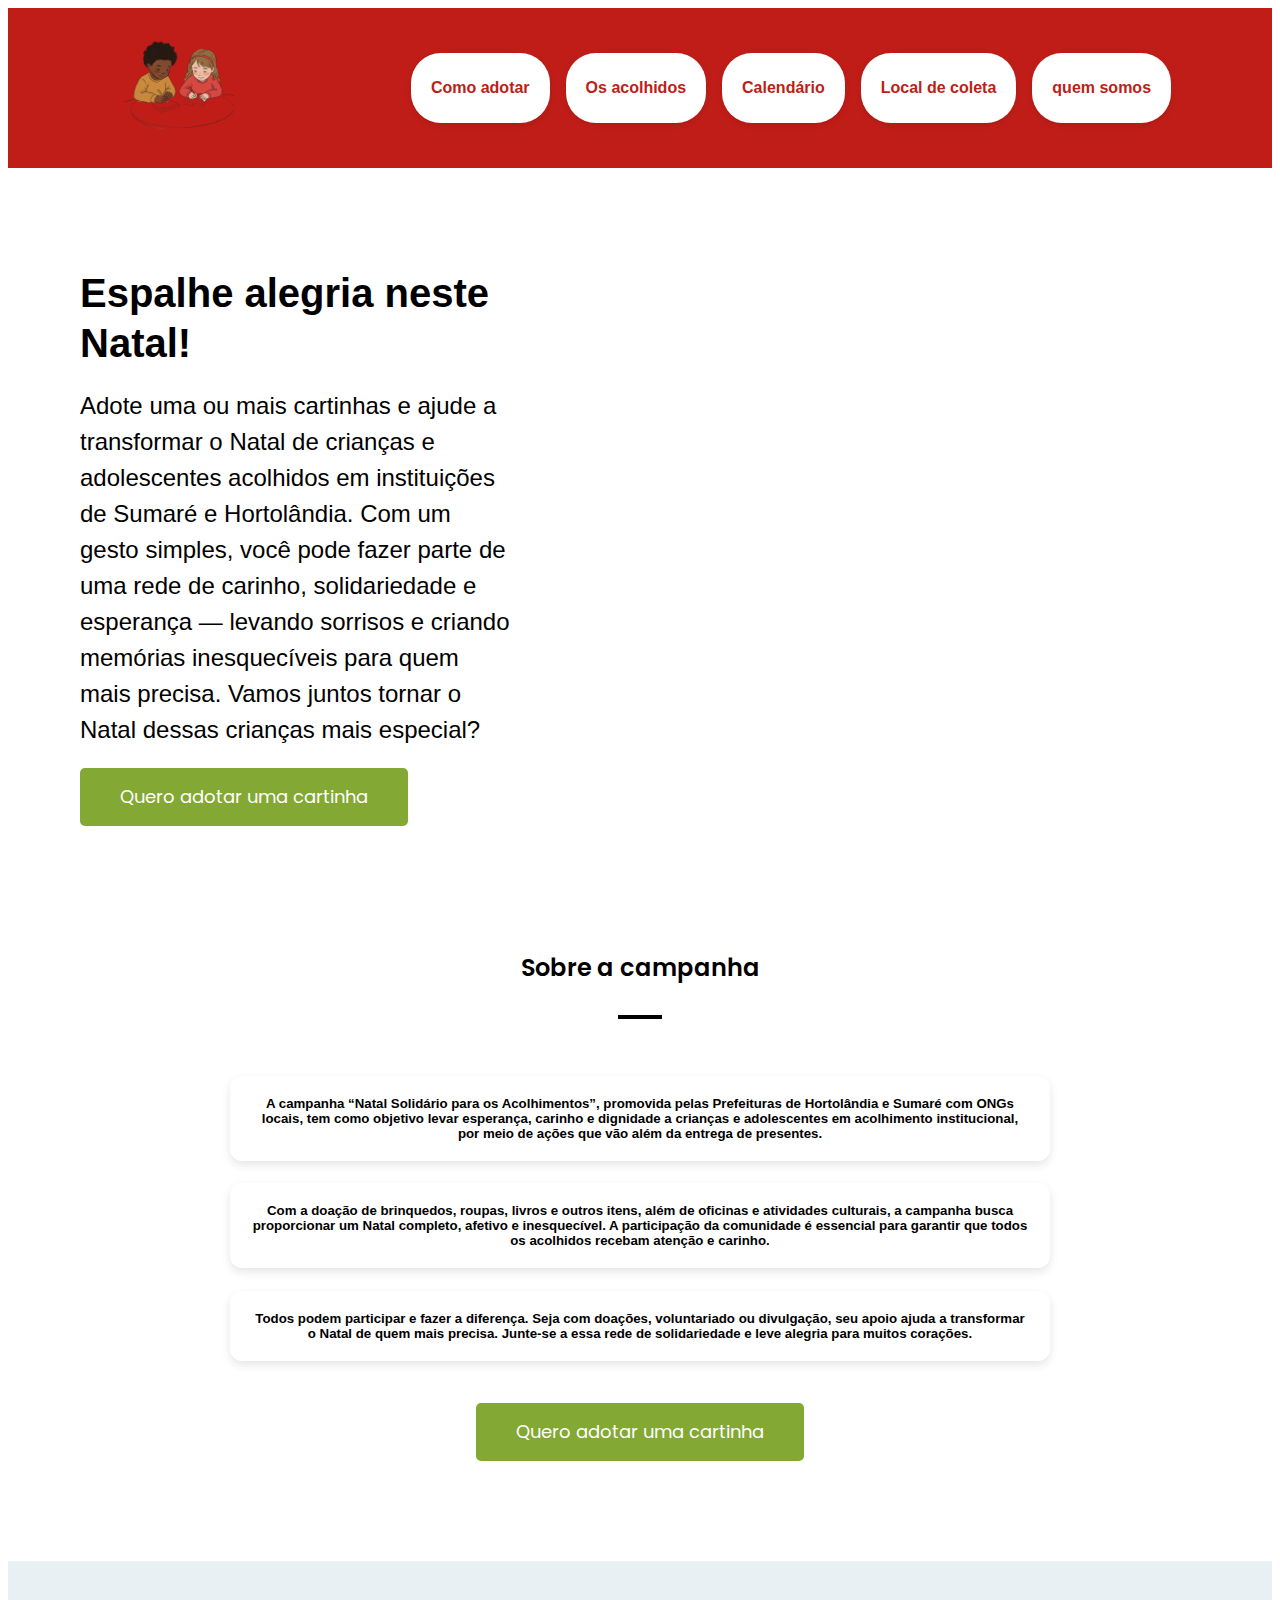
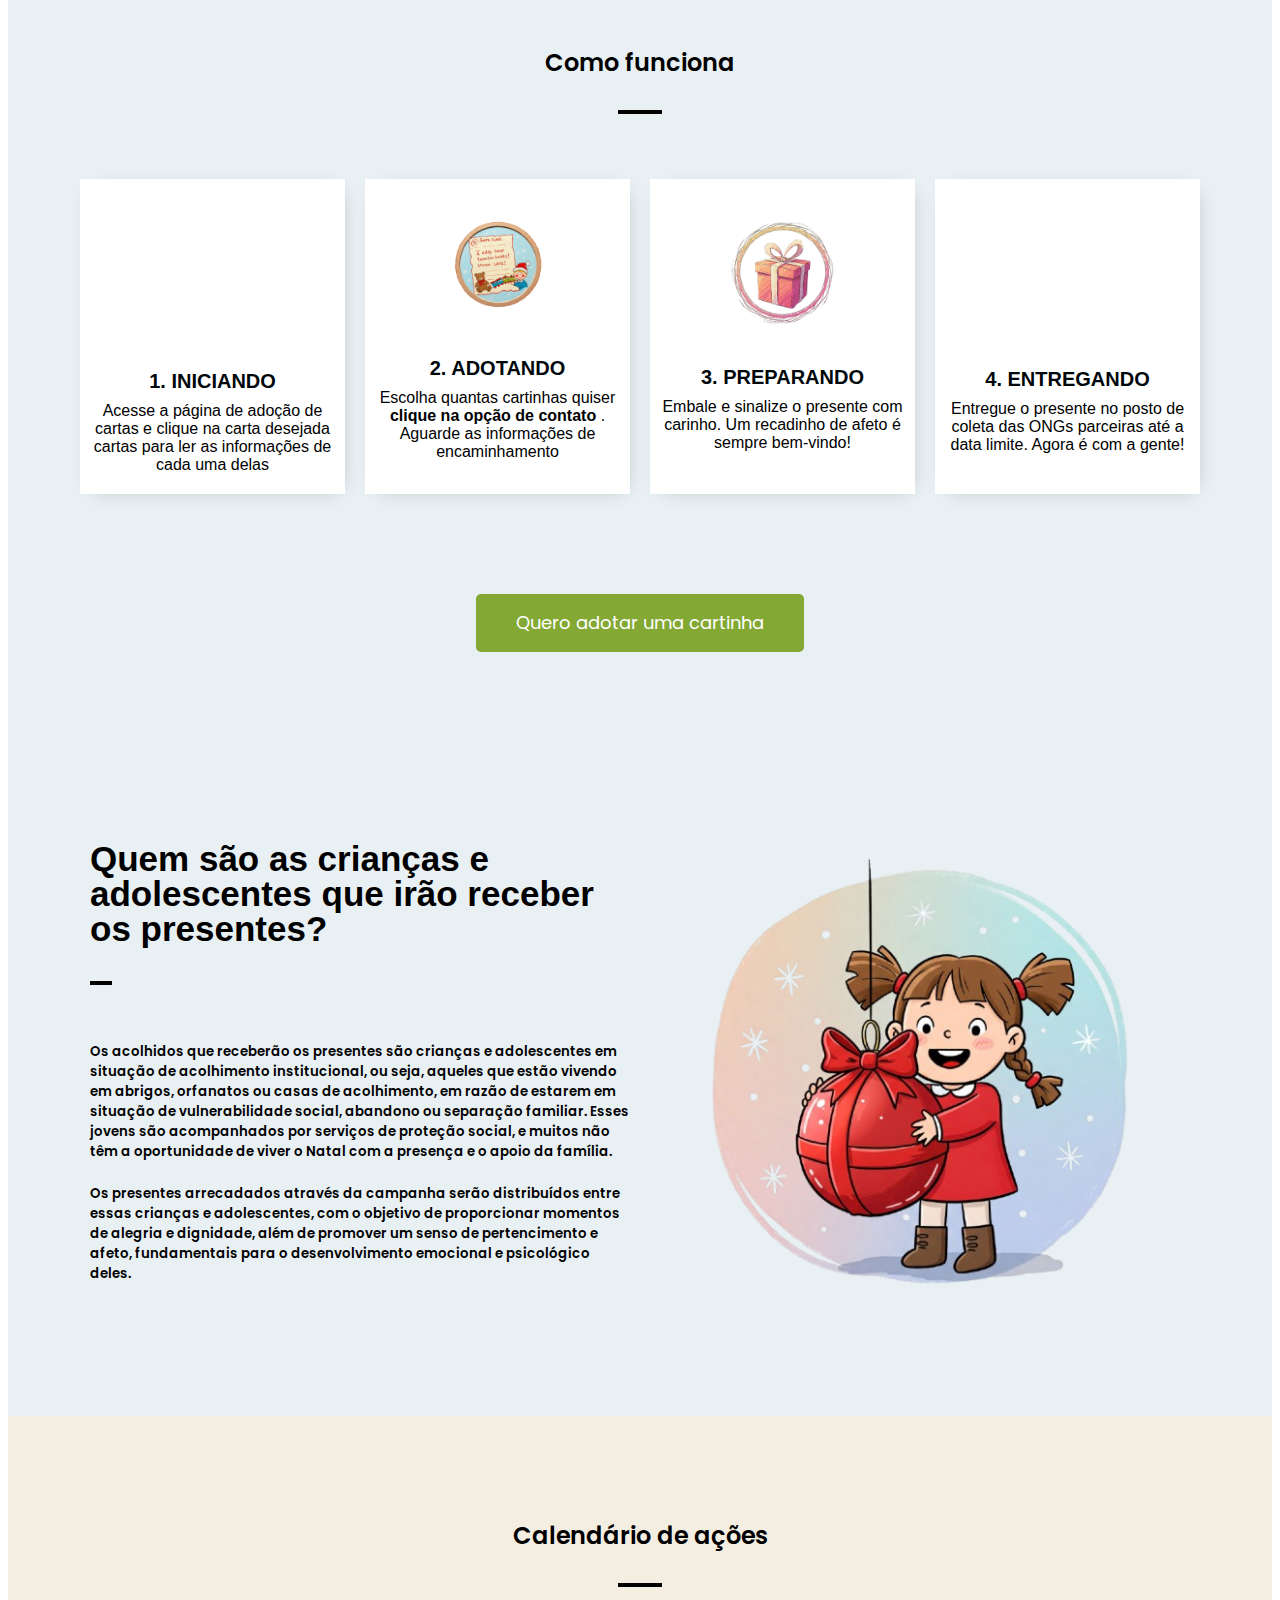
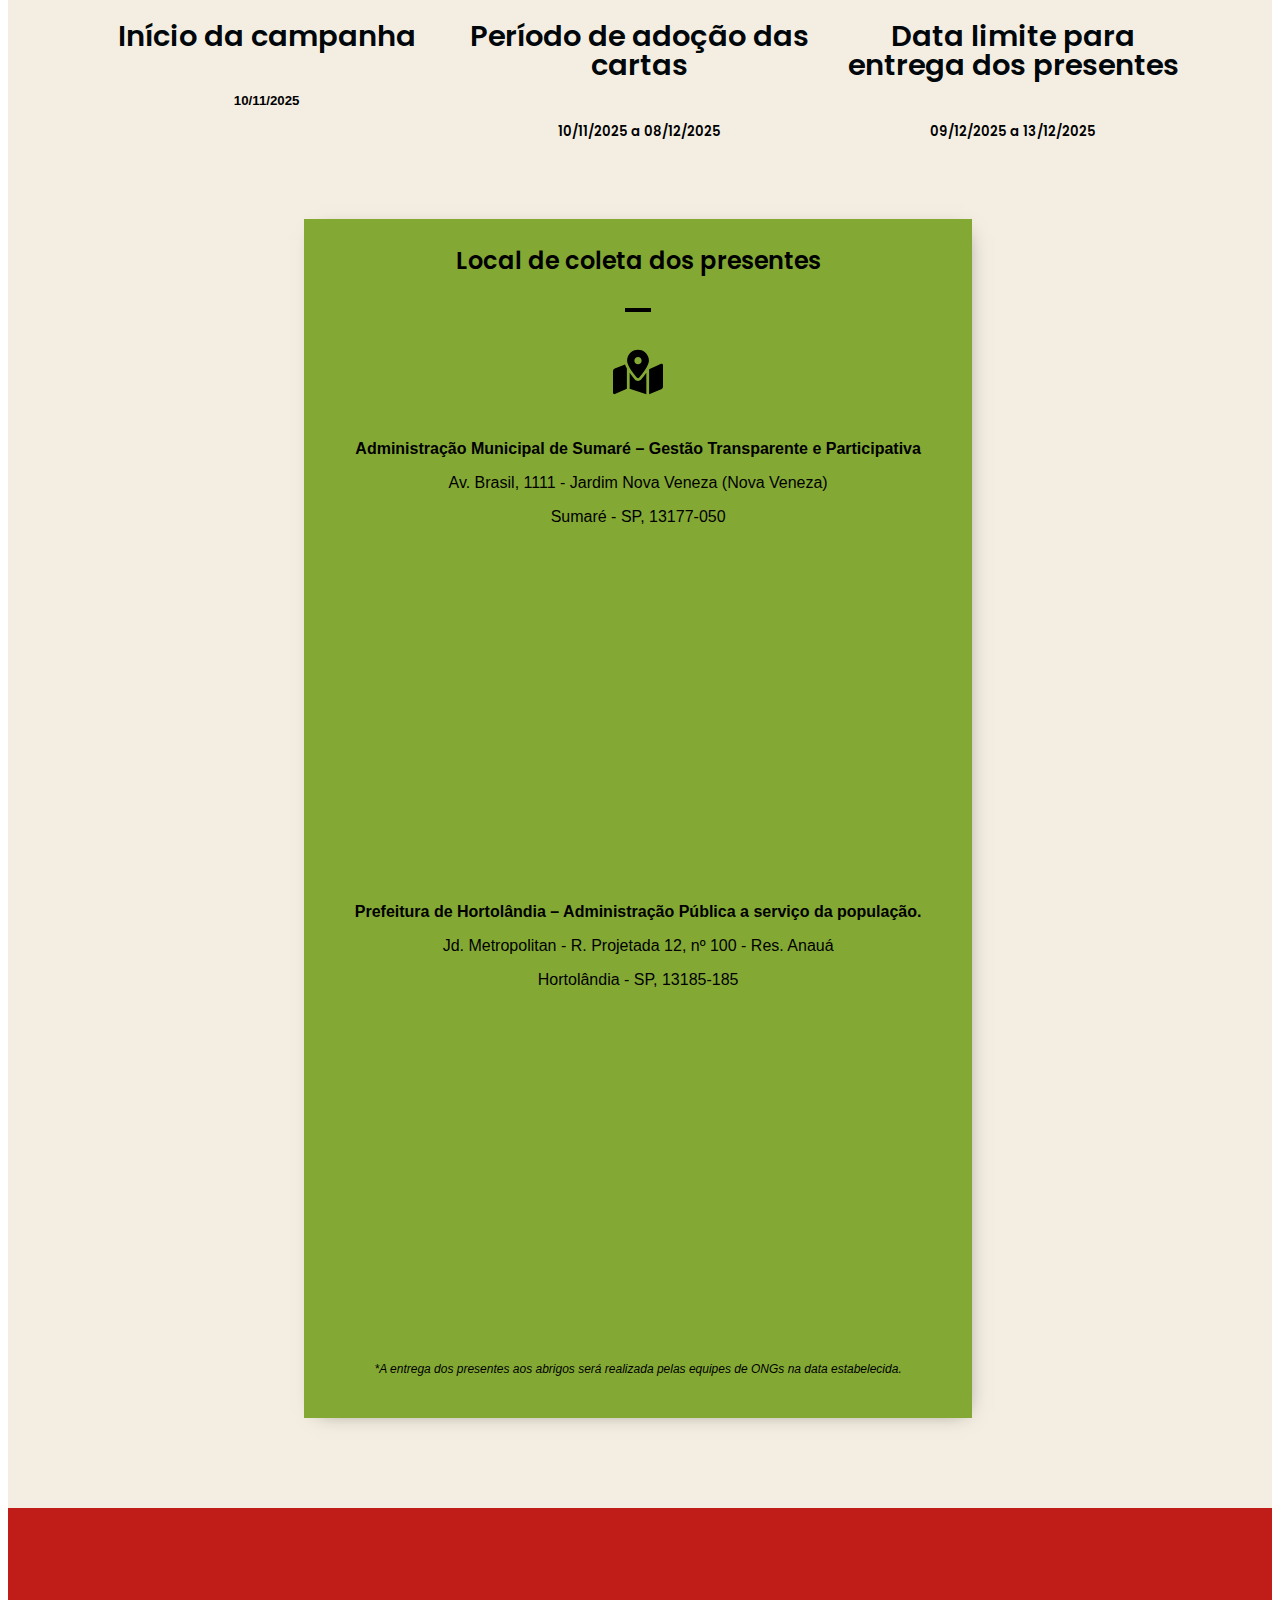
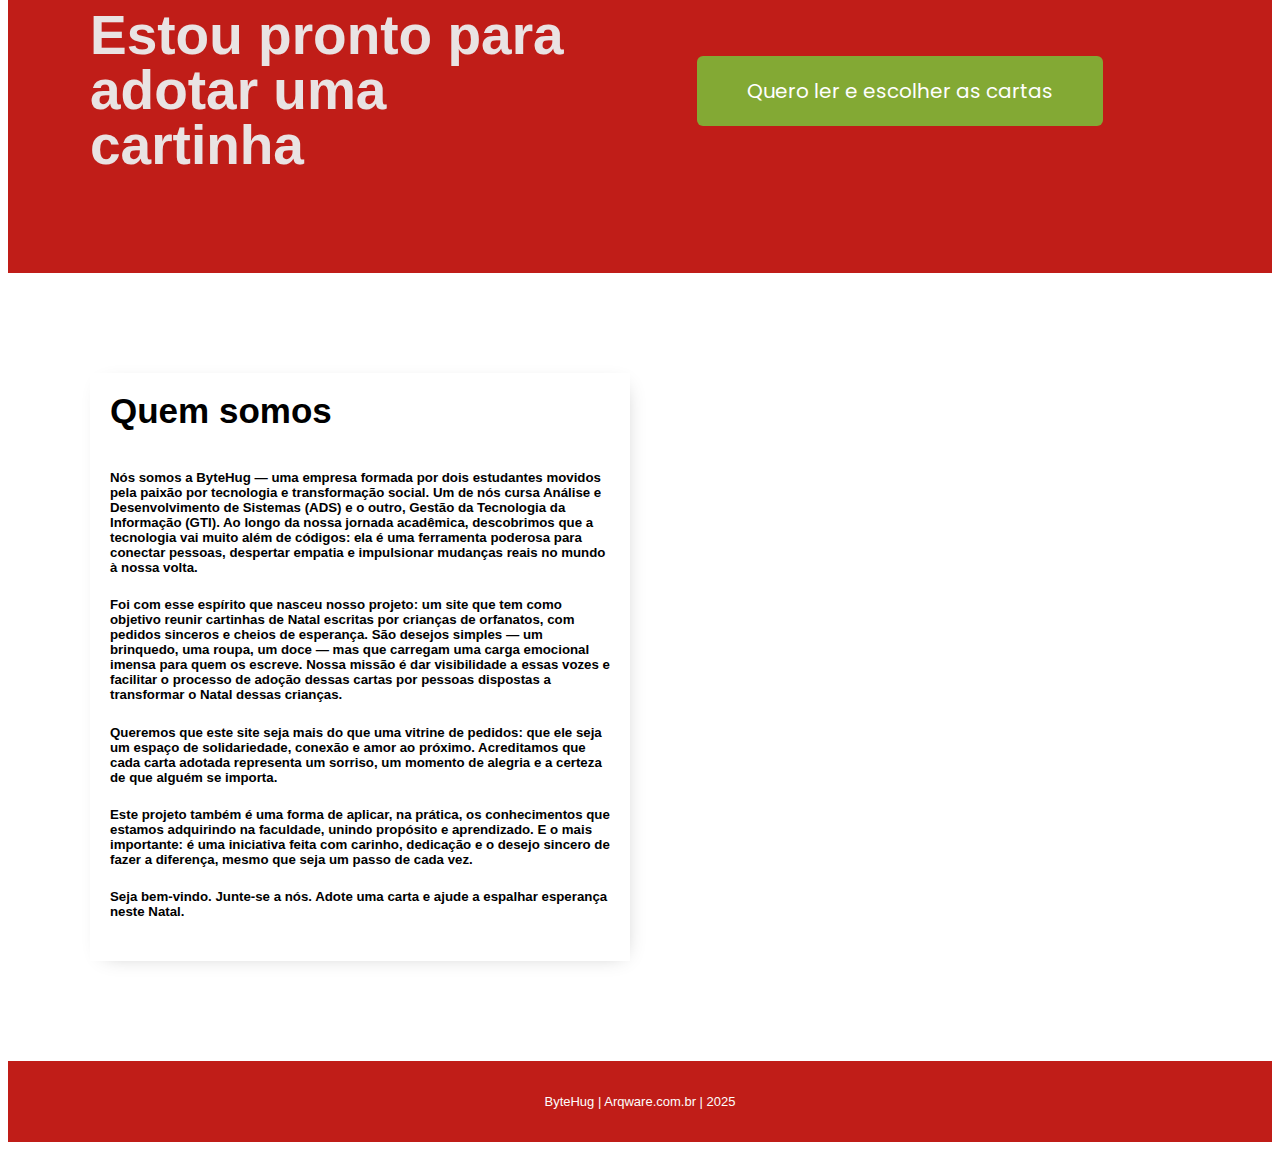
<file: paginas-projetos/natal_solidario/index.html>
<!DOCTYPE html>

<html lang="pt-BR">

<head>
  <meta charset="utf-8" />
  <title>
    Natal Solidário arquizin – ByteHug
  </title>
  <meta content="max-image-preview:large" name="robots" />
  <link href="//maps.googleapis.com" rel="dns-prefetch" />
  <link href="//fonts.googleapis.com" rel="dns-prefetch" />
  <meta content="599497027754049" property="fb:app_id" />
  <meta content="Natal 2025" property="og:title" />
  <link href="css/styles-completo.css" rel="stylesheet" />
  <link href="css/styles-unificados.css" rel="stylesheet" />
  <meta content="WordPress 6.6.2" name="generator" />
  <meta content="width=device-width, initial-scale=1.0, viewport-fit=cover" name="viewport" />
  <style>
    body {
      color: #000000;
    }

    h1,
    h2,
    h3,
    h4,
    h5,
    h6 {
      color: #000000;
    }


    /* Animação oscilante suave */
    @keyframes cloudFloat {
      0% {
        transform: translateX(0);
      }

      50% {
        transform: translateX(4px);
      }

      100% {
        transform: translateX(0);
      }
    }

    /* Estilo base do botão */
    .elementor-button {
      position: relative;
      transition: all 0.6s ease;
    }

    /* Linha animada */
    .elementor-button::after {
      content: "";
      position: absolute;
      bottom: 8px;
      left: 50%;
      width: 0;
      height: 2px;
      background-color: white;
      transition: width 0.6s ease;
      transform: translateX(-50%);
    }

    /* Ao passar o mouse */
    .elementor-button:hover {
      border-radius: 50px;
      animation: cloudFloat 3s ease-in-out infinite;
      background-color: #C01D18 !important;
      box-shadow: 0 10px 20px rgba(0, 0, 0, 0.1);
    }

    /* A linha cresce no hover */
    .elementor-button:hover::after {
      width: 50%;
    }


    /* Animação oscilante */
    @keyframes cloudFloat {
      0% {
        transform: translateX(0);
      }

      50% {
        transform: translateX(5px);
      }

      100% {
        transform: translateX(0);
      }
    }

    /* Estilo e animação para o botão */
    .elementor-button:hover {
      border-radius: 50px;
      background-color: #C01D18 !important;
      animation: cloudFloat 2s ease-in-out infinite;
      box-shadow: 0 10px 20px rgba(0, 0, 0, 0.1);
      transition: all 0.4s ease;
    }


    h1,
    h2,
    h3,
    h4,
    h5,
    h6 {
      font-weight: 600;
    }


    body {
      font-family: 'Poppins', sans-serif;
    }

    #progress-bar-container {
      position: fixed;
      top: 0;
      left: 0;
      height: 5px;
      width: 100%;
      background-color: transparent;
      z-index: 9999;
    }

    #progress-bar {
      height: 100%;
      width: 0%;
      background-color: #4CAF50;
      /* verde */
      transition: width 0.1s ease-out;
    }
  </style>

  <style>
    .menu-link {
      position: relative;
      color: #C01D18;
      font-weight: 600;
      text-decoration: none;
      padding: 10px 20px;
      background-color: white;
      border-radius: 30px;
      display: inline-block;
      font-size: 16px;
      box-shadow: 0 2px 6px rgba(0, 0, 0, 0.1);
      transition: all 0.3s ease;
    }

    .menu-link::after {
      content: "";
      position: absolute;
      bottom: 6px;
      left: 50%;
      width: 0;
      height: 2px;
      background-color: white;
      transition: all 0.3s ease;
      transform: translateX(-50%);
    }

    .menu-link:hover {
      background-color: #C01D18;
      color: white;
    }

    .menu-link:hover::after {
      width: 40%;
    }
  </style>
  <link href="https://fonts.googleapis.com/css2?family=Poppins:wght@400;600&display=swap" rel="stylesheet">
</head>
<div>
  <span>
  </span>
</div>
<div class="elementor elementor-65431" data-elementor-id="65431" data-elementor-settings="[]"
  data-elementor-type="wp-page">
  <div class="elementor-section-wrap">
    <section
      class="elementor-section elementor-top-section elementor-element elementor-element-5cefb5bf elementor-section-content-middle elementor-section-boxed elementor-section-height-default elementor-section-height-default"
      data-element_type="section" data-id="5cefb5bf" data-settings='{"background_background":"classic"}'>
      <div class="elementor-background-overlay">
      </div>
      <div class="elementor-container elementor-column-gap-default">
        <div
          class="elementor-column elementor-col-100 elementor-top-column elementor-element elementor-element-333563e5"
          data-element_type="column" data-id="333563e5" data-settings='{"background_background":"classic"}'>
          <div class="elementor-widget-wrap elementor-element-populated">
            <section
              class="elementor-section elementor-inner-section elementor-element elementor-element-310160b2 elementor-section-full_width elementor-section-height-default elementor-section-height-default"
              data-element_type="section" data-id="310160b2">
              <div class="elementor-container elementor-column-gap-default">
                <div
                  class="elementor-column elementor-col-50 elementor-inner-column elementor-element elementor-element-6670939f"
                  data-element_type="column" data-id="6670939f">
                  <div class="elementor-widget-wrap elementor-element-populated">
                    <div class="elementor-element elementor-element-174f4f2e elementor-widget elementor-widget-image"
                      data-element_type="widget" data-id="174f4f2e" data-widget_type="image.default">
                      <div class="elementor-widget-container">
                        <img alt="" class="attachment-medium size-medium" decoding="async" height="31"
                          sizes="(max-width: 300px) 100vw, 150px" src="imagens/logo.png" width="120" />
                      </div>
                    </div>
                  </div>
                </div>
                <div
                  class="elementor-column elementor-col-50 elementor-inner-column elementor-element elementor-element-1e46b597"
                  data-element_type="column" data-id="1e46b597">
                  <div class="elementor-widget-wrap elementor-element-populated">
                    <div
                      class="elementor-element elementor-element-1547514f elementor-widget elementor-widget-eael-simple-menu"
                      data-element_type="widget" data-id="1547514f" data-widget_type="eael-simple-menu.default">
                      <div class="elementor-widget-container">
                        <div
                          class="eael-simple-menu-container eael-simple-menu-align-right eael-simple-menu-dropdown-align-left preset-1 eael-simple-menu-hamburger"
                          data-dropdown-indicator-class="fas fa-angle-down" data-indicator-class="fas fa-angle-down">
                          <span class="eael-simple-menu-toggle-text">
                          </span>
                          <nav class="eael-nav-menu-wrapper" style="position: inherit;">
                            <ul
                              class="eael-simple-menu eael-simple-menu-dropdown-animate-to-top eael-simple-menu-indicator eael-simple-menu-horizontal eael-simple-menu-responsive"
                              id="menu-natal-solidario-menu"
                              style="display: flex; justify-content: center; gap: 16px; list-style: none; margin: 0; padding: 16px 0; background-color: transparent;">
                              <li class="menu-item menu-item-type-custom menu-item-object-custom menu-item-33676"
                                id="menu-item-33676">
                              </li>
                              <li class="menu-item menu-item-type-custom menu-item-object-custom menu-item-33678"
                                id="menu-item-33678">
                                <a href="#como-funciona"
                                  onmouseout="this.style.backgroundColor='white'; this.style.color='#C01D18';"
                                  onmouseover="this.style.backgroundColor='#C01D18'; this.style.color='white';"
                                  style="color: #C01D18; font-weight: 600; text-decoration: none; padding: 10px 20px; background-color: white; border-radius: 30px; display: inline-block; font-size: 16px; box-shadow: 0 2px 6px rgba(0,0,0,0.1); transition: all 0.3s ease;">
                                  Como adotar
                                </a>
                              </li>
                              <li class="menu-item menu-item-type-custom menu-item-object-custom menu-item-33679"
                                id="menu-item-33679">
                                <a href="#acolhidos"
                                  onmouseout="this.style.backgroundColor='white'; this.style.color='#C01D18';"
                                  onmouseover="this.style.backgroundColor='#C01D18'; this.style.color='white';"
                                  style="color: #C01D18; font-weight: 600; text-decoration: none; padding: 10px 20px; background-color: white; border-radius: 30px; display: inline-block; font-size: 16px; box-shadow: 0 2px 6px rgba(0,0,0,0.1); transition: all 0.3s ease;">
                                  Os acolhidos
                                </a>
                              </li>
                              <li class="menu-item menu-item-type-custom menu-item-object-custom menu-item-33680"
                                id="menu-item-33680">
                                <a href="#calendario"
                                  onmouseout="this.style.backgroundColor='white'; this.style.color='#C01D18';"
                                  onmouseover="this.style.backgroundColor='#C01D18'; this.style.color='white';"
                                  style="color: #C01D18; font-weight: 600; text-decoration: none; padding: 10px 20px; background-color: white; border-radius: 30px; display: inline-block; font-size: 16px; box-shadow: 0 2px 6px rgba(0,0,0,0.1); transition: all 0.3s ease;">
                                  Calendário
                                </a>
                              </li>
                              <li class="menu-item menu-item-type-custom menu-item-object-custom menu-item-33681"
                                id="menu-item-33681">
                                <a href="#local-entrega"
                                  onmouseout="this.style.backgroundColor='white'; this.style.color='#C01D18';"
                                  onmouseover="this.style.backgroundColor='#C01D18'; this.style.color='white';"
                                  style="color: #C01D18; font-weight: 600; text-decoration: none; padding: 10px 20px; background-color: white; border-radius: 30px; display: inline-block; font-size: 16px; box-shadow: 0 2px 6px rgba(0,0,0,0.1); transition: all 0.3s ease;">
                                  Local de coleta
                                </a>
                              </li>
                              <li class="menu-item menu-item-type-custom menu-item-object-custom menu-item-33682"
                                id="menu-item-33682">
                                <a href="#a-arqui"
                                  onmouseout="this.style.backgroundColor='white'; this.style.color='#C01D18';"
                                  onmouseover="this.style.backgroundColor='#C01D18'; this.style.color='white';"
                                  style="color: #C01D18; font-weight: 600; text-decoration: none; padding: 10px 20px; background-color: white; border-radius: 30px; display: inline-block; font-size: 16px; box-shadow: 0 2px 6px rgba(0,0,0,0.1); transition: all 0.3s ease;">
                                  quem somos
                                </a>
                              </li>
                            </ul>
                          </nav>
                          <button class="eael-simple-menu-toggle">
                            <span class="eicon-menu-bar">
                            </span>
                            <span class="eael-simple-menu-toggle-text">
                            </span>
                          </button>
                        </div>
                      </div>
                    </div>
                  </div>
                </div>
              </div>
            </section>
          </div>
        </div>
      </div>
    </section>
    <section
      class="elementor-section elementor-top-section elementor-element elementor-element-594cc9d4 elementor-section-full_width elementor-section-height-default elementor-section-height-default"
      data-element_type="section" data-id="594cc9d4" data-settings='{"background_background":"classic"}'>
      <div class="elementor-background-overlay">
      </div>
      <div class="elementor-container elementor-column-gap-default">
        <div
          class="elementor-column elementor-col-100 elementor-top-column elementor-element elementor-element-64521b11"
          data-element_type="column" data-id="64521b11">
          <div class="elementor-widget-wrap elementor-element-populated">
            <section
              class="elementor-section elementor-inner-section elementor-element elementor-element-7366bce4 elementor-section-boxed elementor-section-height-default elementor-section-height-default"
              data-element_type="section" data-id="7366bce4">
              <div class="elementor-container elementor-column-gap-default">
                <div
                  class="elementor-column elementor-col-50 elementor-inner-column elementor-element elementor-element-764bc370"
                  data-element_type="column" data-id="764bc370">
                  <div class="elementor-widget-wrap elementor-element-populated">
                    <div class="elementor-element elementor-element-2280c7af elementor-widget elementor-widget-heading"
                      data-element_type="widget" data-id="2280c7af" data-widget_type="heading.default">
                      <div class="elementor-widget-container">
                      </div>
                    </div>
                    <div class="elementor-element elementor-element-6a43837 elementor-widget elementor-widget-heading"
                      data-element_type="widget" data-id="6a43837" data-widget_type="heading.default">
                      <div class="elementor-widget-container">
                        <h1 class="elementor-heading-title elementor-size-xl">
                          Espalhe alegria neste Natal!
                        </h1>
                      </div>
                    </div>
                    <div class="elementor-element elementor-element-64c9d290 elementor-widget elementor-widget-heading"
                      data-element_type="widget" data-id="64c9d290" data-widget_type="heading.default">
                      <div class="elementor-widget-container">
                        <p class="elementor-heading-title elementor-size-medium">
                          Adote uma ou mais cartinhas e ajude a transformar o Natal de crianças e adolescentes acolhidos
                          em instituições de Sumaré e Hortolândia.

                          Com um gesto simples, você pode fazer parte de uma rede de carinho, solidariedade e esperança
                          — levando sorrisos e criando memórias inesquecíveis para quem mais precisa.

                          Vamos juntos tornar o Natal dessas crianças mais especial?
                        </p>
                      </div>
                    </div>
                    <div class="elementor-element elementor-element-123ca897 elementor-widget elementor-widget-button"
                      data-element_type="widget" data-id="123ca897" data-widget_type="button.default">
                      <div class="elementor-widget-container">
                        <div class="elementor-button-wrapper">
                          <a class="elementor-button-link elementor-button elementor-size-lg"
                            href="pages/cartas_disponiveis.html">
                            <span class="elementor-button-content-wrapper">
                              <span class="elementor-button-text">
                                Quero adotar uma cartinha
                              </span>
                            </span>
                          </a>
                        </div>
                      </div>
                    </div>
                  </div>
                </div>
                <div
                  class="elementor-column elementor-col-50 elementor-inner-column elementor-element elementor-element-481cb0ec"
                  data-element_type="column" data-id="481cb0ec">
                  <div class="elementor-widget-wrap elementor-element-populated">
                    <div class="elementor-element elementor-element-7e6fbaa0 elementor-widget elementor-widget-image"
                      data-element_type="widget" data-id="7e6fbaa0" data-widget_type="image.default">
                      <div class="elementor-widget-container">
                      </div>
                    </div>
                  </div>
                </div>
              </div>
            </section>
            <section
              class="elementor-section elementor-inner-section elementor-element elementor-element-20bf02d5 elementor-section-boxed elementor-section-height-default elementor-section-height-default"
              data-element_type="section" data-id="20bf02d5" id="sobre-campanha">
              <div class="elementor-container elementor-column-gap-default">
                <div
                  class="elementor-column elementor-col-100 elementor-inner-column elementor-element elementor-element-14e5e868"
                  data-element_type="column" data-id="14e5e868">
                  <div class="elementor-widget-wrap elementor-element-populated">
                    <div class="elementor-element elementor-element-23177a95 elementor-widget elementor-widget-heading"
                      data-element_type="widget" data-id="23177a95" data-widget_type="heading.default">
                      <div class="elementor-widget-container">
                        <h2 class="elementor-heading-title elementor-size-default">
                          Sobre a campanha
                        </h2>
                      </div>
                    </div>
                    <div
                      class="elementor-element elementor-element-49e7069d elementor-widget-divider--view-line elementor-widget elementor-widget-divider"
                      data-element_type="widget" data-id="49e7069d" data-widget_type="divider.default">
                      <div class="elementor-widget-container">
                        <div class="elementor-divider">
                          <span class="elementor-divider-separator">
                          </span>
                        </div>
                      </div>
                    </div>
                    <div
                      class="elementor-element elementor-element-2ba291c5 elementor-widget elementor-widget-text-editor"
                      data-element_type="widget" data-id="2ba291c5" data-widget_type="text-editor.default">
                      <div class="elementor-widget-container">
                        <h5 style="text-align: center;">
                          <div
                            style='background-color: white; box-shadow: 0 4px 10px rgba(0,0,0,0.1); padding: 20px; border-radius: 12px;'>
                            A campanha “Natal Solidário para os Acolhimentos”, promovida pelas Prefeituras de
                            Hortolândia e Sumaré com ONGs locais, tem como objetivo levar esperança, carinho e dignidade
                            a crianças e adolescentes em acolhimento institucional, por meio de ações que vão além da
                            entrega de presentes.</div>
                        </h5>
                        <h5 style="text-align: center;">
                          <div
                            style='background-color: white; box-shadow: 0 4px 10px rgba(0,0,0,0.1); padding: 20px; border-radius: 12px;'>
                            Com a doação de brinquedos, roupas, livros e outros itens, além de oficinas e atividades
                            culturais, a campanha busca proporcionar um Natal completo, afetivo e inesquecível. A
                            participação da comunidade é essencial para garantir que todos os acolhidos recebam atenção
                            e carinho.</div>
                        </h5>
                        <h5>
                          <div
                            style='background-color: white; box-shadow: 0 4px 10px rgba(0,0,0,0.1); padding: 20px; border-radius: 12px;'>
                            Todos podem participar e fazer a diferença. Seja com doações, voluntariado ou divulgação,
                            seu apoio ajuda a transformar o Natal de quem mais precisa. Junte-se a essa rede de
                            solidariedade e leve alegria para muitos corações.</div>
                        </h5>
                      </div>
                    </div>
                    <div
                      class="elementor-element elementor-element-2eef6f5d elementor-align-center elementor-widget elementor-widget-button"
                      data-element_type="widget" data-id="2eef6f5d" data-widget_type="button.default">
                      <div class="elementor-widget-container">
                        <div class="elementor-button-wrapper">
                          <a class="elementor-button-link elementor-button elementor-size-lg"
                            href="cartas_disponiveis.html">
                            <span class="elementor-button-content-wrapper">
                              <span class="elementor-button-text">
                                Quero adotar uma cartinha
                              </span>
                            </span>
                          </a>
                        </div>
                      </div>
                    </div>
                  </div>
                </div>
              </div>
            </section>
          </div>
        </div>
      </div>
    </section>
    <section
      class="elementor-section elementor-top-section elementor-element elementor-element-24ddcca6 elementor-section-boxed elementor-section-height-default elementor-section-height-default"
      data-element_type="section" data-id="24ddcca6" data-settings='{"background_background":"classic"}'>
      <div class="elementor-container elementor-column-gap-default">
        <div
          class="elementor-column elementor-col-100 elementor-top-column elementor-element elementor-element-692f54e4"
          data-element_type="column" data-id="692f54e4">
          <div class="elementor-widget-wrap elementor-element-populated">
            <section
              class="elementor-section elementor-inner-section elementor-element elementor-element-75ea89d elementor-section-boxed elementor-section-height-default elementor-section-height-default"
              data-element_type="section" data-id="75ea89d" id="como-funciona">
              <div class="elementor-container elementor-column-gap-default">
                <div
                  class="elementor-column elementor-col-100 elementor-inner-column elementor-element elementor-element-25aa60e"
                  data-element_type="column" data-id="25aa60e">
                  <div class="elementor-widget-wrap elementor-element-populated">
                    <div class="elementor-element elementor-element-49e268d7 elementor-widget elementor-widget-heading"
                      data-element_type="widget" data-id="49e268d7" data-widget_type="heading.default">
                      <div class="elementor-widget-container">
                        <h2 class="elementor-heading-title elementor-size-default">
                          Como funciona
                        </h2>
                      </div>
                    </div>
                    <div
                      class="elementor-element elementor-element-56cd8927 elementor-widget-divider--view-line elementor-widget elementor-widget-divider"
                      data-element_type="widget" data-id="56cd8927" data-widget_type="divider.default">
                      <div class="elementor-widget-container">
                        <div class="elementor-divider">
                          <span class="elementor-divider-separator">
                          </span>
                        </div>
                      </div>
                    </div>
                  </div>
                </div>
              </div>
            </section>
            <section
              class="elementor-section elementor-inner-section elementor-element elementor-element-1909acd9 elementor-section-full_width elementor-section-content-space-between elementor-section-height-default elementor-section-height-default"
              data-element_type="section" data-id="1909acd9">
              <div class="elementor-container elementor-column-gap-narrow">
                <div
                  class="elementor-column elementor-col-25 elementor-inner-column elementor-element elementor-element-7936031"
                  data-element_type="column" data-id="7936031" data-settings='{"background_background":"classic"}'>
                  <div class="elementor-widget-wrap elementor-element-populated">
                    <div class="elementor-background-overlay">
                    </div>
                    <div class="elementor-element elementor-element-4b46fef8 elementor-widget elementor-widget-image"
                      data-element_type="widget" data-id="4b46fef8" data-widget_type="image.default">
                      <div class="elementor-widget-container">
                        <img alt="" class="elementor-animation-pulse-shrink attachment-thumbnail size-thumbnail"
                          decoding="async" height="139" src="imagens/iniciando.jpg" width="131" />
                      </div>
                    </div>
                    <div
                      class="elementor-element elementor-element-33fa8aaf elementor-view-default elementor-vertical-align-top elementor-widget elementor-widget-icon-box"
                      data-element_type="widget" data-id="33fa8aaf" data-widget_type="icon-box.default">
                      <div class="elementor-widget-container">
                        <div class="elementor-icon-box-wrapper">
                          <div class="elementor-icon-box-content">
                            <h3 class="elementor-icon-box-title">
                              <span>
                                1. INICIANDO
                              </span>
                            </h3>
                            <p class="elementor-icon-box-description">
                              Acesse a página de adoção de cartas e clique na carta desejada cartas para ler as
                              informações de cada uma delas
                            </p>
                          </div>
                        </div>
                      </div>
                    </div>
                  </div>
                </div>
                <div
                  class="elementor-column elementor-col-25 elementor-inner-column elementor-element elementor-element-41f5ae16"
                  data-element_type="column" data-id="41f5ae16" data-settings='{"background_background":"classic"}'>
                  <div class="elementor-widget-wrap elementor-element-populated">
                    <div class="elementor-background-overlay">
                    </div>
                    <div class="elementor-element elementor-element-6b7753e2 elementor-widget elementor-widget-image"
                      data-element_type="widget" data-id="6b7753e2" data-widget_type="image.default">
                      <div class="elementor-widget-container">
                        <img alt="" class="elementor-animation-pulse-shrink attachment-thumbnail size-thumbnail"
                          decoding="async" height="124" loading="lazy" src="imagens/adotando.png" width="105" />
                      </div>
                    </div>
                    <div
                      class="elementor-element elementor-element-4f5e4c76 elementor-view-default elementor-vertical-align-top elementor-widget elementor-widget-icon-box"
                      data-element_type="widget" data-id="4f5e4c76" data-widget_type="icon-box.default">
                      <div class="elementor-widget-container">
                        <div class="elementor-icon-box-wrapper">
                          <div class="elementor-icon-box-content">
                            <h3 class="elementor-icon-box-title">
                              <span>
                                2. ADOTANDO
                              </span>
                            </h3>
                            <p class="elementor-icon-box-description">
                              Escolha quantas cartinhas quiser
                              <b>
                                clique na opção de contato
                              </b>
                              . Aguarde as informações de encaminhamento
                            </p>
                          </div>
                        </div>
                      </div>
                    </div>
                  </div>
                </div>
                <div
                  class="elementor-column elementor-col-25 elementor-inner-column elementor-element elementor-element-27e1da44"
                  data-element_type="column" data-id="27e1da44" data-settings='{"background_background":"classic"}'>
                  <div class="elementor-widget-wrap elementor-element-populated">
                    <div class="elementor-background-overlay">
                    </div>
                    <div class="elementor-element elementor-element-50014af8 elementor-widget elementor-widget-image"
                      data-element_type="widget" data-id="50014af8" data-widget_type="image.default">
                      <div class="elementor-widget-container">
                        <img alt="" class="elementor-animation-pulse-shrink attachment-thumbnail size-thumbnail"
                          decoding="async" height="124" loading="lazy" src="imagens/preparando.png" width="105" />
                      </div>
                    </div>
                    <div
                      class="elementor-element elementor-element-2d80d900 elementor-view-default elementor-vertical-align-top elementor-widget elementor-widget-icon-box"
                      data-element_type="widget" data-id="2d80d900" data-widget_type="icon-box.default">
                      <div class="elementor-widget-container">
                        <div class="elementor-icon-box-wrapper">
                          <div class="elementor-icon-box-content">
                            <h3 class="elementor-icon-box-title">
                              <span>
                                3. PREPARANDO
                              </span>
                            </h3>
                            <p class="elementor-icon-box-description">
                              Embale e sinalize o presente com carinho. Um recadinho de afeto é sempre bem-vindo!
                            </p>
                          </div>
                        </div>
                      </div>
                    </div>
                  </div>
                </div>
                <div
                  class="elementor-column elementor-col-25 elementor-inner-column elementor-element elementor-element-24276ccc"
                  data-element_type="column" data-id="24276ccc" data-settings='{"background_background":"classic"}'>
                  <div class="elementor-widget-wrap elementor-element-populated">
                    <div class="elementor-background-overlay">
                    </div>
                    <div class="elementor-element elementor-element-4dda96fc elementor-widget elementor-widget-image"
                      data-element_type="widget" data-id="4dda96fc" data-widget_type="image.default">
                      <div class="elementor-widget-container">
                        <img alt="" class="elementor-animation-pulse-shrink attachment-thumbnail size-thumbnail"
                          decoding="async" height="139" loading="lazy" src="imagens/entregando.jpg" width="109" />
                      </div>
                    </div>
                    <div
                      class="elementor-element elementor-element-439ff5b5 elementor-view-default elementor-vertical-align-top elementor-widget elementor-widget-icon-box"
                      data-element_type="widget" data-id="439ff5b5" data-widget_type="icon-box.default">
                      <div class="elementor-widget-container">
                        <div class="elementor-icon-box-wrapper">
                          <div class="elementor-icon-box-content">
                            <h3 class="elementor-icon-box-title">
                              <span>
                                4. ENTREGANDO
                              </span>
                            </h3>
                            <p class="elementor-icon-box-description">
                              Entregue o presente no posto de coleta das ONGs parceiras até a data limite. Agora é com a
                              gente!
                            </p>
                          </div>
                        </div>
                      </div>
                    </div>
                  </div>
                </div>
              </div>
            </section>
            <div
              class="elementor-element elementor-element-7972e39c elementor-align-center elementor-widget elementor-widget-button"
              data-element_type="widget" data-id="7972e39c" data-widget_type="button.default">
              <div class="elementor-widget-container">
                <div class="elementor-button-wrapper">
                  <a class="elementor-button-link elementor-button elementor-size-lg" href="cartas_disponiveis.html">
                    <span class="elementor-button-content-wrapper">
                      <span class="elementor-button-text">
                        Quero adotar uma cartinha
                      </span>
                    </span>
                  </a>
                </div>
              </div>
            </div>
          </div>
        </div>
      </div>
    </section>
    <section
      class="elementor-section elementor-top-section elementor-element elementor-element-605fdd57 elementor-section-boxed elementor-section-height-default elementor-section-height-default"
      data-element_type="section" data-id="605fdd57" data-settings='{"background_background":"classic"}'>
      <div class="elementor-container elementor-column-gap-default">
        <div
          class="elementor-column elementor-col-100 elementor-top-column elementor-element elementor-element-3f323e98"
          data-element_type="column" data-id="3f323e98">
          <div class="elementor-widget-wrap elementor-element-populated">
            <section
              class="elementor-section elementor-inner-section elementor-element elementor-element-1314fc7e elementor-section-boxed elementor-section-height-default elementor-section-height-default"
              data-element_type="section" data-id="1314fc7e" id="acolhidos">
              <div class="elementor-container elementor-column-gap-default">
                <div
                  class="elementor-column elementor-col-50 elementor-inner-column elementor-element elementor-element-4c5f5c07"
                  data-element_type="column" data-id="4c5f5c07">
                  <div class="elementor-widget-wrap elementor-element-populated">
                    <div class="elementor-element elementor-element-3b538476 elementor-widget elementor-widget-heading"
                      data-element_type="widget" data-id="3b538476" data-widget_type="heading.default">
                      <div class="elementor-widget-container">
                        <h2 class="elementor-heading-title elementor-size-default">
                          Quem são as crianças e adolescentes que irão receber os presentes?
                        </h2>
                      </div>
                    </div>
                    <div
                      class="elementor-element elementor-element-fad0519 elementor-widget-divider--view-line elementor-widget elementor-widget-divider"
                      data-element_type="widget" data-id="fad0519" data-widget_type="divider.default">
                      <div class="elementor-widget-container">
                        <div class="elementor-divider">
                          <span class="elementor-divider-separator">
                          </span>
                        </div>
                      </div>
                    </div>
                    <div
                      class="elementor-element elementor-element-5c303b57 elementor-widget elementor-widget-text-editor"
                      data-element_type="widget" data-id="5c303b57" data-widget_type="text-editor.default">
                      <div class="elementor-widget-container">
                        <h5>
                          Os acolhidos que receberão os presentes são crianças e adolescentes em situação de acolhimento
                          institucional, ou seja, aqueles que estão vivendo em abrigos, orfanatos ou casas de
                          acolhimento, em razão de estarem em situação de vulnerabilidade social, abandono ou separação
                          familiar. Esses jovens são acompanhados por serviços de proteção social, e muitos não têm a
                          oportunidade de viver o Natal com a presença e o apoio da família.
                        </h5>
                        <h5>
                          Os presentes arrecadados através da campanha serão distribuídos entre essas crianças e
                          adolescentes, com o objetivo de proporcionar momentos de alegria e dignidade, além de promover
                          um senso de pertencimento e afeto, fundamentais para o desenvolvimento emocional e psicológico
                          deles.
                        </h5>
                      </div>
                    </div>
                  </div>
                </div>
                <div
                  class="elementor-column elementor-col-50 elementor-inner-column elementor-element elementor-element-716ee3b9"
                  data-element_type="column" data-id="716ee3b9">
                  <div class="elementor-widget-wrap elementor-element-populated">
                    <div class="elementor-element elementor-element-4b838ed elementor-widget elementor-widget-image"
                      data-element_type="widget" data-id="4b838ed" data-widget_type="image.default">
                      <div class="elementor-widget-container">
                        <img alt="" class="elementor-animation-shrink attachment-full size-full" decoding="async"
                          height="503" loading="lazy" sizes="(max-width: 484px) 100vw, 484px" src="imagens/garota.png"
                          srcset="" width="484" />
                      </div>
                    </div>
                  </div>
                </div>
              </div>
            </section>
          </div>
        </div>
      </div>
    </section>
    <section
      class="elementor-section elementor-top-section elementor-element elementor-element-5ec830c7 elementor-section-boxed elementor-section-height-default elementor-section-height-default"
      data-element_type="section" data-id="5ec830c7" data-settings='{"background_background":"classic"}'>
      <div class="elementor-background-overlay">
      </div>
      <div class="elementor-container elementor-column-gap-default">
        <div
          class="elementor-column elementor-col-100 elementor-top-column elementor-element elementor-element-3a80b94d"
          data-element_type="column" data-id="3a80b94d">
          <div class="elementor-widget-wrap elementor-element-populated">
            <section
              class="elementor-section elementor-inner-section elementor-element elementor-element-540dc38a elementor-section-boxed elementor-section-height-default elementor-section-height-default"
              data-element_type="section" data-id="540dc38a">
              <div class="elementor-container elementor-column-gap-default">
                <div
                  class="elementor-column elementor-col-100 elementor-inner-column elementor-element elementor-element-51d9a5d1"
                  data-element_type="column" data-id="51d9a5d1">
                  <div class="elementor-widget-wrap elementor-element-populated">
                    <div class="elementor-element elementor-element-3deb7829 elementor-widget elementor-widget-heading"
                      data-element_type="widget" data-id="3deb7829" data-widget_type="heading.default" id="calendario">
                      <div class="elementor-widget-container">
                        <h2 class="elementor-heading-title elementor-size-default">
                          Calendário de ações
                        </h2>
                      </div>
                    </div>
                    <div
                      class="elementor-element elementor-element-24cc99a5 elementor-widget-divider--view-line elementor-widget elementor-widget-divider"
                      data-element_type="widget" data-id="24cc99a5" data-widget_type="divider.default">
                      <div class="elementor-widget-container">
                        <div class="elementor-divider">
                          <span class="elementor-divider-separator">
                          </span>
                        </div>
                      </div>
                    </div>
                  </div>
                </div>
              </div>
            </section>
            <section
              class="elementor-section elementor-inner-section elementor-element elementor-element-553200b1 elementor-section-boxed elementor-section-height-default elementor-section-height-default"
              data-element_type="section" data-id="553200b1">
              <div class="elementor-container elementor-column-gap-default">
                <div
                  class="elementor-column elementor-col-33 elementor-inner-column elementor-element elementor-element-7d5a8e71"
                  data-element_type="column" data-id="7d5a8e71">
                  <div class="elementor-widget-wrap elementor-element-populated">
                    <div class="elementor-element elementor-element-404cd0ac elementor-widget elementor-widget-heading"
                      data-element_type="widget" data-id="404cd0ac" data-widget_type="heading.default">
                      <div class="elementor-widget-container">
                        <h3 class="elementor-heading-title elementor-size-large">
                          Início da campanha
                        </h3>
                      </div>
                    </div>
                    <div
                      class="elementor-element elementor-element-7b032cb3 elementor-widget elementor-widget-text-editor"
                      data-element_type="widget" data-id="7b032cb3" data-widget_type="text-editor.default">
                      <div class="elementor-widget-container">
                        <h5>
                          10/11/2025
                        </h5>
                        <h5 style="text-align: center;">
                          <span style="font-weight: 400;">
                          </span>
                        </h5>
                      </div>
                    </div>
                  </div>
                </div>
                <div
                  class="elementor-column elementor-col-33 elementor-inner-column elementor-element elementor-element-370f2e66"
                  data-element_type="column" data-id="370f2e66">
                  <div class="elementor-widget-wrap elementor-element-populated">
                    <div class="elementor-element elementor-element-42eb8eaf elementor-widget elementor-widget-heading"
                      data-element_type="widget" data-id="42eb8eaf" data-widget_type="heading.default">
                      <div class="elementor-widget-container">
                        <h3 class="elementor-heading-title elementor-size-large">
                          Período de adoção das cartas
                        </h3>
                      </div>
                    </div>
                    <div
                      class="elementor-element elementor-element-1d38f91 elementor-widget elementor-widget-text-editor"
                      data-element_type="widget" data-id="1d38f91" data-widget_type="text-editor.default">
                      <div class="elementor-widget-container">
                        <h5>
                          10/11/2025 a 08/12/2025
                        </h5>
                      </div>
                    </div>
                  </div>
                </div>
                <div
                  class="elementor-column elementor-col-33 elementor-inner-column elementor-element elementor-element-12be891a"
                  data-element_type="column" data-id="12be891a">
                  <div class="elementor-widget-wrap elementor-element-populated">
                    <div class="elementor-element elementor-element-47f97dbb elementor-widget elementor-widget-heading"
                      data-element_type="widget" data-id="47f97dbb" data-widget_type="heading.default">
                      <div class="elementor-widget-container">
                        <h3 class="elementor-heading-title elementor-size-large">
                          Data limite para entrega dos presentes
                        </h3>
                      </div>
                    </div>
                    <div
                      class="elementor-element elementor-element-5eae10cc elementor-widget elementor-widget-text-editor"
                      data-element_type="widget" data-id="5eae10cc" data-widget_type="text-editor.default">
                      <div class="elementor-widget-container">
                        <h5>
                          09/12/2025 a 13/12/2025
                        </h5>
                      </div>
                    </div>
                  </div>
                </div>
              </div>
            </section>
            <section
              class="elementor-section elementor-inner-section elementor-element elementor-element-39f48c98 elementor-section-boxed elementor-section-height-default elementor-section-height-default"
              data-element_type="section" data-id="39f48c98" data-settings='{"background_background":"classic"}'>
              <div class="elementor-container elementor-column-gap-default">
                <div
                  class="elementor-column elementor-col-33 elementor-inner-column elementor-element elementor-element-793b9e29"
                  data-element_type="column" data-id="793b9e29">
                  <div class="elementor-widget-wrap">
                  </div>
                </div>
                <div
                  class="elementor-column elementor-col-33 elementor-inner-column elementor-element elementor-element-32cefbe0"
                  data-element_type="column" data-id="32cefbe0" data-settings='{"background_background":"classic"}'
                  id="local-entrega">
                  <div class="elementor-widget-wrap elementor-element-populated">
                    <div class="elementor-element elementor-element-325a407c elementor-widget elementor-widget-heading"
                      data-element_type="widget" data-id="325a407c" data-widget_type="heading.default">
                      <div class="elementor-widget-container">
                        <h2 class="elementor-heading-title elementor-size-default">
                          Local de coleta dos presentes
                        </h2>
                      </div>
                    </div>
                    <div
                      class="elementor-element elementor-element-474a25ac elementor-widget-divider--view-line elementor-widget elementor-widget-divider"
                      data-element_type="widget" data-id="474a25ac" data-widget_type="divider.default">
                      <div class="elementor-widget-container">
                        <div class="elementor-divider">
                          <span class="elementor-divider-separator">
                          </span>
                        </div>
                      </div>
                    </div>
                    <div
                      class="elementor-element elementor-element-40cb4c8e elementor-view-default elementor-widget elementor-widget-icon"
                      data-element_type="widget" data-id="40cb4c8e" data-widget_type="icon.default">
                      <div class="elementor-widget-container">
                        <div class="elementor-icon-wrapper">
                          <div class="elementor-icon">
                            <svg class="svg-inline--fa fa-map-marked-alt fa-w-18" data-fa-i2svg=""
                              data-icon="map-marked-alt" data-prefix="fas" focusable="false" viewbox="0 0 576 512"
                              xmlns="http://www.w3.org/2000/svg">
                              <path
                                d="M288 0c-69.59 0-126 56.41-126 126 0 56.26 82.35 158.8 113.9 196.02 6.39 7.54 17.82 7.54 24.2 0C331.65 284.8 414 182.26 414 126 414 56.41 357.59 0 288 0zm0 168c-23.2 0-42-18.8-42-42s18.8-42 42-42 42 18.8 42 42-18.8 42-42 42zM20.12 215.95A32.006 32.006 0 0 0 0 245.66v250.32c0 11.32 11.43 19.06 21.94 14.86L160 448V214.92c-8.84-15.98-16.07-31.54-21.25-46.42L20.12 215.95zM288 359.67c-14.07 0-27.38-6.18-36.51-16.96-19.66-23.2-40.57-49.62-59.49-76.72v182l192 64V266c-18.92 27.09-39.82 53.52-59.49 76.72-9.13 10.77-22.44 16.95-36.51 16.95zm266.06-198.51L416 224v288l139.88-55.95A31.996 31.996 0 0 0 576 426.34V176.02c0-11.32-11.43-19.06-21.94-14.86z"
                                fill="currentColor">
                              </path>
                            </svg>
                            <!-- <i aria-hidden="true" class="fas fa-map-marked-alt"></i> Font Awesome fontawesome.com -->
                          </div>
                        </div>
                      </div>
                    </div>
                    <div
                      class="elementor-element elementor-element-5578e359 elementor-widget elementor-widget-text-editor"
                      data-element_type="widget" data-id="5578e359" data-widget_type="text-editor.default">
                      <div class="elementor-widget-container">
                        <p style="text-align: center;">
                          <strong>
                            Administração Municipal de Sumaré – Gestão Transparente e Participativa
                          </strong>
                        </p>
                        <p style="text-align: center;">
                          <span style="font-weight: 400;">
                            Av. Brasil, 1111 - Jardim Nova Veneza (Nova Veneza)
                          </span>
                        </p>
                        <p style="text-align: center;">
                          <span style="font-weight: 400;">
                            Sumaré - SP, 13177-050
                          </span>
                        </p>
                      </div>
                    </div>
                    <div
                      class="elementor-element elementor-element-5e5ebe26 elementor-widget elementor-widget-google_maps"
                      data-element_type="widget" data-id="5e5ebe26" data-widget_type="google_maps.default">
                      <div class="elementor-widget-container">
                        <div class="elementor-custom-embed">
                          <iframe allowfullscreen="" height="450" loading="lazy"
                            referrerpolicy="no-referrer-when-downgrade"
                            src="https://www.google.com/maps/embed?pb=!1m18!1m12!1m3!1d3677.7482134640445!2d-47.22423980000001!3d-22.8117918!2m3!1f0!2f0!3f0!3m2!1i1024!2i768!4f13.1!3m3!1m2!1s0x94c8bdc2b801c3fd%3A0xc900696240c3d353!2sPrefeitura%20de%20Sumar%C3%A9!5e0!3m2!1spt-BR!2sbr!4v1745506464157!5m2!1spt-BR!2sbr"
                            style="border:0;" title="Localização da Prefeitura de Sumaré" width="100%">
                          </iframe>
                        </div>
                      </div>
                    </div>
                    <div
                      class="elementor-element elementor-element-4644eaa elementor-widget elementor-widget-text-editor"
                      data-element_type="widget" data-id="4644eaa" data-widget_type="text-editor.default">
                      <div class="elementor-widget-container">
                        <p style="text-align: center;">
                          <strong>
                            Prefeitura de Hortolândia – Administração Pública a serviço da população.
                            <br />
                          </strong>
                        </p>
                        <p style="text-align: center;">
                          Jd. Metropolitan - R. Projetada 12, nº 100 - Res. Anauá
                        </p>
                        <p style="text-align: center;">
                          <span style="font-weight: 400;">
                            Hortolândia - SP, 13185-185
                          </span>
                        </p>
                        <div id="gtx-trans" style="position: absolute; left: 408px; top: 50px;">
                          <div class="gtx-trans-icon">
                          </div>
                        </div>
                      </div>
                    </div>
                    <div
                      class="elementor-element elementor-element-9dab17a elementor-widget elementor-widget-google_maps"
                      data-element_type="widget" data-id="9dab17a" data-widget_type="google_maps.default">
                      <div class="elementor-widget-container">
                        <div class="elementor-custom-embed">
                          <iframe allowfullscreen="" height="450" loading="lazy"
                            referrerpolicy="no-referrer-when-downgrade"
                            src="https://www.google.com/maps/embed?pb=!1m18!1m12!1m3!1d3675.9779588336582!2d-47.181979500000004!3d-22.877272599999998!2m3!1f0!2f0!3f0!3m2!1i1024!2i768!4f13.1!3m3!1m2!1s0x94c8b9558fda6703%3A0x365c2520f06a313b!2sPrefeitura%20Municipal%20de%20Hortolandia!5e0!3m2!1spt-BR!2sbr!4v1745507316233!5m2!1spt-BR!2sbr"
                            style="border:0;" title="Localização da Prefeitura Municipal de Hortolândia" width="600">
                          </iframe>
                        </div>
                      </div>
                    </div>
                    <div
                      class="elementor-element elementor-element-20740b89 elementor-widget elementor-widget-text-editor"
                      data-element_type="widget" data-id="20740b89" data-widget_type="text-editor.default">
                      <div class="elementor-widget-container">
                        <p style="text-align: center;">
                          <em>
                            *A entrega dos presentes aos abrigos será realizada pelas equipes de ONGs na data
                            estabelecida.
                          </em>
                        </p>
                      </div>
                    </div>
                  </div>
                </div>
                <div
                  class="elementor-column elementor-col-33 elementor-inner-column elementor-element elementor-element-5209d1f8"
                  data-element_type="column" data-id="5209d1f8">
                  <div class="elementor-widget-wrap">
                  </div>
                </div>
              </div>
            </section>
          </div>
        </div>
      </div>
    </section>
    <section
      class="elementor-section elementor-top-section elementor-element elementor-element-160d421 elementor-section-content-middle elementor-section-boxed elementor-section-height-default elementor-section-height-default"
      data-element_type="section" data-id="160d421" data-settings='{"background_background":"classic"}'>
      <div class="elementor-background-overlay">
      </div>
      <div class="elementor-container elementor-column-gap-default">
        <div
          class="elementor-column elementor-col-100 elementor-top-column elementor-element elementor-element-138c6504"
          data-element_type="column" data-id="138c6504">
          <div class="elementor-widget-wrap elementor-element-populated">
            <section
              class="elementor-section elementor-inner-section elementor-element elementor-element-55b24c23 elementor-section-boxed elementor-section-height-default elementor-section-height-default"
              data-element_type="section" data-id="55b24c23">
              <div class="elementor-container elementor-column-gap-default">
                <div
                  class="elementor-column elementor-col-50 elementor-inner-column elementor-element elementor-element-4e6bec17"
                  data-element_type="column" data-id="4e6bec17">
                  <div class="elementor-widget-wrap elementor-element-populated">
                    <div class="elementor-element elementor-element-14f2f76f elementor-widget elementor-widget-heading"
                      data-element_type="widget" data-id="14f2f76f" data-widget_type="heading.default">
                      <div class="elementor-widget-container">
                        <h2 class="elementor-heading-title elementor-size-default">
                          Estou pronto para adotar uma cartinha
                        </h2>
                      </div>
                    </div>
                  </div>
                </div>
                <div
                  class="elementor-column elementor-col-50 elementor-inner-column elementor-element elementor-element-1a807e69"
                  data-element_type="column" data-id="1a807e69">
                  <div class="elementor-widget-wrap elementor-element-populated">
                    <div
                      class="elementor-element elementor-element-38d79eb4 elementor-align-center elementor-widget elementor-widget-button"
                      data-element_type="widget" data-id="38d79eb4" data-widget_type="button.default">
                      <div class="elementor-widget-container">
                        <div class="elementor-button-wrapper">
                          <a class="elementor-button-link elementor-button elementor-size-xl"
                            href="cartas_disponiveis.html">
                            <span class="elementor-button-content-wrapper">
                              <span class="elementor-button-text">
                                Quero ler e escolher as cartas
                              </span>
                            </span>
                          </a>
                        </div>
                      </div>
                    </div>
                  </div>
                </div>
              </div>
            </section>
          </div>
        </div>
      </div>
    </section>
    <section
      class="elementor-section elementor-top-section elementor-element elementor-element-1d4f3b24 elementor-section-boxed elementor-section-height-default elementor-section-height-default"
      data-element_type="section" data-id="1d4f3b24" data-settings='{"background_background":"classic"}' id="a-arqui">
      <div class="elementor-container elementor-column-gap-default">
        <div
          class="elementor-column elementor-col-100 elementor-top-column elementor-element elementor-element-5f090f71"
          data-element_type="column" data-id="5f090f71">
          <div class="elementor-widget-wrap elementor-element-populated">
            <section
              class="elementor-section elementor-inner-section elementor-element elementor-element-27fba27f elementor-section-boxed elementor-section-height-default elementor-section-height-default"
              data-element_type="section" data-id="27fba27f">
              <div class="elementor-container elementor-column-gap-default">
                <div
                  class="elementor-column elementor-col-50 elementor-inner-column elementor-element elementor-element-10e43a5c"
                  data-element_type="column" data-id="10e43a5c" data-settings='{"background_background":"classic"}'>
                  <div class="elementor-widget-wrap elementor-element-populated">
                    <div class="elementor-background-overlay">
                    </div>
                    <div class="elementor-element elementor-element-43190412 elementor-widget elementor-widget-heading"
                      data-element_type="widget" data-id="43190412" data-widget_type="heading.default">
                      <div class="elementor-widget-container">
                        <h2 class="elementor-heading-title elementor-size-default">
                          Quem somos
                        </h2>
                      </div>
                    </div>
                    <div
                      class="elementor-element elementor-element-6386e363 elementor-widget elementor-widget-text-editor"
                      data-element_type="widget" data-id="6386e363" data-widget_type="text-editor.default">
                      <div class="elementor-widget-container">
                        <h5>
                          Nós somos a ByteHug — uma empresa formada por dois estudantes movidos pela paixão por
                          tecnologia e transformação social. Um de nós cursa Análise e Desenvolvimento de Sistemas (ADS)
                          e o outro, Gestão da Tecnologia da Informação (GTI). Ao longo da nossa jornada acadêmica,
                          descobrimos que a tecnologia vai muito além de códigos: ela é uma ferramenta poderosa para
                          conectar pessoas, despertar empatia e impulsionar mudanças reais no mundo à nossa volta.
                          <h5>
                            Foi com esse espírito que nasceu nosso projeto: um site que tem como objetivo reunir
                            cartinhas de Natal escritas por crianças de orfanatos, com pedidos sinceros e cheios de
                            esperança. São desejos simples — um brinquedo, uma roupa, um doce — mas que carregam uma
                            carga emocional imensa para quem os escreve. Nossa missão é dar visibilidade a essas vozes e
                            facilitar o processo de adoção dessas cartas por pessoas dispostas a transformar o Natal
                            dessas crianças.
                          </h5>
                          <h5>
                            Queremos que este site seja mais do que uma vitrine de pedidos: que ele seja um espaço de
                            solidariedade, conexão e amor ao próximo. Acreditamos que cada carta adotada representa um
                            sorriso, um momento de alegria e a certeza de que alguém se importa.
                          </h5>
                          <h5>
                            Este projeto também é uma forma de aplicar, na prática, os conhecimentos que estamos
                            adquirindo na faculdade, unindo propósito e aprendizado. E o mais importante: é uma
                            iniciativa feita com carinho, dedicação e o desejo sincero de fazer a diferença, mesmo que
                            seja um passo de cada vez.
                          </h5>
                          <h5>
                            Seja bem-vindo. Junte-se a nós. Adote uma carta e ajude a espalhar esperança neste Natal.
                          </h5>
                        </h5>
                      </div>
                    </div>
                  </div>
                </div>
                <div
                  class="elementor-column elementor-col-50 elementor-inner-column elementor-element elementor-element-7edf3fb2"
                  data-element_type="column" data-id="7edf3fb2">
                  <div class="elementor-widget-wrap elementor-element-populated">
                    <div class="elementor-element elementor-element-15252f73 elementor-widget elementor-widget-image"
                      data-element_type="widget" data-id="15252f73" data-widget_type="image.default">
                      <div class="elementor-widget-container">
                      </div>
                    </div>
                  </div>
                </div>
              </div>
            </section>
          </div>
        </div>
      </div>
    </section>
    <section
      class="elementor-section elementor-top-section elementor-element elementor-element-725e4262 elementor-section-content-middle elementor-section-boxed elementor-section-height-default elementor-section-height-default"
      data-element_type="section" data-id="725e4262" data-settings='{"background_background":"classic"}'>
      <div class="elementor-container elementor-column-gap-default">
        <div class="elementor-column elementor-col-100 elementor-top-column elementor-element elementor-element-fc5c269"
          data-element_type="column" data-id="fc5c269">
          <div class="elementor-widget-wrap elementor-element-populated">
            <section
              class="elementor-section elementor-inner-section elementor-element elementor-element-d6458b3 elementor-section-content-middle elementor-section-boxed elementor-section-height-default elementor-section-height-default"
              data-element_type="section" data-id="d6458b3">
              <div class="elementor-container elementor-column-gap-default">
                <div
                  class="elementor-column elementor-col-100 elementor-inner-column elementor-element elementor-element-1683788d"
                  data-element_type="column" data-id="1683788d">
                  <div class="elementor-widget-wrap elementor-element-populated">
                    <div
                      class="elementor-element elementor-element-a28d255 elementor-widget elementor-widget-text-editor"
                      data-element_type="widget" data-id="a28d255" data-widget_type="text-editor.default">
                      <div class="elementor-widget-container">
                        <p style="text-align: center;">
                          ByteHug |
                          <a href="https://www.arqware.com.br" style="text-decoration: none; color: inherit;">
                            Arqware.com.br
                          </a> | 2025
                          <span style="color: #ffcc00;"></span>
                        </p>
                      </div>
                      
                    </div>
                  </div>
                </div>
              </div>
            </section>
          </div>
        </div>
      </div>
    </section>
  </div>
</div>
<span class="elementor-screen-only" id="elementor-device-mode">
</span>
<svg class="e-font-icon-svg-symbols" style="display: none;">
</svg>

</html>

<body>
  <div id="progress-bar-container">
    <div id="progress-bar"></div>
  </div>
  <script>
    document.addEventListener("DOMContentLoaded", function () {
      const imgs = document.querySelectorAll("img");
      imgs.forEach((img) => {
        img.style.transition = "transform 0.3s ease";
        img.addEventListener("mouseenter", () => {
          img.style.transform = "scale(1.1)";
        });
        img.addEventListener("mouseleave", () => {
          img.style.transform = "scale(1)";
        });
      });
    });
  </script>
  <script>
    window.addEventListener("scroll", () => {
      const scrollTop = window.scrollY;
      const docHeight = document.documentElement.scrollHeight - window.innerHeight;
      const scrollPercent = (scrollTop / docHeight) * 100;
      document.getElementById("progress-bar").style.width = scrollPercent + "%";
    });
  </script>

  <script>
    document.addEventListener("DOMContentLoaded", function () {
      document.querySelectorAll('a[href^="#"]').forEach(anchor => {
        anchor.addEventListener("click", function (e) {
          const target = document.querySelector(this.getAttribute("href"));
          if (target) {
            e.preventDefault();
            target.scrollIntoView({
              behavior: "smooth"
            });
          }
        });
      });
    });
  </script>
</body>
</file>
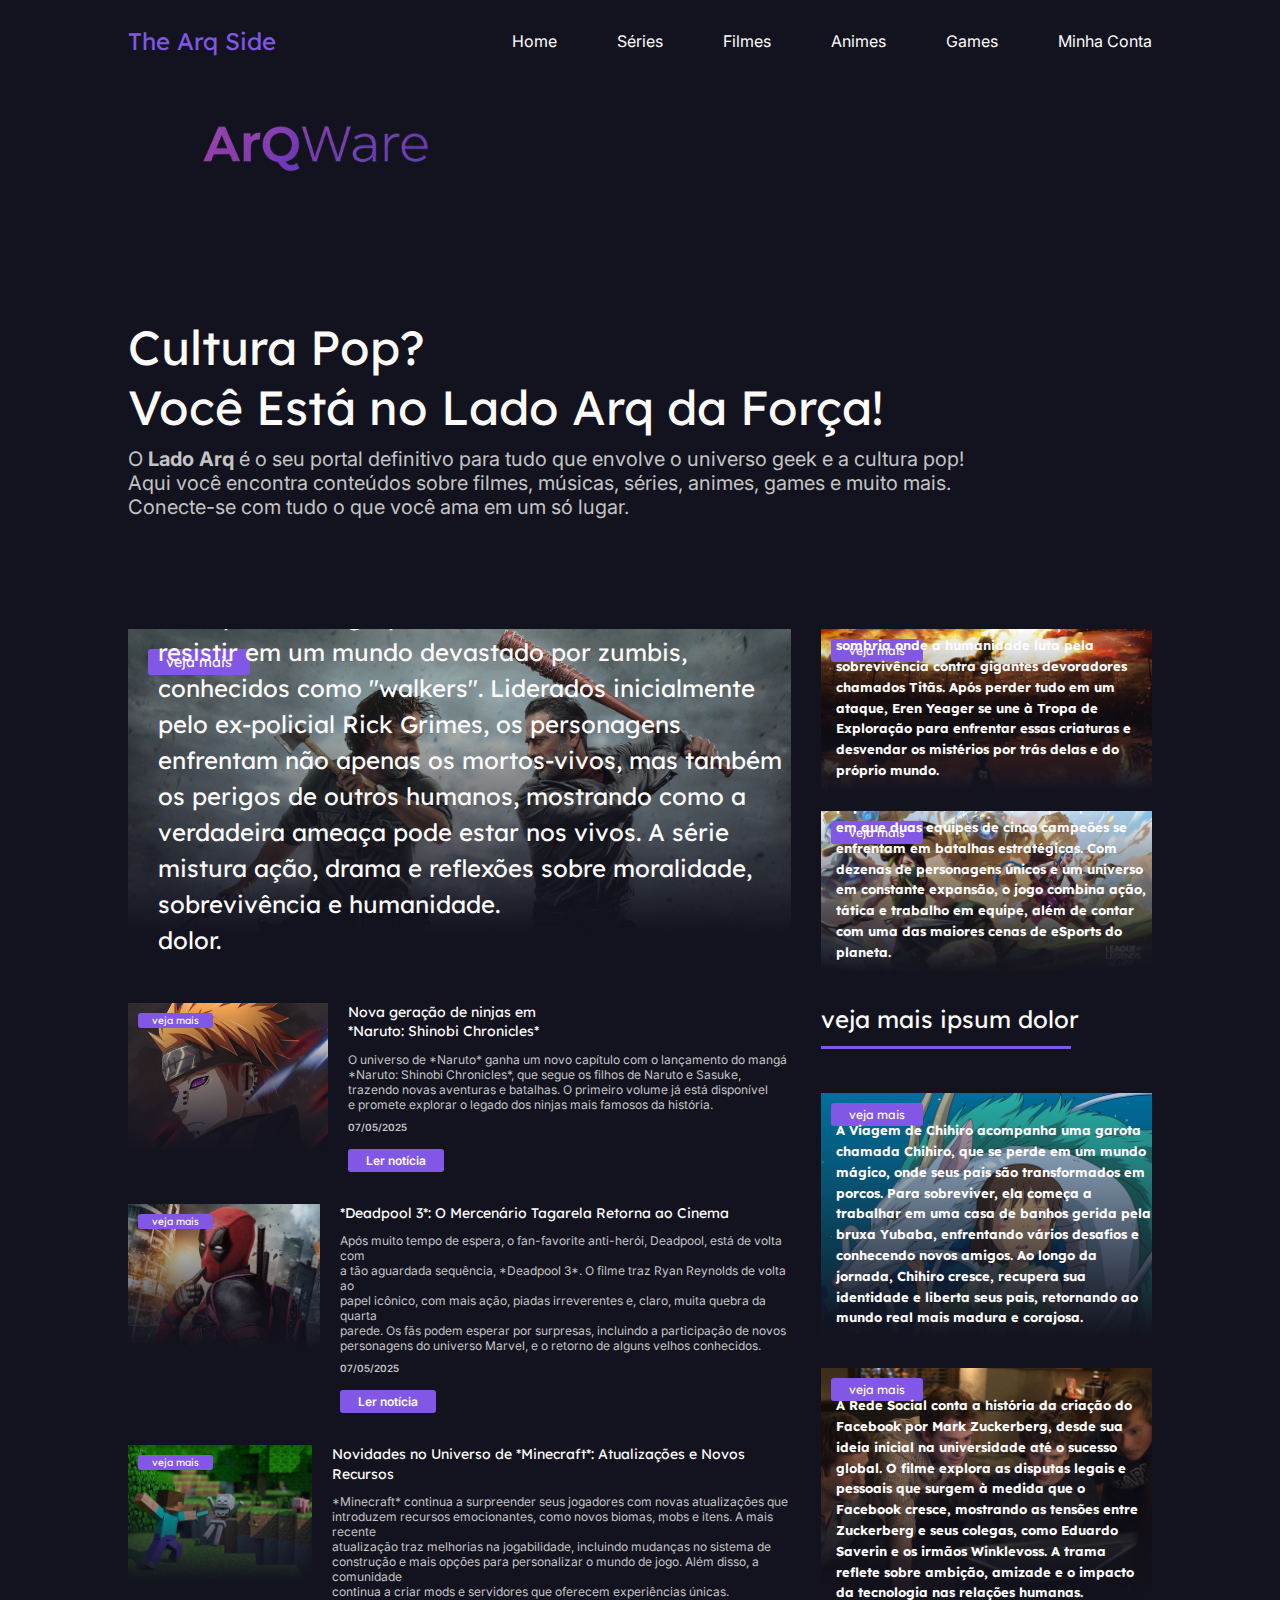
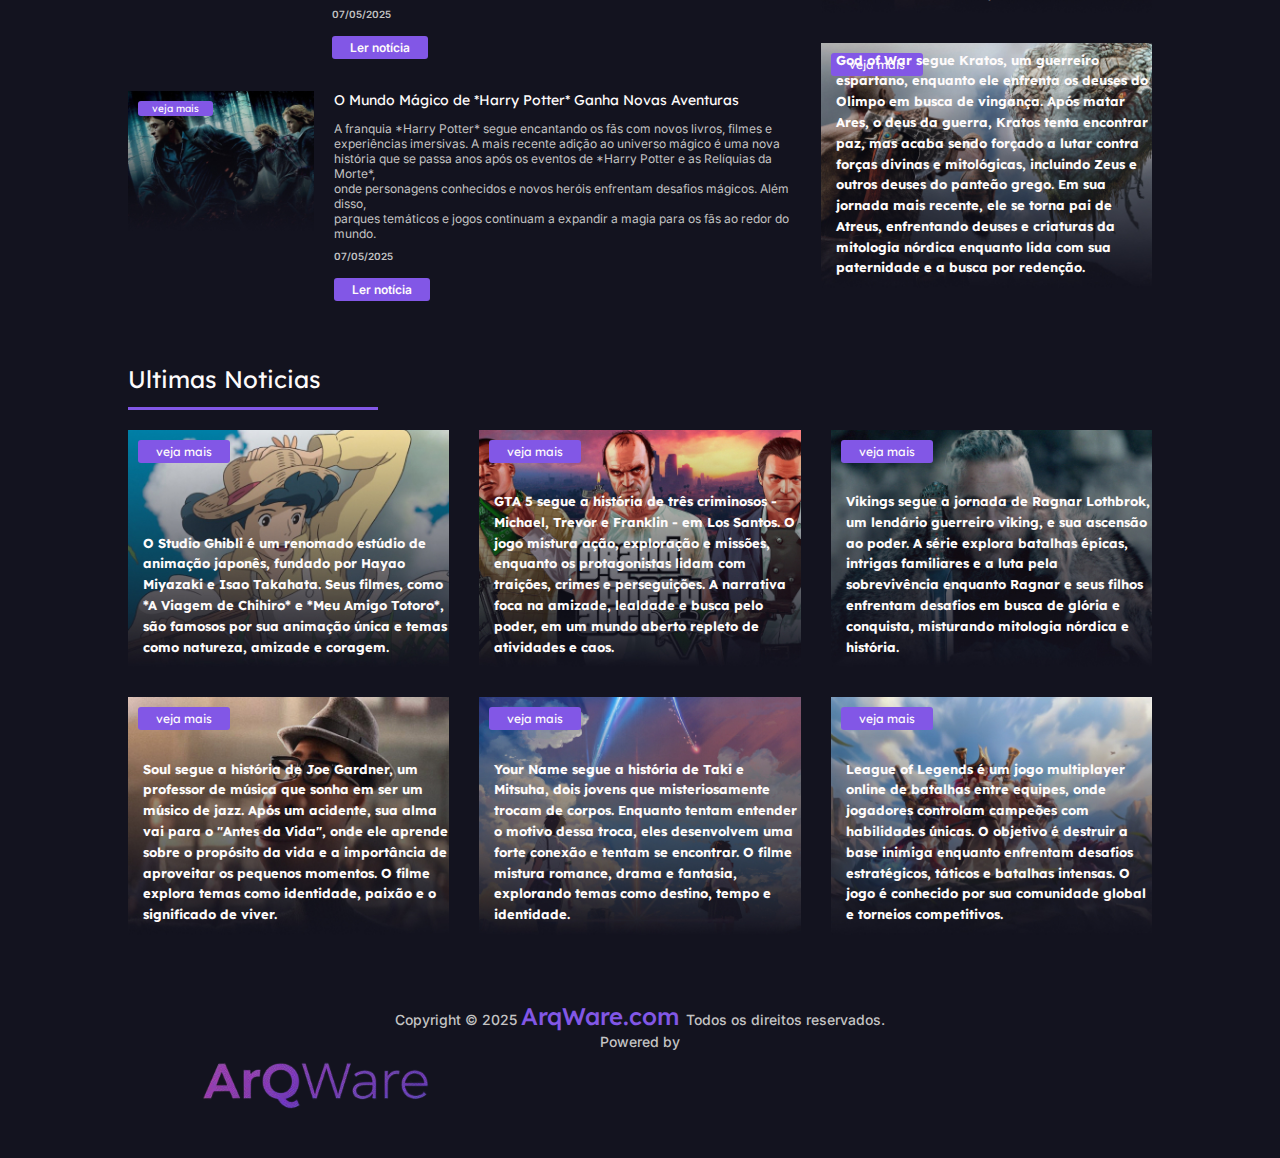
<file: paginas-projetos/site_geek/index.html>
<!DOCTYPE html>
<html lang="en">

<head>
    <meta charset="UTF-8">
    <meta http-equiv="X-UA-Compatible" content="IE=edge">
    <meta name="viewport" content="width=device-width, initial-scale=1.0">
    <title>The Arq Side</title>
    <link rel="stylesheet" href="styles/css/style.css">
</head>

<body class="container">
    <header class="header-main">
        <ul>
            <li><a href="#">The Arq Side</a></li>
            <li><a href="#">Home</a></li>
            <li><a href="#">Séries</a></li>
            <li><a href="#">Filmes</a></li>
            <li><a href="#">Animes</a></li>
            <li><a href="#">Games</a></li>
            <li><a href="#">Minha Conta</a></li>
            <li> <img src="assets/logo-arqware.png" alt="Logo ArqWare" />
            </li>
        </ul>
    </header>

    <section class="section-main">

        <div class="callout">
            <h2>Cultura Pop?<br>
                Você Está no Lado Arq da Força!</h2>
            <p>O <strong>Lado Arq</strong> é o seu portal definitivo para tudo que envolve o universo geek e a cultura
                pop!<br>
                Aqui você encontra conteúdos sobre filmes, músicas, séries, animes, games e muito mais.<br>
                Conecte-se com tudo o que você ama em um só lugar.</p>
        </div>

    </section>

    <div class="bannerCentral">
        <img src="assets/banner.jpg" alt="">
        <a href="#">veja mais</a>
        <h3>The Walking Dead é uma série pós-apocalíptica que acompanha um grupo de sobreviventes tentando resistir em
            um mundo devastado por zumbis, conhecidos como "walkers". Liderados inicialmente pelo ex-policial Rick
            Grimes, os personagens enfrentam não apenas os mortos-vivos, mas também os perigos de outros humanos,
            mostrando como a verdadeira ameaça pode estar nos vivos. A série mistura ação, drama e reflexões sobre
            moralidade, sobrevivência e humanidade.<br>dolor.</h3>
    </div>

    <div class="mini-bannerCentral">
        <div class="banner">
            <img src="assets/minibanner1.jpg" alt="">
            <a href="#">veja mais</a>
            <h3>Attack on Titan é um anime de ação e fantasia sombria onde a humanidade luta pela sobrevivência contra
                gigantes devoradores chamados Titãs. Após perder tudo em um ataque, Eren Yeager se une à Tropa de
                Exploração para enfrentar essas criaturas e desvendar os mistérios por trás delas e do próprio mundo.
            </h3>
        </div>

        <div class="banner">
            <img src="assets/minibanner2.jpg" alt="">
            <a href="#">veja mais</a>
            <h3>League of Legends é um dos games mais populares do mundo, um MOBA competitivo em que duas equipes de
                cinco campeões se enfrentam em batalhas estratégicas. Com dezenas de personagens únicos e um universo em
                constante expansão, o jogo combina ação, tática e trabalho em equipe, além de contar com uma das maiores
                cenas de eSports do planeta.
            </h3>
        </div>
    </div>

    <main class="main-main ">

        <div class="news">
            <div class="cover">
                <img src="assets/cover_news1.jpg" alt="">
                <a href="#">veja mais</a>
            </div>
            <div class="description">
                <h3>Nova geração de ninjas em <br>*Naruto: Shinobi Chronicles*</h3>
                <p>O universo de *Naruto* ganha um novo capítulo com o lançamento do mangá <br>*Naruto: Shinobi
                    Chronicles*, que segue os filhos de Naruto e Sasuke, <br>trazendo novas aventuras e batalhas. O
                    primeiro volume já está disponível <br>e promete explorar o legado dos ninjas mais famosos da
                    história.</p>
                <span>07/05/2025</span>
                <a href="#">Ler notícia</a>
            </div>
        </div>

        <div class="news">
            <div class="cover">
                <img src="assets/cover_news2.jpg" alt="">
                <a href="#">veja mais</a>
            </div>
            <div class="description">
                <h3>*Deadpool 3*: O Mercenário Tagarela Retorna ao Cinema</h3>
                <p>Após muito tempo de espera, o fan-favorite anti-herói, Deadpool, está de volta com <br>a tão
                    aguardada sequência, *Deadpool 3*. O filme traz Ryan Reynolds de volta ao <br>papel icônico, com
                    mais ação, piadas irreverentes e, claro, muita quebra da quarta <br>parede. Os fãs podem esperar por
                    surpresas, incluindo a participação de novos <br>personagens do universo Marvel, e o retorno de
                    alguns velhos conhecidos.</p>
                <span>07/05/2025</span>
                <a href="#">Ler notícia</a>
            </div>

        </div>

        <div class="news">
            <div class="cover">
                <img src="assets/cover_news3.jpg" alt="">
                <a href="#">veja mais</a>
            </div>
            <div class="description">
                <h3>Novidades no Universo de *Minecraft*: Atualizações e Novos Recursos</h3>
                <p>*Minecraft* continua a surpreender seus jogadores com novas atualizações que <br>introduzem recursos
                    emocionantes, como novos biomas, mobs e itens. A mais recente <br>atualização traz melhorias na
                    jogabilidade, incluindo mudanças no sistema de <br>construção e mais opções para personalizar o
                    mundo de jogo. Além disso, a comunidade <br>continua a criar mods e servidores que oferecem
                    experiências únicas.</p>
                <span>07/05/2025</span>
                <a href="#">Ler notícia</a>
            </div>

        </div>

        <div class="news">
            <div class="cover">
                <img src="assets/cover_news4.jpg" alt="">
                <a href="#">veja mais</a>
            </div>
            <div class="description">
                <h3>O Mundo Mágico de *Harry Potter* Ganha Novas Aventuras</h3>
                <p>A franquia *Harry Potter* segue encantando os fãs com novos livros, filmes e <br>experiências
                    imersivas. A mais recente adição ao universo mágico é uma nova <br>história que se passa anos após
                    os eventos de *Harry Potter e as Relíquias da Morte*, <br>onde personagens conhecidos e novos heróis
                    enfrentam desafios mágicos. Além disso, <br>parques temáticos e jogos continuam a expandir a magia
                    para os fãs ao redor do <br>mundo.</p>
                <span>07/05/2025</span>
                <a href="#">Ler notícia</a>
            </div>

        </div>

    </main>

    <aside class="">

        <h2>veja mais ipsum dolor</h2>

        <div class="banners">
            <div class="banner">
                <img src="assets/side_cover1.jpg" alt="">
                <a href="#">veja mais</a>
                <h3>A Viagem de Chihiro acompanha uma garota chamada Chihiro, que se perde em um mundo mágico, onde seus
                    pais são transformados em porcos. Para sobreviver, ela começa a trabalhar em uma casa de banhos
                    gerida pela bruxa Yubaba, enfrentando vários desafios e conhecendo novos amigos. Ao longo da
                    jornada, Chihiro cresce, recupera sua identidade e liberta seus pais, retornando ao mundo real mais
                    madura e corajosa.</h3>

            </div>

            <div class="banner">
                <img src="assets/side_cover2.jpg" alt="">
                <a href="#">veja mais</a>
                <h3>A Rede Social conta a história da criação do Facebook por Mark Zuckerberg, desde sua ideia inicial
                    na universidade até o sucesso global. O filme explora as disputas legais e pessoais que surgem à
                    medida que o Facebook cresce, mostrando as tensões entre Zuckerberg e seus colegas, como Eduardo
                    Saverin e os irmãos Winklevoss. A trama reflete sobre ambição, amizade e o impacto da tecnologia nas
                    relações humanas.</h3>

            </div>

            <div class="banner">
                <img src="assets/side_cover3.jpg" alt="">
                <a href="#">veja mais</a>
                <h3>God of War segue Kratos, um guerreiro espartano, enquanto ele enfrenta os deuses do Olimpo em busca
                    de vingança. Após matar Ares, o deus da guerra, Kratos tenta encontrar paz, mas acaba sendo forçado
                    a lutar contra forças divinas e mitológicas, incluindo Zeus e outros deuses do panteão grego. Em sua
                    jornada mais recente, ele se torna pai de Atreus, enfrentando deuses e criaturas da mitologia
                    nórdica enquanto lida com sua paternidade e a busca por redenção.</h3>
            </div>
        </div>

    </aside>

    <section class="lastest-news">

        <h2>Ultimas Noticias</h2>

        <div class="banners">
            <div class="banner">
                <img src="assets/lastest-news1.jpg" alt="">
                <a href="#">veja mais</a>
                <h3>O Studio Ghibli é um renomado estúdio de animação japonês, fundado por Hayao Miyazaki e Isao
                    Takahata. Seus filmes, como *A Viagem de Chihiro* e *Meu Amigo Totoro*, são famosos por sua animação
                    única e temas como natureza, amizade e coragem.</h3>

            </div>

            <div class="banner">
                <img src="assets/lastest-news2.jpg" alt="">
                <a href="#">veja mais</a>
                <h3>GTA 5 segue a história de três criminosos - Michael, Trevor e Franklin - em Los Santos. O jogo
                    mistura ação, exploração e missões, enquanto os protagonistas lidam com traições, crimes e
                    perseguições. A narrativa foca na amizade, lealdade e busca pelo poder, em um mundo aberto repleto
                    de atividades e caos.</h3>

            </div>

            <div class="banner">
                <img src="assets/lastest-news3.jpg" alt="">
                <a href="#">veja mais</a>
                <h3>Vikings segue a jornada de Ragnar Lothbrok, um lendário guerreiro viking, e sua ascensão ao poder. A
                    série explora batalhas épicas, intrigas familiares e a luta pela sobrevivência enquanto Ragnar e
                    seus filhos enfrentam desafios em busca de glória e conquista, misturando mitologia nórdica e
                    história.</h3>

            </div>
            <div class="banner">
                <img src="assets/lastest-news4.jpg" alt="">
                <a href="#">veja mais</a>
                <h3>Soul segue a história de Joe Gardner, um professor de música que sonha em ser um músico de jazz.
                    Após um acidente, sua alma vai para o "Antes da Vida", onde ele aprende sobre o propósito da vida e
                    a importância de aproveitar os pequenos momentos. O filme explora temas como identidade, paixão e o
                    significado de viver.</h3>

            </div>

            <div class="banner">
                <img src="assets/lastest-news5.jpg" alt="">
                <a href="#">veja mais</a>
                <h3>Your Name segue a história de Taki e Mitsuha, dois jovens que misteriosamente trocam de corpos.
                    Enquanto tentam entender o motivo dessa troca, eles desenvolvem uma forte conexão e tentam se
                    encontrar. O filme mistura romance, drama e fantasia, explorando temas como destino, tempo e
                    identidade.</h3>

            </div>

            <div class="banner">
                <img src="assets/lastest-news6.jpg" alt="">
                <a href="#">veja mais</a>
                <h3>League of Legends é um jogo multiplayer online de batalhas entre equipes, onde jogadores controlam
                    campeões com habilidades únicas. O objetivo é destruir a base inimiga enquanto enfrentam desafios
                    estratégicos, táticos e batalhas intensas. O jogo é conhecido por sua comunidade global e torneios
                    competitivos.</h3>

            </div>
        </div>
    </section>

    <footer>
        <div class="grid-layout">
            <p>
                Copyright © 2025
                <a href="https://www.arqware.com.br" rel="noopener" target="_blank">
                    ArqWare.com
                </a>
                Todos os direitos reservados.
            </p>

            <div>
                <p>Powered by</p>
                <img src="assets/logo-arqware.png" alt="Logo ArqWare" />
            </div>
        </div>
    </footer>
</body>

</html>
</file>
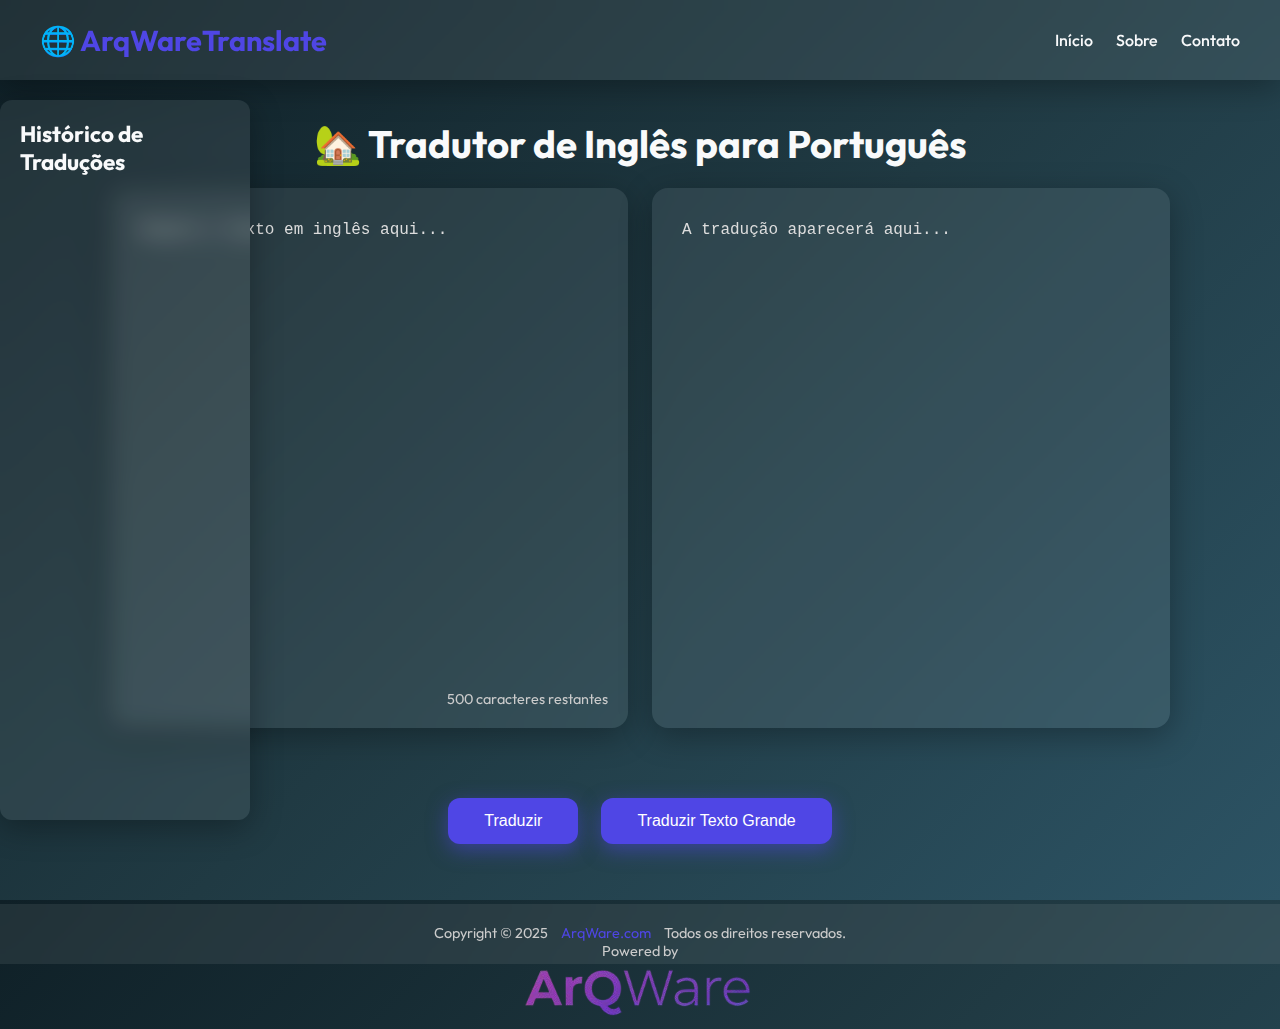
<file: paginas-projetos/tradutor/index.html>
<!DOCTYPE html>
<html lang="pt-BR">
<head>
  <meta charset="UTF-8" />
  <meta name="viewport" content="width=device-width, initial-scale=1.0"/>
  <title>Tradutor Vertical</title>
  <link rel="preconnect" href="https://fonts.googleapis.com">
  <link href="https://fonts.googleapis.com/css2?family=Outfit:wght@400;700&display=swap" rel="stylesheet">
  <style>
    :root {
      --primary: #4f46e5;
      --primary-dark: #4338ca;
      --bg: linear-gradient(135deg, #0f2027, #203a43, #2c5364);
      --glass: rgba(255, 255, 255, 0.08);
      --text-light: #f9fafb;
      --text-dark: #1f2937;
      --radius: 16px;
      --shadow: 0 8px 32px rgba(0, 0, 0, 0.3);
      --header-height: 80px;
      --footer-height: 60px;
    }

    * {
      box-sizing: border-box;
      margin: 0;
      padding: 0;
    }

    body, html {
      height: 100%;
      font-family: 'Outfit', sans-serif;
      background: var(--bg);
      color: var(--text-light);
    }

    header {
      display: flex;
      justify-content: space-between;
      align-items: center;
      padding: 20px 40px;
      background: var(--glass);
      backdrop-filter: blur(12px);
      box-shadow: var(--shadow);
      position: sticky;
      top: 0;
      left: 0;
      right: 0;
      height: var(--header-height);
      z-index: 999;
    }

    header h2 {
      font-size: 1.8rem;
      color: var(--primary);
    }

    nav a {
      margin-left: 20px;
      text-decoration: none;
      color: var(--text-light);
      font-weight: 500;
      transition: color 0.3s ease;
    }

    nav a:hover {
      color: var(--primary);
    }

    h1 {
      text-align: center;
      font-size: 2.4rem;
      margin: 40px 0 20px;
    }

    .container {
      display: flex;
      gap: 24px;
      max-width: 1100px;
      margin: 0 auto;
      padding: 0 20px 40px;
    }

    .box {
      flex: 1;
      display: flex;
      flex-direction: column;
      padding: 20px;
      background: var(--glass);
      backdrop-filter: blur(12px);
      border-radius: var(--radius);
      box-shadow: var(--shadow);
      height: 60vh;
    }

    textarea {
      flex: 1;
      width: 100%;
      background: transparent;
      border: none;
      font-size: 1rem;
      color: #fff;
      resize: none;
      outline: none;
      line-height: 1.6;
      padding: 10px;
    }

    textarea::placeholder {
      color: #ddd;
    }

    .char-counter {
      text-align: right;
      font-size: 0.9rem;
      color: #ccc;
      margin-top: 6px;
    }

    .char-counter.exceeded {
      color: red;
    }

    .actions {
      text-align: center;
      margin: 30px 0 60px;
    }

    button {
      background-color: var(--primary);
      color: #fff;
      font-size: 1rem;
      padding: 14px 36px;
      border: none;
      border-radius: 12px;
      cursor: pointer;
      transition: all 0.3s ease;
      box-shadow: 0 6px 20px rgba(79, 70, 229, 0.5);
      margin: 0 10px;
    }

    button:hover:enabled {
      background-color: var(--primary-dark);
      transform: translateY(-2px);
    }

    button:disabled {
      background-color: #a5b4fc;
      cursor: not-allowed;
    }

    footer {
      background: var(--glass);
      backdrop-filter: blur(12px);
      padding: 20px 40px;
      text-align: center;
      font-size: 0.9rem;
      color: #ccc;
      margin-top: auto;
      height: var(--footer-height);
      position: relative;
    }

    footer a {
      color: var(--primary);
      text-decoration: none;
      margin: 0 10px;
    }

    .history {
      position: fixed;
      top: calc(var(--header-height) + 20px);
      left: 0;
      width: 250px;
      height: calc(100vh - var(--header-height) - var(--footer-height) - 40px);
      overflow-y: auto;
      background: var(--glass);
      backdrop-filter: blur(12px);
      padding: 20px;
      border-radius: 12px;
      box-shadow: var(--shadow);
      z-index: 999;
    }

    .history h3 {
      font-size: 1.4rem;
      margin-bottom: 10px;
    }

    .history-item {
      padding: 10px;
      background: var(--primary-dark);
      margin-bottom: 8px;
      border-radius: 8px;
      cursor: pointer;
      transition: background-color 0.3s;
      white-space: nowrap;
      overflow: hidden;
      text-overflow: ellipsis;
    }

    .history-item:hover {
      background-color: var(--primary);
    }

    .history-item.full {
      white-space: normal;
    }

    @media (max-width: 768px) {
      .container {
        flex-direction: column;
      }

      .box {
        height: auto;
        min-height: 35vh;
      }

      header, footer {
        padding: 15px 20px;
      }

      nav {
        display: none;
      }

      .history {
        width: 100%;
        position: relative;
        top: 0;
        height: auto;
        max-height: 300px;
        overflow-y: auto;
      }
    }
  </style>
</head>
<body>

  <header>
    <h2>🌐 ArqWareTranslate</h2>
    <nav>
      <a href="index.html">Início</a>
      <a href="sobre.html">Sobre</a>
      <a href="#">Contato</a>
    </nav>
  </header>

  <h1>🏡 Tradutor de Inglês para Português</h1>

  <div class="container">
    <div class="box input-box">
      <textarea id="text-to-translate" placeholder="Digite o texto em inglês aqui..." aria-label="Texto em inglês" oninput="updateCharCount()"></textarea>
      <div id="char-counter" class="char-counter">500 caracteres restantes</div>
    </div>
    <div class="box output-box">
      <textarea id="translated-text" placeholder="A tradução aparecerá aqui..." readonly aria-label="Tradução em português"></textarea>
    </div>
  </div>

  <div class="actions">
    <button id="translate-btn" onclick="translateText()">Traduzir</button>
    <button id="translate-long-btn" onclick="translateLongText()">Traduzir Texto Grande</button>
  </div>

  <div class="history">
    <h3>Histórico de Traduções</h3>
    <div id="history-list"></div>
  </div>

  <footer>
    <div class="grid-layout">
      <p>
        Copyright © 2025
        <a href="https://www.arqware.com.br/" rel="noopener" target="_blank">
          ArqWare.com
        </a>
        Todos os direitos reservados.
      </p>

      <div>
        <p>Powered by</p>
        <a href="https://www.arqware.com.br/">
            <img src="logo-page.png" alt="Logo ArqWare">
        </a>
      </div>
    </div>
  </footer>

  <script>
    const maxChars = 500;
    let translationHistory = [];
    let historyCounter = 1; // Contador de gerações
  
    function updateCharCount() {
      const input = document.getElementById('text-to-translate');
      const counter = document.getElementById('char-counter');
      const remaining = maxChars - input.value.length;
  
      counter.textContent = `${remaining} caracteres restantes`;
      counter.classList.toggle('exceeded', remaining < 0);
    }
  
    async function translateText() {
      const inputText = document.getElementById('text-to-translate').value.trim();
      const output = document.getElementById('translated-text');
      const button = document.getElementById('translate-btn');
  
      if (!inputText) {
        alert("Por favor, digite um texto para traduzir.");
        return;
      }
  
      if (inputText.length > maxChars) {
        alert(`O texto excede o limite de ${maxChars} caracteres.`);
        return;
      }
  
      button.disabled = true;
      output.value = "Traduzindo...";
  
      try {
        const response = await fetch(`https://api.mymemory.translated.net/get?q=${encodeURIComponent(inputText)}&langpair=en|pt`);
        const data = await response.json();
        const translated = data.responseData.translatedText;
        output.value = translated;
        addTranslationToHistory(inputText, translated);
      } catch (error) {
        console.error('Erro:', error);
        output.value = "Erro na tradução. Tente novamente.";
      }
  
      button.disabled = false;
    }
  
    function addTranslationToHistory(original, translated) {
      if (translationHistory.length >= 5) translationHistory.shift();
      translationHistory.push({ original, translated });
      updateHistoryDisplay();
    }
  
    function updateHistoryDisplay() {
      const historyList = document.getElementById('history-list');
      historyList.innerHTML = '';
      translationHistory.forEach((item, index) => {
        const el = document.createElement('div');
        el.className = 'history-item';
        el.textContent = `Histórico ${index + 1}`; // Exibe o número de geração
        el.title = `${item.original} → ${item.translated}`; // Exibe a tradução completa como dica
        el.onclick = () => {
          document.getElementById('text-to-translate').value = item.original;
          document.getElementById('translated-text').value = item.translated;
          updateCharCount();
        };
        el.classList.add('full');
        historyList.appendChild(el);
      });
    }
  
    async function translateLongText() {
      const inputText = document.getElementById('text-to-translate').value.trim();
      const output = document.getElementById('translated-text');
      const actions = document.querySelector('.actions');
  
      if (!inputText) {
        alert("Digite um texto.");
        return;
      }
  
      // Remove link de download anterior, se existir
      const existingLink = document.getElementById('download-link');
      if (existingLink) actions.removeChild(existingLink);
  
      const chunks = inputText.match(/.{1,500}/g);
      let finalTranslation = '';
  
      output.value = "Traduzindo partes...";
  
      for (let i = 0; i < chunks.length; i++) {
        try {
          const response = await fetch(`https://api.mymemory.translated.net/get?q=${encodeURIComponent(chunks[i])}&langpair=en|pt`);
          const data = await response.json();
          finalTranslation += data.responseData.translatedText + '\n';
        } catch (e) {
          finalTranslation += '[Erro ao traduzir parte do texto]\n';
        }
      }
  
      output.value = finalTranslation;
  
      const blob = new Blob([finalTranslation], { type: 'text/plain' });
      const link = document.createElement('a');
      link.href = URL.createObjectURL(blob);
      link.download = 'traducao.txt';
      link.textContent = 'Clique aqui para baixar a tradução completa';
      link.id = 'download-link';
      link.style.display = 'block';
      link.style.marginTop = '20px';
      link.style.color = 'var(--primary)';
      actions.appendChild(link);
  
      // Adiciona ao histórico também
      addTranslationToHistory(inputText, finalTranslation.trim());
    }
  </script>

</body>
</html>
</file>
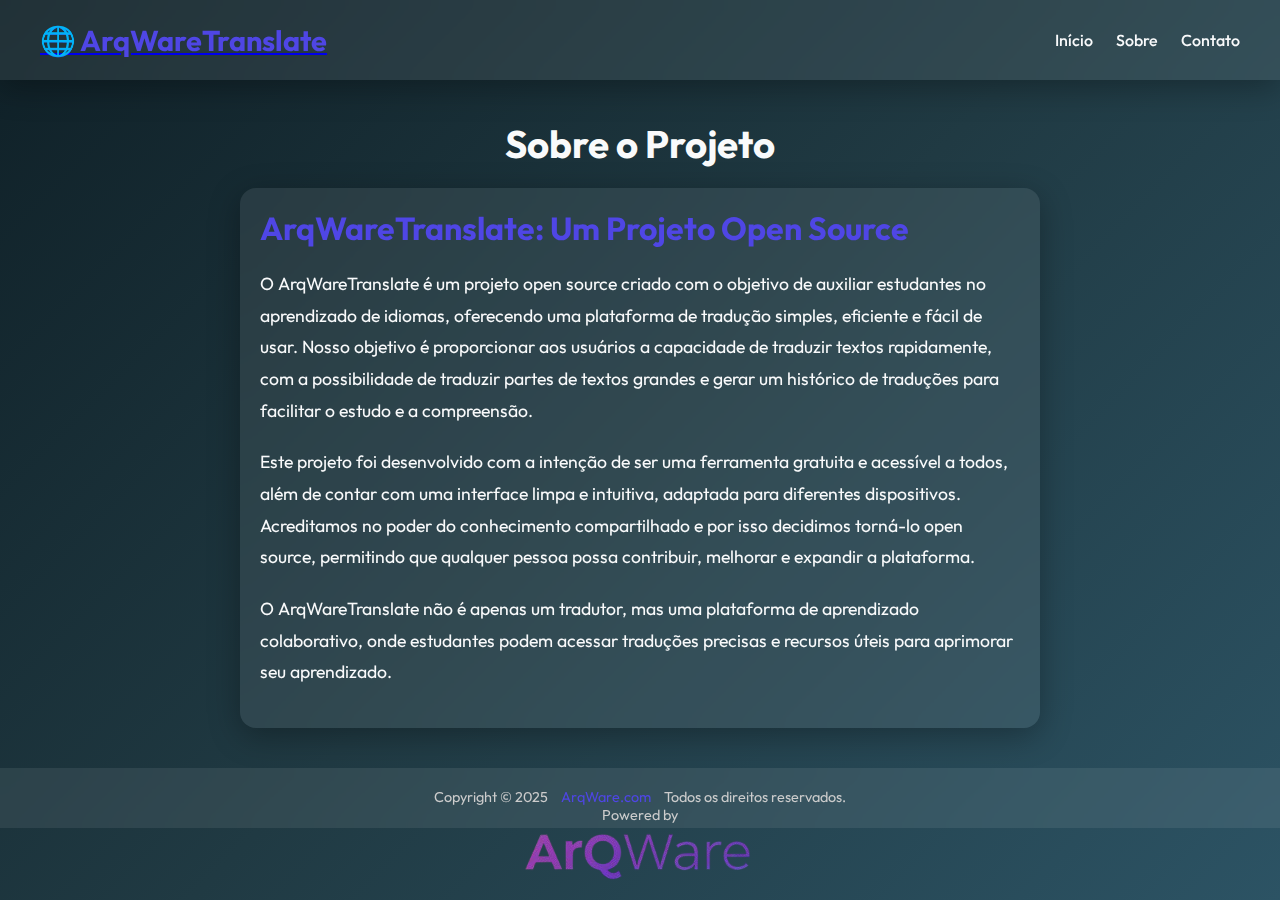
<file: paginas-projetos/tradutor/sobre.html>
<!DOCTYPE html>
<html lang="pt-BR">

<head>
  <meta charset="UTF-8" />
  <meta name="viewport" content="width=device-width, initial-scale=1.0" />
  <title>Sobre - ArqWareTranslate</title>
  <link rel="preconnect" href="https://fonts.googleapis.com">
  <link href="https://fonts.googleapis.com/css2?family=Outfit:wght@400;700&display=swap" rel="stylesheet">
  <style>
    :root {
      --primary: #4f46e5;
      --primary-dark: #4338ca;
      --bg: linear-gradient(135deg, #0f2027, #203a43, #2c5364);
      --glass: rgba(255, 255, 255, 0.08);
      --text-light: #f9fafb;
      --text-dark: #1f2937;
      --radius: 16px;
      --shadow: 0 8px 32px rgba(0, 0, 0, 0.3);
      --header-height: 80px;
      --footer-height: 60px;
    }

    * {
      box-sizing: border-box;
      margin: 0;
      padding: 0;
    }

    body,
    html {
      height: 100%;
      font-family: 'Outfit', sans-serif;
      background: var(--bg);
      color: var(--text-light);
    }

    header {
      display: flex;
      justify-content: space-between;
      align-items: center;
      padding: 20px 40px;
      background: var(--glass);
      backdrop-filter: blur(12px);
      box-shadow: var(--shadow);
      position: sticky;
      top: 0;
      left: 0;
      right: 0;
      height: var(--header-height);
      z-index: 999;
    }

    header h2 {
      font-size: 1.8rem;
      color: var(--primary);
    }

    nav a {
      margin-left: 20px;
      text-decoration: none;
      color: var(--text-light);
      font-weight: 500;
      transition: color 0.3s ease;
    }

    nav a:hover {
      color: var(--primary);
    }

    h1 {
      text-align: center;
      font-size: 2.4rem;
      margin: 40px 0 20px;
    }

    .container {
      display: flex;
      justify-content: center;
      align-items: center;
      gap: 24px;
      max-width: 1100px;
      margin: 0 auto;
      padding: 0 20px 40px;
    }

    .content-box {
      flex: 1;
      padding: 20px;
      background: var(--glass);
      backdrop-filter: blur(12px);
      border-radius: var(--radius);
      box-shadow: var(--shadow);
      max-width: 800px;
    }

    .content-box h2 {
      font-size: 2rem;
      color: var(--primary);
      margin-bottom: 20px;
    }

    .content-box p {
      font-size: 1.1rem;
      line-height: 1.8;
      color: var(--text-light);
      margin-bottom: 20px;
    }

    footer {
      background: var(--glass);
      backdrop-filter: blur(12px);
      padding: 20px 40px;
      text-align: center;
      font-size: 0.9rem;
      color: #ccc;
      margin-top: auto;
      height: var(--footer-height);
      position: relative;
    }

    footer a {
      color: var(--primary);
      text-decoration: none;
      margin: 0 10px;
    }
  </style>
</head>

<body>

  <header>
    <a href="index.html">
      <h2>🌐 ArqWareTranslate</h2>
    </a>
    <nav>
      <a href="index.html">Início</a>
      <a href="sobre.html">Sobre</a>
      <a href="#">Contato</a>
    </nav>
  </header>

  <h1>Sobre o Projeto</h1>

  <div class="container">
    <div class="content-box">
      <h2>ArqWareTranslate: Um Projeto Open Source</h2>
      <p>
        O ArqWareTranslate é um projeto open source criado com o objetivo de auxiliar estudantes no aprendizado de
        idiomas,
        oferecendo uma plataforma de tradução simples, eficiente e fácil de usar. Nosso objetivo é proporcionar aos
        usuários
        a capacidade de traduzir textos rapidamente, com a possibilidade de traduzir partes de textos grandes e gerar um
        histórico
        de traduções para facilitar o estudo e a compreensão.
      </p>
      <p>
        Este projeto foi desenvolvido com a intenção de ser uma ferramenta gratuita e acessível a todos, além de contar
        com
        uma interface limpa e intuitiva, adaptada para diferentes dispositivos. Acreditamos no poder do conhecimento
        compartilhado
        e por isso decidimos torná-lo open source, permitindo que qualquer pessoa possa contribuir, melhorar e expandir
        a plataforma.
      </p>
      <p>
        O ArqWareTranslate não é apenas um tradutor, mas uma plataforma de aprendizado colaborativo, onde estudantes
        podem
        acessar traduções precisas e recursos úteis para aprimorar seu aprendizado.
      </p>
    </div>
  </div>

  <footer>
    <div class="grid-layout">
      <p>
        Copyright © 2025
        <a href="https://www.arqware.com.br/" rel="noopener" target="_blank">
          ArqWare.com
        </a>
        Todos os direitos reservados.
      </p>

      <div>
        <p>Powered by</p>
        <a href="https://www.arqware.com.br/">
            <img src="logo-page.png" alt="Logo ArqWare">
        </a>
      </div>
    </div>
  </footer>

</body>

</html>
</file>
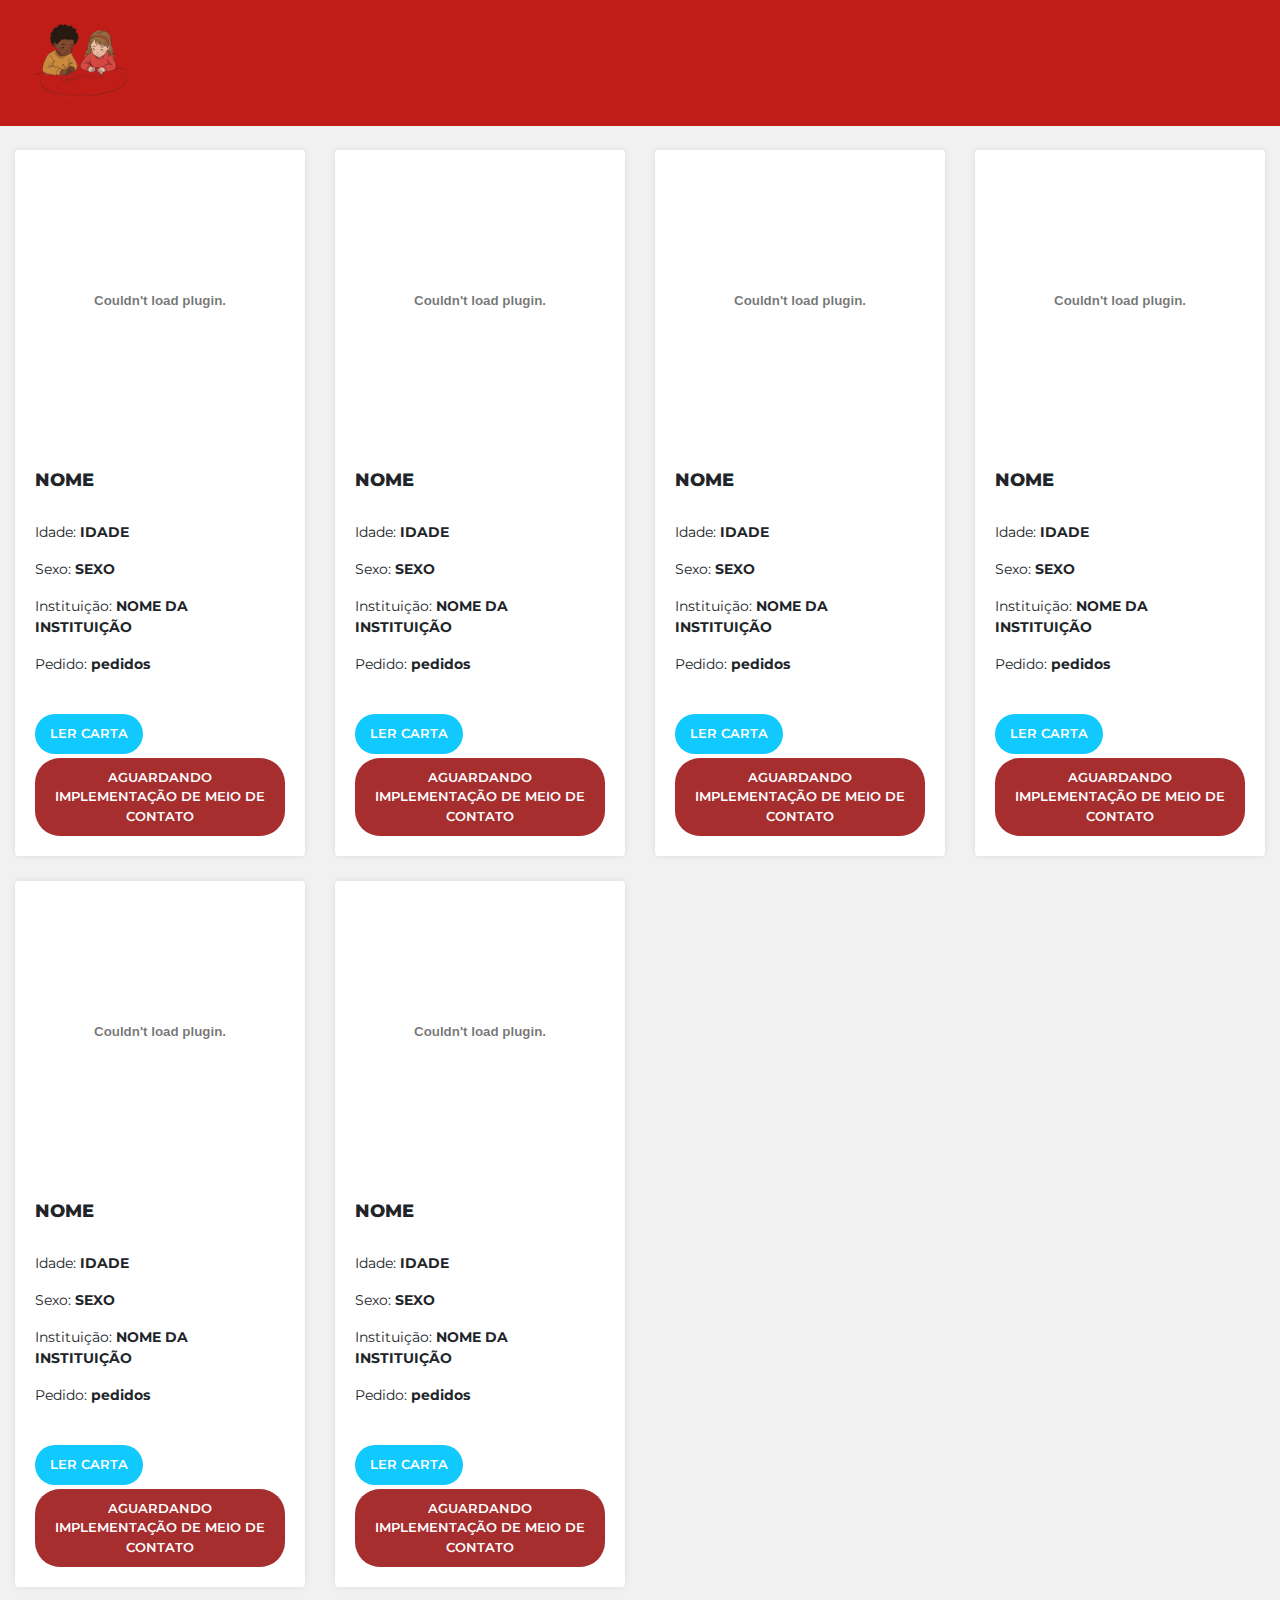
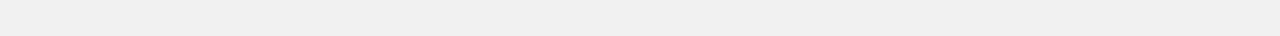
<file: paginas-projetos/natal_solidario/pages/cartas_disponiveis.html>
<!DOCTYPE html>
<html lang="pt-br">

<head>
  <meta charset="UTF-8" />
  <meta name="viewport" content="width=device-width, initial-scale=1.0" />
  <meta http-equiv="X-UA-Compatible" content="IE=edge" />
  <title>Natal ByteHug</title>

  <link rel="preconnect" href="https://fonts.googleapis.com">
  <link rel="preconnect" href="https://fonts.gstatic.com" crossorigin>
  <link href="https://fonts.googleapis.com/css2?family=Montserrat:wght@300;600;800&display=swap" rel="stylesheet">

  <link rel="stylesheet" href="https://cdn.jsdelivr.net/npm/bootstrap@4.6.1/dist/css/bootstrap.min.css" crossorigin="anonymous">

  <style>
    body {
      font-family: 'Montserrat', sans-serif;
      background-color: #f1f1f1;
    }

    .navbar {
      background-color: #C01D18;
    }

    .navbar a,
    #navbarNavDropdown a {
      font-size: 16px;
      color: white;
      font-weight: 600;
    }

    #navbarNavDropdown a {
      border: 2px solid #fff;
      border-radius: 30px;
      padding: 8px 20px;
    }

    #navbarNavDropdown a:hover {
      color: #418831;
      background-color: rgba(255, 255, 255, 0.788);
      text-decoration: none;
    }

    .card {
      box-shadow: 0 0 7px rgba(0, 0, 0, 0.089);
      border: none;
      margin-bottom: 25px;
    }

    .card:hover {
      box-shadow: 0 0 14px rgba(0, 0, 0, 0.089);
    }

    .card img,
    .card embed {
      width: 100%;
      height: 300px;
      object-fit: cover;
    }

    .card-title {
      font-size: 18px;
      font-weight: 800;
      min-height: 40px;
    }

    .card-text {
      font-size: 14px;
    }

    .instituição-text {
      min-height: 35px;
    }

    .pedido-text {
      min-height: 40px;
    }

    .button-green,
    .button-blue,
    .button-red {
      color: #fff;
      border: none;
      padding: 10px 15px;
      font-size: 13px;
      border-radius: 25px;
      text-transform: uppercase;
      font-weight: 600;
    }

    .button-green {
      background-color: #4ca339;
    }

    .button-green:hover,
    .button-green:active {
      background-color: #418831 !important;
    }

    .button-blue {
      background-color: #12c9fd;
    }

    .button-blue:hover,
    .button-blue:active {
      background-color: #11aad4 !important;
    }

    .button-red {
      background-color: #a62e2e;
      cursor: default !important;
    }

    .button-red:hover,
    .button-red:active {
      background-color: #972929 !important;
    }

    .pagination {
      display: flex;
      justify-content: center;
    }

    .pagination a {
      color: black;
      padding: 8px 16px;
      text-decoration: none;
    }

    .pagination a.active {
      background-color: #4CAF50;
      color: white;
    }

    .pagination a:hover:not(.active) {
      background-color: #ddd;
    }

    .alert-error {
      color: #a94442;
      background-color: #f2dede;
      border-color: #ebccd1;
    }
  </style>
</head>

<body>
  <!-- HEADER -->
  <nav class="navbar navbar-expand-lg navbar-dark">
    <div class="container-fluid">
      <a class="navbar-brand" href="../index.html">
        <img src="../imagens/logo.png" alt="Logo" style="max-height:100px;">
      </a>
      <button class="navbar-toggler" type="button" data-toggle="collapse" data-target="#navbarNavDropdown" aria-controls="navbarNavDropdown" aria-expanded="false" aria-label="Toggle navigation">
        <span class="navbar-toggler-icon"></span>
      </button>
      <div class="collapse navbar-collapse justify-content-end" id="navbarNavDropdown">
        <!-- Nav items if needed -->
      </div>
    </div>
  </nav>

  <!-- SECTION -->
  <div class="container-fluid present-list mt-4 mb-4">
    <div class="row">

      <!-- Exemplo de Card (repita conforme necessário) -->
      <div class="present-item col-sm-12 col-md-6 col-lg-4 col-xl-3">
        <div class="card">
          <embed src="../imagens/carta.png" type="application/pdf">
          <div class="card-body">
            <h5 class="card-title">NOME</h5>
            <p class="card-text">Idade: <b>IDADE</b></p>
            <p class="card-text">Sexo: <b>SEXO</b></p>
            <p class="card-text instituição-text">Instituição: <b>NOME DA INSTITUIÇÃO</b></p>
            <p class="card-text pedido-text">Pedido: <b style="text-transform: lowercase;">PEDIDOS</b></p>
            <a class="btn button-blue mt-1" data-toggle="modal" data-target="#modal-carta">Ler Carta</a>
            <a class="btn button-red mt-1" href="#">Aguardando implementação de meio de contato</a>
          </div>
        </div>
      </div>

      <!-- Exemplo de Card (repita conforme necessário) -->
      <div class="present-item col-sm-12 col-md-6 col-lg-4 col-xl-3">
        <div class="card">
          <embed src="../imagens/carta.png" type="application/pdf">
          <div class="card-body">
            <h5 class="card-title">NOME</h5>
            <p class="card-text">Idade: <b>IDADE</b></p>
            <p class="card-text">Sexo: <b>SEXO</b></p>
            <p class="card-text instituição-text">Instituição: <b>NOME DA INSTITUIÇÃO</b></p>
            <p class="card-text pedido-text">Pedido: <b style="text-transform: lowercase;">PEDIDOS</b></p>
            <a class="btn button-blue mt-1" data-toggle="modal" data-target="#modal-carta">Ler Carta</a>
            <a class="btn button-red mt-1" href="#">Aguardando implementação de meio de contato</a>
          </div>
        </div>
      </div>

      <!-- Exemplo de Card (repita conforme necessário) -->
      <div class="present-item col-sm-12 col-md-6 col-lg-4 col-xl-3">
        <div class="card">
          <embed src="../imagens/carta.png" type="application/pdf">
          <div class="card-body">
            <h5 class="card-title">NOME</h5>
            <p class="card-text">Idade: <b>IDADE</b></p>
            <p class="card-text">Sexo: <b>SEXO</b></p>
            <p class="card-text instituição-text">Instituição: <b>NOME DA INSTITUIÇÃO</b></p>
            <p class="card-text pedido-text">Pedido: <b style="text-transform: lowercase;">PEDIDOS</b></p>
            <a class="btn button-blue mt-1" data-toggle="modal" data-target="#modal-carta">Ler Carta</a>
            <a class="btn button-red mt-1" href="#">Aguardando implementação de meio de contato</a>
          </div>
        </div>
      </div>

      <!-- Exemplo de Card (repita conforme necessário) -->
      <div class="present-item col-sm-12 col-md-6 col-lg-4 col-xl-3">
        <div class="card">
          <embed src="../imagens/carta.png" type="application/pdf">
          <div class="card-body">
            <h5 class="card-title">NOME</h5>
            <p class="card-text">Idade: <b>IDADE</b></p>
            <p class="card-text">Sexo: <b>SEXO</b></p>
            <p class="card-text instituição-text">Instituição: <b>NOME DA INSTITUIÇÃO</b></p>
            <p class="card-text pedido-text">Pedido: <b style="text-transform: lowercase;">PEDIDOS</b></p>
            <a class="btn button-blue mt-1" data-toggle="modal" data-target="#modal-carta">Ler Carta</a>
            <a class="btn button-red mt-1" href="#">Aguardando implementação de meio de contato</a>
          </div>
        </div>
      </div>

      <!-- Exemplo de Card (repita conforme necessário) -->
      <div class="present-item col-sm-12 col-md-6 col-lg-4 col-xl-3">
        <div class="card">
          <embed src="../imagens/carta.png" type="application/pdf">
          <div class="card-body">
            <h5 class="card-title">NOME</h5>
            <p class="card-text">Idade: <b>IDADE</b></p>
            <p class="card-text">Sexo: <b>SEXO</b></p>
            <p class="card-text instituição-text">Instituição: <b>NOME DA INSTITUIÇÃO</b></p>
            <p class="card-text pedido-text">Pedido: <b style="text-transform: lowercase;">PEDIDOS</b></p>
            <a class="btn button-blue mt-1" data-toggle="modal" data-target="#modal-carta">Ler Carta</a>
            <a class="btn button-red mt-1" href="#">Aguardando implementação de meio de contato</a>
          </div>
        </div>
      </div>

      <!-- Exemplo de Card (repita conforme necessário) -->
      <div class="present-item col-sm-12 col-md-6 col-lg-4 col-xl-3">
        <div class="card">
          <embed src="../imagens/carta.png" type="application/pdf">
          <div class="card-body">
            <h5 class="card-title">NOME</h5>
            <p class="card-text">Idade: <b>IDADE</b></p>
            <p class="card-text">Sexo: <b>SEXO</b></p>
            <p class="card-text instituição-text">Instituição: <b>NOME DA INSTITUIÇÃO</b></p>
            <p class="card-text pedido-text">Pedido: <b style="text-transform: lowercase;">PEDIDOS</b></p>
            <a class="btn button-blue mt-1" data-toggle="modal" data-target="#modal-carta">Ler Carta</a>
            <a class="btn button-red mt-1" href="#">Aguardando implementação de meio de contato</a>
          </div>
        </div>
      </div>

    </div>
  </div>

  <script src="https://code.jquery.com/jquery-3.5.1.slim.min.js"></script>
  <script src="https://cdn.jsdelivr.net/npm/bootstrap@4.6.1/dist/js/bootstrap.bundle.min.js"></script>
</body>

</html>
</file>
<file: paginas-projetos/natal_solidario/css/styles-completo.css>
/* === ELEMENTOR ESSENTIAL ADDONS === */
.clearfix::before,.clearfix::after{content:" ";display:table;clear:both}.eael-testimonial-slider.nav-top-left,.eael-testimonial-slider.nav-top-right,.eael-team-slider.nav-top-left,.eael-team-slider.nav-top-right,.eael-logo-carousel.nav-top-left,.eael-logo-carousel.nav-top-right,.eael-post-carousel.nav-top-left,.eael-post-carousel.nav-top-right,.eael-product-carousel.nav-top-left,.eael-product-carousel.nav-top-right{padding-top:40px}.eael-contact-form input[type=text],.eael-contact-form input[type=email],.eael-contact-form input[type=url],.eael-contact-form input[type=tel],.eael-contact-form input[type=date],.eael-contact-form input[type=number],.eael-contact-form textarea{background:#fff;box-shadow:none;-webkit-box-shadow:none;float:none;height:auto;margin:0;outline:0;width:100%}.eael-contact-form input[type=submit]{border:0;float:none;height:auto;margin:0;padding:10px 20px;width:auto;-webkit-transition:all .25s linear 0s;-o-transition:all .25s linear 0s;transition:all .25s linear 0s}.eael-contact-form.placeholder-hide input::-webkit-input-placeholder,.eael-contact-form.placeholder-hide textarea::-webkit-input-placeholder{opacity:0;visibility:hidden}.eael-contact-form.placeholder-hide input::-moz-placeholder,.eael-contact-form.placeholder-hide textarea::-moz-placeholder{opacity:0;visibility:hidden}.eael-contact-form.placeholder-hide input:-ms-input-placeholder,.eael-contact-form.placeholder-hide textarea:-ms-input-placeholder{opacity:0;visibility:hidden}.eael-contact-form.placeholder-hide input:-moz-placeholder,.eael-contact-form.placeholder-hide textarea:-moz-placeholder{opacity:0;visibility:hidden}.eael-custom-radio-checkbox input[type=checkbox],.eael-custom-radio-checkbox input[type=radio]{-webkit-appearance:none;-moz-appearance:none;border-style:solid;border-width:0;outline:none;min-width:1px;width:15px;height:15px;background:#ddd;padding:3px}.eael-custom-radio-checkbox input[type=checkbox]:before,.eael-custom-radio-checkbox input[type=radio]:before{content:"";width:100%;height:100%;padding:0;margin:0;display:block}.eael-custom-radio-checkbox input[type=checkbox]:checked:before,.eael-custom-radio-checkbox input[type=radio]:checked:before{background:#999;-webkit-transition:all .25s linear 0s;-o-transition:all .25s linear 0s;transition:all .25s linear 0s}.eael-custom-radio-checkbox input[type=radio]{border-radius:50%}.eael-custom-radio-checkbox input[type=radio]:before{border-radius:50%}.eael-post-elements-readmore-btn{font-size:12px;font-weight:500;-webkit-transition:all 300ms ease-in-out;-o-transition:all 300ms ease-in-out;transition:all 300ms ease-in-out;display:inline-block}.elementor-lightbox .dialog-widget-content{width:100%;height:100%}.eael-contact-form-align-left,.elementor-widget-eael-weform.eael-contact-form-align-left .eael-weform-container{margin:0 auto 0 0}.eael-contact-form-align-center,.elementor-widget-eael-weform.eael-contact-form-align-center .eael-weform-container{float:none;margin:0 auto}.eael-contact-form-align-right,.elementor-widget-eael-weform.eael-contact-form-align-right .eael-weform-container{margin:0 0 0 auto}
.eael-simple-menu-container{background-color:#54595f}@media screen and (max-width: 991px){.eael-simple-menu-container{min-height:50px;overflow:auto}}.eael-simple-menu-container .eael-simple-menu-toggle{position:absolute;top:0;right:0;height:100%;padding-top:0;padding-bottom:0;padding-left:15px;padding-right:15px;background-color:#000;color:#fff;border:none;border-radius:0;outline:none;display:block;border-color:#333}@media screen and (min-width: 992px){.eael-simple-menu-container .eael-simple-menu-toggle{display:none}}.eael-simple-menu-container .eael-simple-menu-toggle .eael-simple-menu-toggle-text{display:none}.eael-simple-menu-container .eael-simple-menu-toggle-text{position:absolute;top:0;left:20px;font-size:14px;line-height:50px !important;letter-spacing:0 !important;color:#fff}@media screen and (min-width: 992px){.eael-simple-menu-container .eael-simple-menu-toggle-text{display:none}}.eael-simple-menu-container .eael-simple-menu{margin:0;padding:0;list-style:none}.eael-simple-menu-container .eael-simple-menu:after{content:"";display:table;clear:both}.eael-simple-menu-container .eael-simple-menu a{text-decoration:none;outline:none;-webkit-box-shadow:none;box-shadow:none}.eael-simple-menu-container .eael-simple-menu li a{font-size:14px;font-weight:400;line-height:50px;text-align:center;color:#fff;padding-left:20px;padding-right:20px;-webkit-transition:all 100ms;-o-transition:all 100ms;transition:all 100ms}.eael-simple-menu-container .eael-simple-menu li ul{margin:0;padding:0;list-style:none}.eael-simple-menu-container .eael-simple-menu li ul li a{font-size:13px;font-weight:400;line-height:40px;text-align:left;color:#000;padding-left:20px;padding-right:20px}.eael-simple-menu-container .eael-simple-menu li ul li:hover>a,.eael-simple-menu-container .eael-simple-menu li ul li.current-menu-item>a{color:#ee355f;background-color:#fff}.eael-simple-menu-container .eael-simple-menu li:hover>a,.eael-simple-menu-container .eael-simple-menu li.current-menu-item>a{color:#fff}.eael-simple-menu-container .eael-simple-menu .eael-simple-menu-indicator{position:absolute;top:25px;right:10px;width:28px;height:28px;display:block;border:1px solid #ffffff80;border-radius:2px;text-align:center;cursor:pointer}.eael-simple-menu-container .eael-simple-menu .eael-simple-menu-indicator:before{display:block;font-weight:900;line-height:26px;color:#fff;-webkit-transition:-webkit-transform 300ms;transition:-webkit-transform 300ms;-o-transition:transform 300ms;transition:transform 300ms;transition:transform 300ms, -webkit-transform 300ms}.eael-simple-menu-container .eael-simple-menu .eael-simple-menu-indicator.eael-simple-menu-indicator-open:before{-webkit-transform:rotate(180deg);-ms-transform:rotate(180deg);transform:rotate(180deg)}.eael-simple-menu-container .eael-simple-menu.eael-simple-menu-horizontal li{position:relative;float:left;display:inline-block;padding-top:0;padding-bottom:0}.eael-simple-menu-container .eael-simple-menu.eael-simple-menu-horizontal li a{display:inline-block}.eael-simple-menu-container .eael-simple-menu.eael-simple-menu-horizontal li a span{position:relative;margin-left:5px}@media screen and (max-width: 991px){.eael-simple-menu-container .eael-simple-menu.eael-simple-menu-horizontal li a span{display:none}}.eael-simple-menu-container .eael-simple-menu.eael-simple-menu-horizontal li ul{position:absolute;top:100%;left:auto;width:220px;visibility:hidden;opacity:0;background-color:#fff;-webkit-box-shadow:1px 1px 5px #0000001a;box-shadow:1px 1px 5px #0000001a;z-index:1}.eael-simple-menu-container .eael-simple-menu.eael-simple-menu-horizontal li ul li{position:relative;float:none;display:block}.eael-simple-menu-container .eael-simple-menu.eael-simple-menu-horizontal li ul li a{display:block}.eael-simple-menu-container .eael-simple-menu.eael-simple-menu-horizontal li ul li a span{-webkit-transform:rotate(-90deg);-ms-transform:rotate(-90deg);transform:rotate(-90deg)}.eael-simple-menu-container .eael-simple-menu.eael-simple-menu-horizontal li ul li:last-child>a{border-bottom-width:0}.eael-simple-menu-container .eael-simple-menu.eael-simple-menu-horizontal li ul li ul{top:0;left:100%}.eael-simple-menu-container .eael-simple-menu.eael-simple-menu-horizontal li:hover>ul{visibility:visible;opacity:1}@media screen and (min-width: 992px){.eael-simple-menu-container .eael-simple-menu.eael-simple-menu-horizontal.eael-simple-menu-dropdown-animate-fade li ul{-webkit-transition:all 300ms;-o-transition:all 300ms;transition:all 300ms}.eael-simple-menu-container .eael-simple-menu.eael-simple-menu-horizontal.eael-simple-menu-dropdown-animate-to-top li ul{-webkit-transform:translateY(20px);-ms-transform:translateY(20px);transform:translateY(20px);-webkit-transition:all 300ms;-o-transition:all 300ms;transition:all 300ms}.eael-simple-menu-container .eael-simple-menu.eael-simple-menu-horizontal.eael-simple-menu-dropdown-animate-to-top li:hover>ul{-webkit-transform:translateY(0);-ms-transform:translateY(0);transform:translateY(0)}.eael-simple-menu-container .eael-simple-menu.eael-simple-menu-horizontal.eael-simple-menu-dropdown-animate-zoom-in li ul{-webkit-transform:scale(0.8);-ms-transform:scale(0.8);transform:scale(0.8);-webkit-transition:all 300ms;-o-transition:all 300ms;transition:all 300ms}.eael-simple-menu-container .eael-simple-menu.eael-simple-menu-horizontal.eael-simple-menu-dropdown-animate-zoom-in li:hover>ul{-webkit-transform:scale(1);-ms-transform:scale(1);transform:scale(1)}.eael-simple-menu-container .eael-simple-menu.eael-simple-menu-horizontal.eael-simple-menu-dropdown-animate-zoom-out li ul{-webkit-transform:scale(1.2);-ms-transform:scale(1.2);transform:scale(1.2);-webkit-transition:all 300ms;-o-transition:all 300ms;transition:all 300ms}.eael-simple-menu-container .eael-simple-menu.eael-simple-menu-horizontal.eael-simple-menu-dropdown-animate-zoom-out li:hover>ul{-webkit-transform:scale(1);-ms-transform:scale(1);transform:scale(1)}.eael-simple-menu-container .eael-simple-menu.eael-simple-menu-horizontal .eael-simple-menu-indicator{display:none}}@media screen and (max-width: 991px){.eael-simple-menu-container .eael-simple-menu.eael-simple-menu-horizontal{position:absolute;top:50px;background-color:#54595f;width:100%;z-index:9;display:none}.eael-simple-menu-container .eael-simple-menu.eael-simple-menu-horizontal li{float:none;display:block}.eael-simple-menu-container .eael-simple-menu.eael-simple-menu-horizontal li a{display:block;text-align:inherit}.eael-simple-menu-container .eael-simple-menu.eael-simple-menu-horizontal li ul{position:relative;top:unset;left:unset;width:100%;-webkit-box-shadow:none;box-shadow:none;visibility:visible;opacity:1;display:none}.eael-simple-menu-container .eael-simple-menu.eael-simple-menu-horizontal li ul li{position:relative;display:block}.eael-simple-menu-container .eael-simple-menu.eael-simple-menu-horizontal li ul li .eael-simple-menu-indicator{border:1px solid #00000080}.eael-simple-menu-container .eael-simple-menu.eael-simple-menu-horizontal li ul li .eael-simple-menu-indicator:before{color:#000}.eael-simple-menu-container .eael-simple-menu.eael-simple-menu-horizontal li ul li ul{position:relative;width:100%;top:unset;left:unset}.eael-simple-menu-container .eael-simple-menu.eael-simple-menu-horizontal li ul li ul li:last-child>a{border-bottom-width:1px}}.eael-simple-menu-container .eael-simple-menu.eael-simple-menu-vertical li{position:relative}.eael-simple-menu-container .eael-simple-menu.eael-simple-menu-vertical li a{display:block;text-align:left}.eael-simple-menu-container .eael-simple-menu.eael-simple-menu-vertical li ul{display:none}.eael-simple-menu-container .eael-simple-menu.eael-simple-menu-vertical li ul li{position:relative;display:block}.eael-simple-menu-container .eael-simple-menu.eael-simple-menu-vertical li ul li a{border-bottom-style:solid;border-bottom-width:1px;border-bottom-color:transparent}.eael-simple-menu-container .eael-simple-menu.eael-simple-menu-vertical li ul li:last-child>a{border-bottom-width:0}.eael-simple-menu-container .eael-simple-menu.eael-simple-menu-vertical li ul li .eael-simple-menu-indicator{border:1px solid #00000080}.eael-simple-menu-container .eael-simple-menu.eael-simple-menu-vertical li ul li .eael-simple-menu-indicator:before{color:#000}.eael-simple-menu-container .eael-simple-menu.eael-simple-menu-vertical li ul li ul li:last-child>a{border-bottom-width:1px}@media screen and (min-width: 992px){.eael-simple-menu-container.eael-simple-menu-align-center{text-align:center}}@media screen and (min-width: 992px){.eael-simple-menu-container.eael-simple-menu-align-center .eael-simple-menu.eael-simple-menu-horizontal{display:-webkit-inline-box;display:-ms-inline-flexbox;display:inline-flex}}@media screen and (max-width: 991px){.eael-simple-menu-container.eael-simple-menu-align-center .eael-simple-menu>li>a{text-align:center}}.eael-simple-menu-container.eael-simple-menu-align-center .eael-simple-menu.eael-simple-menu-vertical>li>a{text-align:center}@media screen and (min-width: 992px){.eael-simple-menu-container.eael-simple-menu-align-right{text-align:right}}@media screen and (min-width: 992px){.eael-simple-menu-container.eael-simple-menu-align-right .eael-simple-menu.eael-simple-menu-horizontal{display:-webkit-inline-box;display:-ms-inline-flexbox;display:inline-flex}}@media screen and (max-width: 991px){.eael-simple-menu-container.eael-simple-menu-align-right .eael-simple-menu.eael-simple-menu-horizontal>li>a{text-align:right}}.eael-simple-menu-container.eael-simple-menu-align-right .eael-simple-menu.eael-simple-menu-horizontal>li>.eael-simple-menu-indicator{right:initial;left:10px}.eael-simple-menu-container.eael-simple-menu-align-right .eael-simple-menu.eael-simple-menu-horizontal>li:last-child a{border-right:none}.eael-simple-menu-container.eael-simple-menu-align-right .eael-simple-menu.eael-simple-menu-vertical>li>a{text-align:right}.eael-simple-menu-container.eael-simple-menu-align-right .eael-simple-menu.eael-simple-menu-vertical>li>.eael-simple-menu-indicator{right:initial;left:10px}.eael-simple-menu-container.eael-simple-menu-dropdown-align-center .eael-simple-menu li ul li a{text-align:center}.eael-simple-menu-container.eael-simple-menu-dropdown-align-right .eael-simple-menu li ul li a{text-align:right}.eael-simple-menu-container.eael-simple-menu-dropdown-align-right .eael-simple-menu li ul li>.eael-simple-menu-indicator{right:initial;left:10px}.eael-simple-menu-container.preset-1{background-color:#4e36a3}@media screen and (max-width: 991px){.eael-simple-menu-container.preset-1 .eael-simple-menu.eael-simple-menu-horizontal{background-color:#4e36a3}}.eael-simple-menu-container.preset-1 .eael-simple-menu li>a{color:#fff}.eael-simple-menu-container.preset-1 .eael-simple-menu li.current-menu-ancestor>a,.eael-simple-menu-container.preset-1 .eael-simple-menu li:hover>a,.eael-simple-menu-container.preset-1 .eael-simple-menu li.current-menu-item>a{background-color:#743eff}.eael-simple-menu-container.preset-1 .eael-simple-menu li ul{background-color:#743eff}.eael-simple-menu-container.preset-1 .eael-simple-menu li ul li.current-menu-ancestor>a,.eael-simple-menu-container.preset-1 .eael-simple-menu li ul li:hover>a,.eael-simple-menu-container.preset-1 .eael-simple-menu li ul li.current-menu-item>a{background-color:#4e36a3}.eael-simple-menu-container.preset-3{background-color:#15dbd5}@media screen and (max-width: 991px){.eael-simple-menu-container.preset-3 .eael-simple-menu.eael-simple-menu-horizontal{background-color:#15dbd5}}.eael-simple-menu-container.preset-3 .eael-simple-menu li>a{color:#2a1a6c}.eael-simple-menu-container.preset-3 .eael-simple-menu li.current-menu-ancestor>a,.eael-simple-menu-container.preset-3 .eael-simple-menu li:hover>a,.eael-simple-menu-container.preset-3 .eael-simple-menu li.current-menu-item>a{color:#fff;background-color:#f72c8a}.eael-simple-menu-container.preset-3 .eael-simple-menu li ul{background-color:#f72c8a}.eael-simple-menu-container.preset-3 .eael-simple-menu li ul li>a{color:#fff;border-bottom:1px solid #f72c8a}.eael-simple-menu-container.preset-3 .eael-simple-menu li ul li.current-menu-ancestor>a,.eael-simple-menu-container.preset-3 .eael-simple-menu li ul li:hover>a,.eael-simple-menu-container.preset-3 .eael-simple-menu li ul li.current-menu-item>a{background-color:#f30875}.eael-simple-menu-container.preset-2{background-color:#fff;border:1px solid #1bc1ff}@media screen and (max-width: 991px){.eael-simple-menu-container.preset-2 .eael-simple-menu.eael-simple-menu-horizontal{background-color:#1bc1ff}.eael-simple-menu-container.preset-2 .eael-simple-menu.eael-simple-menu-horizontal li.current-menu-ancestor>a,.eael-simple-menu-container.preset-2 .eael-simple-menu.eael-simple-menu-horizontal li:hover>a,.eael-simple-menu-container.preset-2 .eael-simple-menu.eael-simple-menu-horizontal li.current-menu-item>a{color:#fff}}.eael-simple-menu-container.preset-2 .eael-simple-menu li>a{color:#5d5e61}.eael-simple-menu-container.preset-2 .eael-simple-menu.eael-simple-menu-horizontal:not(.eael-simple-menu-responsive)>li:first-child>a{border-left:1px solid #1bc1ff}.eael-simple-menu-container.preset-2 .eael-simple-menu.eael-simple-menu-horizontal:not(.eael-advanced-menu-responsive)>li>a{border-right:1px solid #1bc1ff}.eael-simple-menu-container.preset-2 .eael-simple-menu li.current-menu-ancestor>a,.eael-simple-menu-container.preset-2 .eael-simple-menu li:hover>a,.eael-simple-menu-container.preset-2 .eael-simple-menu li.current-menu-item>a{color:#1bc1ff}.eael-simple-menu-container.preset-2 .eael-simple-menu li ul{background-color:#fff;border:1px solid #1bc1ff}.eael-simple-menu-container.preset-2 .eael-simple-menu li ul li>a{color:#5f5d5d;border-bottom:1px solid #1bc1ff}.eael-simple-menu-container.preset-2 .eael-simple-menu li ul li.current-menu-ancestor>a,.eael-simple-menu-container.preset-2 .eael-simple-menu li ul li:hover>a,.eael-simple-menu-container.preset-2 .eael-simple-menu li ul li.current-menu-item>a{color:#1bc1ff}@media screen and (max-width: 991px){.eael_simple_menu_hamburger_disable_selected_menu_hide .eael-simple-menu-toggle-text{display:none !important}}.eael-simple-menu-hamburger-align-left .eael-simple-menu-toggle-text{display:none}@media screen and (max-width: 991px){.eael-simple-menu-hamburger-align-left .eael-simple-menu-toggle{top:0;left:0;right:auto}}.eael-simple-menu-hamburger-align-left .eael-simple-menu-toggle .eael-simple-menu-toggle-text{display:block;left:calc(100% + 20px);white-space:nowrap}@media screen and (max-width: 991px){.eael-simple-menu-hamburger-align-center .eael-simple-menu-toggle{left:50%;right:auto;-webkit-transform:translateX(-50%);-ms-transform:translateX(-50%);transform:translateX(-50%)}}.eael-simple-menu--stretch .eael-simple-menu.eael-simple-menu-responsive{left:50%;-webkit-transform:translateX(-50%);-ms-transform:translateX(-50%);transform:translateX(-50%);transition:max-height .3s,transform .3s,-webkit-transform .3s;-webkit-transform-origin:top;-ms-transform-origin:top;transform-origin:top;overflow:auto;z-index:9999;max-height:100vh}.eael-simple-menu-container .eael-simple-menu-responsive.eael-hamburger-center li .eael-simple-menu-indicator{left:initial !important;right:10px !important}.eael-simple-menu-container .eael-simple-menu-responsive.eael-hamburger-center li a{text-align:center !important}.eael-simple-menu-container .eael-simple-menu-responsive.eael-hamburger-left li .eael-simple-menu-indicator{left:initial !important;right:10px !important}.eael-simple-menu-container .eael-simple-menu-responsive.eael-hamburger-left li a{text-align:left !important}.eael-simple-menu-container .eael-simple-menu-responsive.eael-hamburger-right li .eael-simple-menu-indicator{right:initial !important;left:10px !important}.eael-simple-menu-container .eael-simple-menu-responsive.eael-hamburger-right li a{text-align:right !important}

/* === ELEMENTOR FRONTEND === */
/*! elementor - v3.4.8 - 16-11-2021 */
.dialog-widget-content{background-color:#fff;position:absolute;-webkit-border-radius:3px;border-radius:3px;-webkit-box-shadow:2px 8px 23px 3px rgba(0,0,0,.2);box-shadow:2px 8px 23px 3px rgba(0,0,0,.2);overflow:hidden}.dialog-message{font-size:12px;line-height:1.5;-webkit-box-sizing:border-box;box-sizing:border-box}.dialog-type-lightbox{position:fixed;height:100%;width:100%;bottom:0;left:0;background-color:rgba(0,0,0,.8);z-index:9999;-webkit-user-select:none;-moz-user-select:none;-ms-user-select:none;user-select:none}.dialog-type-lightbox .dialog-widget-content{margin:auto;width:375px}.dialog-type-lightbox .dialog-header{font-size:15px;color:#495157;padding:30px 0 10px;font-weight:500}.dialog-type-lightbox .dialog-message{padding:0 30px 30px;min-height:50px}.dialog-type-lightbox:not(.elementor-popup-modal) .dialog-header,.dialog-type-lightbox:not(.elementor-popup-modal) .dialog-message{text-align:center}.dialog-type-lightbox .dialog-buttons-wrapper{border-top:1px solid #e6e9ec;text-align:center}.dialog-type-lightbox .dialog-buttons-wrapper>.dialog-button{font-family:Roboto,Arial,Helvetica,Verdana,sans-serif;width:50%;border:none;background:none;color:#6d7882;font-size:15px;cursor:pointer;padding:13px 0;outline:0}.dialog-type-lightbox .dialog-buttons-wrapper>.dialog-button:hover{background-color:#f4f6f7}.dialog-type-lightbox .dialog-buttons-wrapper>.dialog-button.dialog-ok{color:#b01b1b}.dialog-type-lightbox .dialog-buttons-wrapper>.dialog-button.dialog-take_over{color:#39b54a}.dialog-type-lightbox .dialog-buttons-wrapper>.dialog-button:active{background-color:rgba(230,233,236,.5)}.dialog-type-lightbox .dialog-buttons-wrapper>.dialog-button::-moz-focus-inner{border:0}.dialog-close-button{cursor:pointer;position:absolute;margin-top:15px;right:15px;font-size:15px;line-height:1}.dialog-close-button:not(:hover){opacity:.4}.dialog-alert-widget .dialog-buttons-wrapper>button{width:100%}.dialog-confirm-widget .dialog-button:first-child{border-right:1px solid #e6e9ec}.dialog-prevent-scroll{overflow:hidden;max-height:100vh}@media (min-width:1024px){body.admin-bar .dialog-lightbox-widget{height:calc(100vh - 32px)}}@media (max-width:1024px){body.admin-bar .dialog-type-lightbox{position:-webkit-sticky;position:sticky;height:100vh}}.elementor-aspect-ratio-219 .elementor-fit-aspect-ratio{padding-bottom:42.8571%}.elementor-aspect-ratio-169 .elementor-fit-aspect-ratio{padding-bottom:56.25%}.elementor-aspect-ratio-43 .elementor-fit-aspect-ratio{padding-bottom:75%}.elementor-aspect-ratio-32 .elementor-fit-aspect-ratio{padding-bottom:66.6666%}.elementor-aspect-ratio-11 .elementor-fit-aspect-ratio{padding-bottom:100%}.elementor-aspect-ratio-916 .elementor-fit-aspect-ratio{padding-bottom:177.8%}.elementor-fit-aspect-ratio{position:relative;height:0}.elementor-fit-aspect-ratio iframe{position:absolute;top:0;left:0;height:100%;width:100%;border:0;background-color:#000}.elementor-fit-aspect-ratio video{width:100%}.flatpickr-calendar{width:280px}.flatpickr-calendar .flatpickr-current-month span.cur-month{font-weight:300}.flatpickr-calendar .dayContainer{width:280px;min-width:280px;max-width:280px}.flatpickr-calendar .flatpickr-days{width:280px}.flatpickr-calendar .flatpickr-day{max-width:37px;height:37px;line-height:37px}.elementor-templates-modal .dialog-widget-content{font-family:Roboto,Arial,Helvetica,Verdana,sans-serif;background-color:#f1f3f5;width:100%}@media (max-width:1439px){.elementor-templates-modal .dialog-widget-content{max-width:990px}}@media (min-width:1440px){.elementor-templates-modal .dialog-widget-content{max-width:1200px}}.elementor-templates-modal .dialog-header{padding:0;z-index:1}.elementor-templates-modal .dialog-buttons-wrapper,.elementor-templates-modal .dialog-header{background-color:#fff;-webkit-box-shadow:0 0 8px rgba(0,0,0,.1);box-shadow:0 0 8px rgba(0,0,0,.1);position:relative}.elementor-templates-modal .dialog-buttons-wrapper{border:none;display:none;-webkit-box-pack:end;-ms-flex-pack:end;justify-content:flex-end;padding:5px}.elementor-templates-modal .dialog-buttons-wrapper .elementor-button{height:40px;margin-left:5px}.elementor-templates-modal .dialog-buttons-wrapper .elementor-button-success{padding:12px 36px;color:#fff;width:auto;font-size:15px}.elementor-templates-modal .dialog-buttons-wrapper .elementor-button-success:hover{background-color:#39b54a}.elementor-templates-modal .dialog-message{height:750px;max-height:85vh;overflow:auto;padding-top:25px}.elementor-templates-modal .dialog-content{height:100%}.elementor-templates-modal .dialog-loading{display:none}.elementor-templates-modal__header{display:-webkit-box;display:-ms-flexbox;display:flex;-webkit-box-align:center;-ms-flex-align:center;align-items:center;-webkit-box-pack:justify;-ms-flex-pack:justify;justify-content:space-between;height:50px}.elementor-templates-modal__header__logo{line-height:1;text-transform:uppercase;font-weight:700;cursor:pointer}.elementor-templates-modal__header__logo-area{text-align:left;padding-left:15px}.elementor-templates-modal__header__logo-area>*{display:-webkit-box;display:-ms-flexbox;display:flex;-webkit-box-align:center;-ms-flex-align:center;align-items:center}.elementor-templates-modal__header__logo__icon-wrapper{margin-right:10px;font-size:12px}.elementor-templates-modal__header__logo__title{padding-top:2px}.elementor-templates-modal__header__items-area{display:-webkit-box;display:-ms-flexbox;display:flex;-webkit-box-orient:horizontal;-webkit-box-direction:reverse;-ms-flex-direction:row-reverse;flex-direction:row-reverse}.elementor-templates-modal__header__item{position:relative;display:-webkit-box;display:-ms-flexbox;display:flex;-webkit-box-align:center;-ms-flex-align:center;align-items:center;-webkit-box-pack:center;-ms-flex-pack:center;justify-content:center;-webkit-box-sizing:content-box;box-sizing:content-box}.elementor-templates-modal__header__item>i{font-size:20px;-webkit-transition:all .3s;-o-transition:all .3s;transition:all .3s;cursor:pointer}.elementor-templates-modal__header__item>i:not(:hover){color:#a4afb7}.elementor-templates-modal__header__close--normal{width:47px;border-left:1px solid #e6e9ec}.elementor-templates-modal__header__close--normal i{font-size:18px}.elementor-templates-modal__header__close--skip{padding:10px 10px 10px 20px;margin-right:10px;color:#fff;background-color:#a4afb7;font-size:11px;font-weight:400;line-height:1;text-transform:uppercase;-webkit-border-radius:2px;border-radius:2px;cursor:pointer}.elementor-templates-modal__header__close--skip>i{font-size:inherit;padding-left:10px;margin-left:15px;border-left:1px solid}.elementor-templates-modal__header__close--skip>i:not(:hover){color:#fff}.elementor-templates-modal__sidebar{-ms-flex-negative:0;flex-shrink:0;width:25%;background-color:hsla(0,0%,100%,.3)}.elementor-templates-modal__content{-webkit-box-flex:1;-ms-flex-positive:1;flex-grow:1;-webkit-box-shadow:0 0 13px inset rgba(0,0,0,.05);box-shadow:inset 0 0 13px rgba(0,0,0,.05)}#wpadminbar #wp-admin-bar-elementor_edit_page .elementor-general-section+.elementor-second-section{border-top:1px solid #464b50;margin-top:6px}.elementor-hidden{display:none}.elementor-screen-only,.screen-reader-text,.screen-reader-text span,.ui-helper-hidden-accessible{position:absolute;top:-10000em;width:1px;height:1px;margin:-1px;padding:0;overflow:hidden;clip:rect(0,0,0,0);border:0}.elementor-clearfix:after{content:"";display:block;clear:both;width:0;height:0}.e-logo-wrapper{background:#93003c;display:inline-block;padding:.75em;-webkit-border-radius:50%;border-radius:50%;line-height:1}.e-logo-wrapper i{color:#fff;font-size:1em}.elementor{-webkit-hyphens:manual;-ms-hyphens:manual;hyphens:manual}.elementor *,.elementor :after,.elementor :before{-webkit-box-sizing:border-box;box-sizing:border-box}.elementor a{-webkit-box-shadow:none;box-shadow:none;text-decoration:none}.elementor hr{margin:0;background-color:transparent}.elementor img{height:auto;max-width:100%;border:none;-webkit-border-radius:0;border-radius:0;-webkit-box-shadow:none;box-shadow:none}.elementor .elementor-widget:not(.elementor-widget-text-editor):not(.elementor-widget-theme-post-content) figure{margin:0}.elementor embed,.elementor iframe,.elementor object,.elementor video{max-width:100%;width:100%;margin:0;line-height:1;border:none}.elementor .elementor-custom-embed{line-height:0}.elementor .elementor-background,.elementor .elementor-background-holder,.elementor .elementor-background-video-container{height:100%;width:100%;top:0;left:0;position:absolute;overflow:hidden;z-index:0;direction:ltr}.elementor .elementor-background-video-container{-webkit-transition:opacity 1s;-o-transition:opacity 1s;transition:opacity 1s;pointer-events:none}.elementor .elementor-background-video-container.elementor-loading{opacity:0}.elementor .elementor-background-video-embed{max-width:none}.elementor .elementor-background-video,.elementor .elementor-background-video-embed,.elementor .elementor-background-video-hosted{position:absolute;top:50%;left:50%;-webkit-transform:translate(-50%,-50%);-ms-transform:translate(-50%,-50%);transform:translate(-50%,-50%)}.elementor .elementor-background-video{max-width:none}.elementor .elementor-html5-video{-o-object-fit:cover;object-fit:cover}.elementor .elementor-background-overlay,.elementor .elementor-background-slideshow{height:100%;width:100%;top:0;left:0;position:absolute}.elementor .elementor-background-slideshow{z-index:0}.elementor .elementor-background-slideshow__slide__image{width:100%;height:100%;background-position:50%;-webkit-background-size:cover;background-size:cover}.elementor-widget-wrap>.elementor-element.elementor-absolute{position:absolute}.elementor-column>.elementor-widget-wrap>.elementor-element.elementor-absolute{padding:inherit;-webkit-box-sizing:content-box;box-sizing:content-box}.elementor-widget-wrap>.elementor-element.elementor-fixed{position:fixed}.elementor-widget-wrap .elementor-element.elementor-widget__width-auto,.elementor-widget-wrap .elementor-element.elementor-widget__width-initial{max-width:100%}@media (max-width:1024px){.elementor-widget-wrap .elementor-element.elementor-widget-tablet__width-auto,.elementor-widget-wrap .elementor-element.elementor-widget-tablet__width-initial{max-width:100%}}@media (max-width:767px){.elementor-widget-wrap .elementor-element.elementor-widget-mobile__width-auto,.elementor-widget-wrap .elementor-element.elementor-widget-mobile__width-initial{max-width:100%}}.elementor-element.elementor-absolute,.elementor-element.elementor-fixed{z-index:1}.elementor-invisible{visibility:hidden}.elementor-align-center{text-align:center}.elementor-align-center .elementor-button{width:auto}.elementor-align-right{text-align:right}.elementor-align-right .elementor-button{width:auto}.elementor-align-left{text-align:left}.elementor-align-left .elementor-button{width:auto}.elementor-align-justify .elementor-button{width:100%}.elementor-custom-embed-play{position:absolute;top:50%;left:50%;-webkit-transform:translate(-50%,-50%);-ms-transform:translate(-50%,-50%);transform:translate(-50%,-50%)}.elementor-custom-embed-play i{font-size:100px;color:#fff;text-shadow:1px 0 6px rgba(0,0,0,.3)}.elementor-custom-embed-play svg{height:100px;width:100px;fill:#fff;-webkit-filter:drop-shadow(1px 0 6px rgba(0,0,0,.3));filter:drop-shadow(1px 0 6px rgba(0,0,0,.3))}.elementor-custom-embed-play i,.elementor-custom-embed-play svg{opacity:.8;-webkit-transition:all .5s;-o-transition:all .5s;transition:all .5s}.elementor-custom-embed-play.elementor-playing i{font-family:eicons;-webkit-animation:fa-spin 2s linear infinite;animation:fa-spin 2s linear infinite}.elementor-custom-embed-play.elementor-playing i:before{content:"\e8fb"}.elementor-tag{display:-webkit-inline-box;display:-ms-inline-flexbox;display:inline-flex}.elementor-ken-burns{-webkit-transition-property:-webkit-transform;transition-property:-webkit-transform;-o-transition-property:transform;transition-property:transform;transition-property:transform,-webkit-transform;-webkit-transition-duration:10s;-o-transition-duration:10s;transition-duration:10s;-webkit-transition-timing-function:linear;-o-transition-timing-function:linear;transition-timing-function:linear}.elementor-ken-burns--out{-webkit-transform:scale(1.3);-ms-transform:scale(1.3);transform:scale(1.3)}.elementor-ken-burns--active{-webkit-transition-duration:20s;-o-transition-duration:20s;transition-duration:20s}.elementor-ken-burns--active.elementor-ken-burns--out{-webkit-transform:scale(1);-ms-transform:scale(1);transform:scale(1)}.elementor-ken-burns--active.elementor-ken-burns--in{-webkit-transform:scale(1.3);-ms-transform:scale(1.3);transform:scale(1.3)}@media (min-width:-1px){.elementor-widescreen-align-center{text-align:center}.elementor-widescreen-align-center .elementor-button{width:auto}.elementor-widescreen-align-right{text-align:right}.elementor-widescreen-align-right .elementor-button{width:auto}.elementor-widescreen-align-left{text-align:left}.elementor-widescreen-align-left .elementor-button{width:auto}.elementor-widescreen-align-justify .elementor-button{width:100%}}@media (max-width:-1px){.elementor-laptop-align-center{text-align:center}.elementor-laptop-align-center .elementor-button{width:auto}.elementor-laptop-align-right{text-align:right}.elementor-laptop-align-right .elementor-button{width:auto}.elementor-laptop-align-left{text-align:left}.elementor-laptop-align-left .elementor-button{width:auto}.elementor-laptop-align-justify .elementor-button{width:100%}}@media (max-width:-1px){.elementor-tablet_extra-align-center{text-align:center}.elementor-tablet_extra-align-center .elementor-button{width:auto}.elementor-tablet_extra-align-right{text-align:right}.elementor-tablet_extra-align-right .elementor-button{width:auto}.elementor-tablet_extra-align-left{text-align:left}.elementor-tablet_extra-align-left .elementor-button{width:auto}.elementor-tablet_extra-align-justify .elementor-button{width:100%}}@media (max-width:1024px){.elementor-tablet-align-center{text-align:center}.elementor-tablet-align-center .elementor-button{width:auto}.elementor-tablet-align-right{text-align:right}.elementor-tablet-align-right .elementor-button{width:auto}.elementor-tablet-align-left{text-align:left}.elementor-tablet-align-left .elementor-button{width:auto}.elementor-tablet-align-justify .elementor-button{width:100%}}@media (max-width:-1px){.elementor-mobile_extra-align-center{text-align:center}.elementor-mobile_extra-align-center .elementor-button{width:auto}.elementor-mobile_extra-align-right{text-align:right}.elementor-mobile_extra-align-right .elementor-button{width:auto}.elementor-mobile_extra-align-left{text-align:left}.elementor-mobile_extra-align-left .elementor-button{width:auto}.elementor-mobile_extra-align-justify .elementor-button{width:100%}}@media (max-width:767px){.elementor-mobile-align-center{text-align:center}.elementor-mobile-align-center .elementor-button{width:auto}.elementor-mobile-align-right{text-align:right}.elementor-mobile-align-right .elementor-button{width:auto}.elementor-mobile-align-left{text-align:left}.elementor-mobile-align-left .elementor-button{width:auto}.elementor-mobile-align-justify .elementor-button{width:100%}}#wpadminbar #wp-admin-bar-elementor_edit_page>.ab-item:before{content:"\e813";font-family:eicons;top:3px;font-size:18px}#wpadminbar #wp-admin-bar-elementor_inspector>.ab-item:before{content:"\f348";top:2px}:root{--page-title-display:block}.elementor-page-title,h1.entry-title{display:var(--page-title-display)}.elementor-section{position:relative}.elementor-section .elementor-container{display:-webkit-box;display:-ms-flexbox;display:flex;margin-right:auto;margin-left:auto;position:relative}@media (max-width:1024px){.elementor-section .elementor-container{-ms-flex-wrap:wrap;flex-wrap:wrap}}.elementor-section.elementor-section-boxed>.elementor-container{max-width:1140px}.elementor-section.elementor-section-stretched{position:relative;width:100%}.elementor-section.elementor-section-items-top>.elementor-container{-webkit-box-align:start;-ms-flex-align:start;align-items:flex-start}.elementor-section.elementor-section-items-middle>.elementor-container{-webkit-box-align:center;-ms-flex-align:center;align-items:center}.elementor-section.elementor-section-items-bottom>.elementor-container{-webkit-box-align:end;-ms-flex-align:end;align-items:flex-end}@media (min-width:768px){.elementor-section.elementor-section-height-full{height:100vh}.elementor-section.elementor-section-height-full>.elementor-container{height:100%}}.elementor-bc-flex-widget .elementor-section-content-top>.elementor-container>.elementor-column>.elementor-widget-wrap{-webkit-box-align:start;-ms-flex-align:start;align-items:flex-start}.elementor-bc-flex-widget .elementor-section-content-middle>.elementor-container>.elementor-column>.elementor-widget-wrap{-webkit-box-align:center;-ms-flex-align:center;align-items:center}.elementor-bc-flex-widget .elementor-section-content-bottom>.elementor-container>.elementor-column>.elementor-widget-wrap{-webkit-box-align:end;-ms-flex-align:end;align-items:flex-end}.elementor-row{width:100%;display:-webkit-box;display:-ms-flexbox;display:flex}@media (max-width:1024px){.elementor-row{-ms-flex-wrap:wrap;flex-wrap:wrap}}.elementor-widget-wrap{position:relative;width:100%;-ms-flex-wrap:wrap;flex-wrap:wrap;-ms-flex-line-pack:start;align-content:flex-start}.elementor:not(.elementor-bc-flex-widget) .elementor-widget-wrap{display:-webkit-box;display:-ms-flexbox;display:flex}.elementor-widget-wrap>.elementor-element{width:100%}.elementor-widget{position:relative}.elementor-widget:not(:last-child){margin-bottom:20px}.elementor-widget:not(:last-child).elementor-absolute,.elementor-widget:not(:last-child).elementor-widget__width-auto,.elementor-widget:not(:last-child).elementor-widget__width-initial{margin-bottom:0}.elementor-column{min-height:1px}.elementor-column,.elementor-column-wrap{position:relative;display:-webkit-box;display:-ms-flexbox;display:flex}.elementor-column-wrap{width:100%}.elementor-column-gap-narrow>.elementor-column>.elementor-element-populated{padding:5px}.elementor-column-gap-default>.elementor-column>.elementor-element-populated{padding:10px}.elementor-column-gap-extended>.elementor-column>.elementor-element-populated{padding:15px}.elementor-column-gap-wide>.elementor-column>.elementor-element-populated{padding:20px}.elementor-column-gap-wider>.elementor-column>.elementor-element-populated{padding:30px}.elementor-inner-section .elementor-column-gap-no .elementor-element-populated{padding:0}@media (min-width:768px){.elementor-column.elementor-col-10,.elementor-column[data-col="10"]{width:10%}.elementor-column.elementor-col-11,.elementor-column[data-col="11"]{width:11.111%}.elementor-column.elementor-col-12,.elementor-column[data-col="12"]{width:12.5%}.elementor-column.elementor-col-14,.elementor-column[data-col="14"]{width:14.285%}.elementor-column.elementor-col-16,.elementor-column[data-col="16"]{width:16.666%}.elementor-column.elementor-col-20,.elementor-column[data-col="20"]{width:20%}.elementor-column.elementor-col-25,.elementor-column[data-col="25"]{width:25%}.elementor-column.elementor-col-30,.elementor-column[data-col="30"]{width:30%}.elementor-column.elementor-col-33,.elementor-column[data-col="33"]{width:33.333%}.elementor-column.elementor-col-40,.elementor-column[data-col="40"]{width:40%}.elementor-column.elementor-col-50,.elementor-column[data-col="50"]{width:50%}.elementor-column.elementor-col-60,.elementor-column[data-col="60"]{width:60%}.elementor-column.elementor-col-66,.elementor-column[data-col="66"]{width:66.666%}.elementor-column.elementor-col-70,.elementor-column[data-col="70"]{width:70%}.elementor-column.elementor-col-75,.elementor-column[data-col="75"]{width:75%}.elementor-column.elementor-col-80,.elementor-column[data-col="80"]{width:80%}.elementor-column.elementor-col-83,.elementor-column[data-col="83"]{width:83.333%}.elementor-column.elementor-col-90,.elementor-column[data-col="90"]{width:90%}.elementor-column.elementor-col-100,.elementor-column[data-col="100"]{width:100%}}@media (max-width:479px){.elementor-column.elementor-xs-10{width:10%}.elementor-column.elementor-xs-11{width:11.111%}.elementor-column.elementor-xs-12{width:12.5%}.elementor-column.elementor-xs-14{width:14.285%}.elementor-column.elementor-xs-16{width:16.666%}.elementor-column.elementor-xs-20{width:20%}.elementor-column.elementor-xs-25{width:25%}.elementor-column.elementor-xs-30{width:30%}.elementor-column.elementor-xs-33{width:33.333%}.elementor-column.elementor-xs-40{width:40%}.elementor-column.elementor-xs-50{width:50%}.elementor-column.elementor-xs-60{width:60%}.elementor-column.elementor-xs-66{width:66.666%}.elementor-column.elementor-xs-70{width:70%}.elementor-column.elementor-xs-75{width:75%}.elementor-column.elementor-xs-80{width:80%}.elementor-column.elementor-xs-83{width:83.333%}.elementor-column.elementor-xs-90{width:90%}.elementor-column.elementor-xs-100{width:100%}}@media (max-width:767px){.elementor-column.elementor-sm-10{width:10%}.elementor-column.elementor-sm-11{width:11.111%}.elementor-column.elementor-sm-12{width:12.5%}.elementor-column.elementor-sm-14{width:14.285%}.elementor-column.elementor-sm-16{width:16.666%}.elementor-column.elementor-sm-20{width:20%}.elementor-column.elementor-sm-25{width:25%}.elementor-column.elementor-sm-30{width:30%}.elementor-column.elementor-sm-33{width:33.333%}.elementor-column.elementor-sm-40{width:40%}.elementor-column.elementor-sm-50{width:50%}.elementor-column.elementor-sm-60{width:60%}.elementor-column.elementor-sm-66{width:66.666%}.elementor-column.elementor-sm-70{width:70%}.elementor-column.elementor-sm-75{width:75%}.elementor-column.elementor-sm-80{width:80%}.elementor-column.elementor-sm-83{width:83.333%}.elementor-column.elementor-sm-90{width:90%}.elementor-column.elementor-sm-100{width:100%}}@media (min-width:768px) and (max-width:1024px){.elementor-column.elementor-md-10{width:10%}.elementor-column.elementor-md-11{width:11.111%}.elementor-column.elementor-md-12{width:12.5%}.elementor-column.elementor-md-14{width:14.285%}.elementor-column.elementor-md-16{width:16.666%}.elementor-column.elementor-md-20{width:20%}.elementor-column.elementor-md-25{width:25%}.elementor-column.elementor-md-30{width:30%}.elementor-column.elementor-md-33{width:33.333%}.elementor-column.elementor-md-40{width:40%}.elementor-column.elementor-md-50{width:50%}.elementor-column.elementor-md-60{width:60%}.elementor-column.elementor-md-66{width:66.666%}.elementor-column.elementor-md-70{width:70%}.elementor-column.elementor-md-75{width:75%}.elementor-column.elementor-md-80{width:80%}.elementor-column.elementor-md-83{width:83.333%}.elementor-column.elementor-md-90{width:90%}.elementor-column.elementor-md-100{width:100%}}@media (min-width:768px) and (max-width:1024px){.elementor-reverse-tablet>.elementor-container>:first-child{-webkit-box-ordinal-group:11;-ms-flex-order:10;order:10}.elementor-reverse-tablet>.elementor-container>:nth-child(2){-webkit-box-ordinal-group:10;-ms-flex-order:9;order:9}.elementor-reverse-tablet>.elementor-container>:nth-child(3){-webkit-box-ordinal-group:9;-ms-flex-order:8;order:8}.elementor-reverse-tablet>.elementor-container>:nth-child(4){-webkit-box-ordinal-group:8;-ms-flex-order:7;order:7}.elementor-reverse-tablet>.elementor-container>:nth-child(5){-webkit-box-ordinal-group:7;-ms-flex-order:6;order:6}.elementor-reverse-tablet>.elementor-container>:nth-child(6){-webkit-box-ordinal-group:6;-ms-flex-order:5;order:5}.elementor-reverse-tablet>.elementor-container>:nth-child(7){-webkit-box-ordinal-group:5;-ms-flex-order:4;order:4}.elementor-reverse-tablet>.elementor-container>:nth-child(8){-webkit-box-ordinal-group:4;-ms-flex-order:3;order:3}.elementor-reverse-tablet>.elementor-container>:nth-child(9){-webkit-box-ordinal-group:3;-ms-flex-order:2;order:2}.elementor-reverse-tablet>.elementor-container>:nth-child(10){-webkit-box-ordinal-group:2;-ms-flex-order:1;order:1}}@media (max-width:767px){.elementor-reverse-mobile>.elementor-container>:first-child{-webkit-box-ordinal-group:11;-ms-flex-order:10;order:10}.elementor-reverse-mobile>.elementor-container>:nth-child(2){-webkit-box-ordinal-group:10;-ms-flex-order:9;order:9}.elementor-reverse-mobile>.elementor-container>:nth-child(3){-webkit-box-ordinal-group:9;-ms-flex-order:8;order:8}.elementor-reverse-mobile>.elementor-container>:nth-child(4){-webkit-box-ordinal-group:8;-ms-flex-order:7;order:7}.elementor-reverse-mobile>.elementor-container>:nth-child(5){-webkit-box-ordinal-group:7;-ms-flex-order:6;order:6}.elementor-reverse-mobile>.elementor-container>:nth-child(6){-webkit-box-ordinal-group:6;-ms-flex-order:5;order:5}.elementor-reverse-mobile>.elementor-container>:nth-child(7){-webkit-box-ordinal-group:5;-ms-flex-order:4;order:4}.elementor-reverse-mobile>.elementor-container>:nth-child(8){-webkit-box-ordinal-group:4;-ms-flex-order:3;order:3}.elementor-reverse-mobile>.elementor-container>:nth-child(9){-webkit-box-ordinal-group:3;-ms-flex-order:2;order:2}.elementor-reverse-mobile>.elementor-container>:nth-child(10){-webkit-box-ordinal-group:2;-ms-flex-order:1;order:1}.elementor-column{width:100%}}ul.elementor-icon-list-items.elementor-inline-items{display:-webkit-box;display:-ms-flexbox;display:flex;-ms-flex-wrap:wrap;flex-wrap:wrap}ul.elementor-icon-list-items.elementor-inline-items .elementor-inline-item{word-break:break-word}.elementor-grid{display:grid;grid-column-gap:var(--grid-column-gap);grid-row-gap:var(--grid-row-gap)}.elementor-grid .elementor-grid-item{min-width:0}.elementor-grid-0 .elementor-grid{display:inline-block;width:100%;word-spacing:var(--grid-column-gap);margin-bottom:calc(-1 * var(--grid-row-gap))}.elementor-grid-0 .elementor-grid .elementor-grid-item{display:inline-block;margin-bottom:var(--grid-row-gap);word-break:break-word}.elementor-grid-1 .elementor-grid{grid-template-columns:repeat(1,1fr)}.elementor-grid-2 .elementor-grid{grid-template-columns:repeat(2,1fr)}.elementor-grid-3 .elementor-grid{grid-template-columns:repeat(3,1fr)}.elementor-grid-4 .elementor-grid{grid-template-columns:repeat(4,1fr)}.elementor-grid-5 .elementor-grid{grid-template-columns:repeat(5,1fr)}.elementor-grid-6 .elementor-grid{grid-template-columns:repeat(6,1fr)}.elementor-grid-7 .elementor-grid{grid-template-columns:repeat(7,1fr)}.elementor-grid-8 .elementor-grid{grid-template-columns:repeat(8,1fr)}.elementor-grid-9 .elementor-grid{grid-template-columns:repeat(9,1fr)}.elementor-grid-10 .elementor-grid{grid-template-columns:repeat(10,1fr)}.elementor-grid-11 .elementor-grid{grid-template-columns:repeat(11,1fr)}.elementor-grid-12 .elementor-grid{grid-template-columns:repeat(12,1fr)}@media (min-width:-1px){.elementor-grid-widescreen-0 .elementor-grid{display:inline-block;width:100%;word-spacing:var(--grid-column-gap);margin-bottom:calc(-1 * var(--grid-row-gap))}.elementor-grid-widescreen-0 .elementor-grid .elementor-grid-item{display:inline-block;margin-bottom:var(--grid-row-gap);word-break:break-word}.elementor-grid-widescreen-1 .elementor-grid{grid-template-columns:repeat(1,1fr)}.elementor-grid-widescreen-2 .elementor-grid{grid-template-columns:repeat(2,1fr)}.elementor-grid-widescreen-3 .elementor-grid{grid-template-columns:repeat(3,1fr)}.elementor-grid-widescreen-4 .elementor-grid{grid-template-columns:repeat(4,1fr)}.elementor-grid-widescreen-5 .elementor-grid{grid-template-columns:repeat(5,1fr)}.elementor-grid-widescreen-6 .elementor-grid{grid-template-columns:repeat(6,1fr)}.elementor-grid-widescreen-7 .elementor-grid{grid-template-columns:repeat(7,1fr)}.elementor-grid-widescreen-8 .elementor-grid{grid-template-columns:repeat(8,1fr)}.elementor-grid-widescreen-9 .elementor-grid{grid-template-columns:repeat(9,1fr)}.elementor-grid-widescreen-10 .elementor-grid{grid-template-columns:repeat(10,1fr)}.elementor-grid-widescreen-11 .elementor-grid{grid-template-columns:repeat(11,1fr)}.elementor-grid-widescreen-12 .elementor-grid{grid-template-columns:repeat(12,1fr)}}@media (max-width:-1px){.elementor-grid-laptop-0 .elementor-grid{display:inline-block;width:100%;word-spacing:var(--grid-column-gap);margin-bottom:calc(-1 * var(--grid-row-gap))}.elementor-grid-laptop-0 .elementor-grid .elementor-grid-item{display:inline-block;margin-bottom:var(--grid-row-gap);word-break:break-word}.elementor-grid-laptop-1 .elementor-grid{grid-template-columns:repeat(1,1fr)}.elementor-grid-laptop-2 .elementor-grid{grid-template-columns:repeat(2,1fr)}.elementor-grid-laptop-3 .elementor-grid{grid-template-columns:repeat(3,1fr)}.elementor-grid-laptop-4 .elementor-grid{grid-template-columns:repeat(4,1fr)}.elementor-grid-laptop-5 .elementor-grid{grid-template-columns:repeat(5,1fr)}.elementor-grid-laptop-6 .elementor-grid{grid-template-columns:repeat(6,1fr)}.elementor-grid-laptop-7 .elementor-grid{grid-template-columns:repeat(7,1fr)}.elementor-grid-laptop-8 .elementor-grid{grid-template-columns:repeat(8,1fr)}.elementor-grid-laptop-9 .elementor-grid{grid-template-columns:repeat(9,1fr)}.elementor-grid-laptop-10 .elementor-grid{grid-template-columns:repeat(10,1fr)}.elementor-grid-laptop-11 .elementor-grid{grid-template-columns:repeat(11,1fr)}.elementor-grid-laptop-12 .elementor-grid{grid-template-columns:repeat(12,1fr)}}@media (max-width:-1px){.elementor-grid-tablet_extra-0 .elementor-grid{display:inline-block;width:100%;word-spacing:var(--grid-column-gap);margin-bottom:calc(-1 * var(--grid-row-gap))}.elementor-grid-tablet_extra-0 .elementor-grid .elementor-grid-item{display:inline-block;margin-bottom:var(--grid-row-gap);word-break:break-word}.elementor-grid-tablet_extra-1 .elementor-grid{grid-template-columns:repeat(1,1fr)}.elementor-grid-tablet_extra-2 .elementor-grid{grid-template-columns:repeat(2,1fr)}.elementor-grid-tablet_extra-3 .elementor-grid{grid-template-columns:repeat(3,1fr)}.elementor-grid-tablet_extra-4 .elementor-grid{grid-template-columns:repeat(4,1fr)}.elementor-grid-tablet_extra-5 .elementor-grid{grid-template-columns:repeat(5,1fr)}.elementor-grid-tablet_extra-6 .elementor-grid{grid-template-columns:repeat(6,1fr)}.elementor-grid-tablet_extra-7 .elementor-grid{grid-template-columns:repeat(7,1fr)}.elementor-grid-tablet_extra-8 .elementor-grid{grid-template-columns:repeat(8,1fr)}.elementor-grid-tablet_extra-9 .elementor-grid{grid-template-columns:repeat(9,1fr)}.elementor-grid-tablet_extra-10 .elementor-grid{grid-template-columns:repeat(10,1fr)}.elementor-grid-tablet_extra-11 .elementor-grid{grid-template-columns:repeat(11,1fr)}.elementor-grid-tablet_extra-12 .elementor-grid{grid-template-columns:repeat(12,1fr)}}@media (max-width:1024px){.elementor-grid-tablet-0 .elementor-grid{display:inline-block;width:100%;word-spacing:var(--grid-column-gap);margin-bottom:calc(-1 * var(--grid-row-gap))}.elementor-grid-tablet-0 .elementor-grid .elementor-grid-item{display:inline-block;margin-bottom:var(--grid-row-gap);word-break:break-word}.elementor-grid-tablet-1 .elementor-grid{grid-template-columns:repeat(1,1fr)}.elementor-grid-tablet-2 .elementor-grid{grid-template-columns:repeat(2,1fr)}.elementor-grid-tablet-3 .elementor-grid{grid-template-columns:repeat(3,1fr)}.elementor-grid-tablet-4 .elementor-grid{grid-template-columns:repeat(4,1fr)}.elementor-grid-tablet-5 .elementor-grid{grid-template-columns:repeat(5,1fr)}.elementor-grid-tablet-6 .elementor-grid{grid-template-columns:repeat(6,1fr)}.elementor-grid-tablet-7 .elementor-grid{grid-template-columns:repeat(7,1fr)}.elementor-grid-tablet-8 .elementor-grid{grid-template-columns:repeat(8,1fr)}.elementor-grid-tablet-9 .elementor-grid{grid-template-columns:repeat(9,1fr)}.elementor-grid-tablet-10 .elementor-grid{grid-template-columns:repeat(10,1fr)}.elementor-grid-tablet-11 .elementor-grid{grid-template-columns:repeat(11,1fr)}.elementor-grid-tablet-12 .elementor-grid{grid-template-columns:repeat(12,1fr)}}@media (max-width:-1px){.elementor-grid-mobile_extra-0 .elementor-grid{display:inline-block;width:100%;word-spacing:var(--grid-column-gap);margin-bottom:calc(-1 * var(--grid-row-gap))}.elementor-grid-mobile_extra-0 .elementor-grid .elementor-grid-item{display:inline-block;margin-bottom:var(--grid-row-gap);word-break:break-word}.elementor-grid-mobile_extra-1 .elementor-grid{grid-template-columns:repeat(1,1fr)}.elementor-grid-mobile_extra-2 .elementor-grid{grid-template-columns:repeat(2,1fr)}.elementor-grid-mobile_extra-3 .elementor-grid{grid-template-columns:repeat(3,1fr)}.elementor-grid-mobile_extra-4 .elementor-grid{grid-template-columns:repeat(4,1fr)}.elementor-grid-mobile_extra-5 .elementor-grid{grid-template-columns:repeat(5,1fr)}.elementor-grid-mobile_extra-6 .elementor-grid{grid-template-columns:repeat(6,1fr)}.elementor-grid-mobile_extra-7 .elementor-grid{grid-template-columns:repeat(7,1fr)}.elementor-grid-mobile_extra-8 .elementor-grid{grid-template-columns:repeat(8,1fr)}.elementor-grid-mobile_extra-9 .elementor-grid{grid-template-columns:repeat(9,1fr)}.elementor-grid-mobile_extra-10 .elementor-grid{grid-template-columns:repeat(10,1fr)}.elementor-grid-mobile_extra-11 .elementor-grid{grid-template-columns:repeat(11,1fr)}.elementor-grid-mobile_extra-12 .elementor-grid{grid-template-columns:repeat(12,1fr)}}@media (max-width:767px){.elementor-grid-mobile-0 .elementor-grid{display:inline-block;width:100%;word-spacing:var(--grid-column-gap);margin-bottom:calc(-1 * var(--grid-row-gap))}.elementor-grid-mobile-0 .elementor-grid .elementor-grid-item{display:inline-block;margin-bottom:var(--grid-row-gap);word-break:break-word}.elementor-grid-mobile-1 .elementor-grid{grid-template-columns:repeat(1,1fr)}.elementor-grid-mobile-2 .elementor-grid{grid-template-columns:repeat(2,1fr)}.elementor-grid-mobile-3 .elementor-grid{grid-template-columns:repeat(3,1fr)}.elementor-grid-mobile-4 .elementor-grid{grid-template-columns:repeat(4,1fr)}.elementor-grid-mobile-5 .elementor-grid{grid-template-columns:repeat(5,1fr)}.elementor-grid-mobile-6 .elementor-grid{grid-template-columns:repeat(6,1fr)}.elementor-grid-mobile-7 .elementor-grid{grid-template-columns:repeat(7,1fr)}.elementor-grid-mobile-8 .elementor-grid{grid-template-columns:repeat(8,1fr)}.elementor-grid-mobile-9 .elementor-grid{grid-template-columns:repeat(9,1fr)}.elementor-grid-mobile-10 .elementor-grid{grid-template-columns:repeat(10,1fr)}.elementor-grid-mobile-11 .elementor-grid{grid-template-columns:repeat(11,1fr)}.elementor-grid-mobile-12 .elementor-grid{grid-template-columns:repeat(12,1fr)}}@media (min-width:1025px){#elementor-device-mode:after{content:"desktop"}}@media (min-width:-1px){#elementor-device-mode:after{content:"widescreen"}}@media (max-width:-1px){#elementor-device-mode:after{content:"laptop";content:"tablet_extra"}}@media (max-width:1024px){#elementor-device-mode:after{content:"tablet"}}@media (max-width:-1px){#elementor-device-mode:after{content:"mobile_extra"}}@media (max-width:767px){#elementor-device-mode:after{content:"mobile"}}[class*=" eicon-"],[class^=eicon]{display:inline-block;font-family:eicons;font-size:inherit;font-weight:400;font-style:normal;font-variant:normal;line-height:1;text-rendering:auto;-webkit-font-smoothing:antialiased;-moz-osx-font-smoothing:grayscale}@-webkit-keyframes eicon-spin{0%{-webkit-transform:rotate(0deg);transform:rotate(0deg)}to{-webkit-transform:rotate(359deg);transform:rotate(359deg)}}@keyframes eicon-spin{0%{-webkit-transform:rotate(0deg);transform:rotate(0deg)}to{-webkit-transform:rotate(359deg);transform:rotate(359deg)}}.eicon-animation-spin{-webkit-animation:eicon-spin 2s linear infinite;animation:eicon-spin 2s linear infinite}.eicon-loading:before{content:"\e8fb"}.eicon-menu-bar:before{content:"\e816"}.eicon-chevron-right:before{content:"\e87d"}.eicon-chevron-left:before{content:"\e87e"}.eicon-close:before{content:"\e87f"}.eicon-share-arrow:before{content:"\e96c"}.eicon-zoom-in:before{content:"\e882"}.eicon-zoom-in-bold:before{content:"\e92e"}.eicon-zoom-out-bold:before{content:"\e943"}.eicon-frame-expand:before{content:"\e95c"}.eicon-frame-minimize:before{content:"\e95d"}.eicon-play:before{content:"\e89d"}.eicon-facebook:before{content:"\e959"}.eicon-twitter:before{content:"\e95a"}.eicon-pinterest:before{content:"\e95b"}.eicon-download-bold:before{content:"\e96b"}.eicon-caret-down:before{content:"\e92a"}.elementor-form-fields-wrapper{display:-webkit-box;display:-ms-flexbox;display:flex;-ms-flex-wrap:wrap;flex-wrap:wrap}.elementor-form-fields-wrapper.elementor-labels-above .elementor-field-group .elementor-field-subgroup,.elementor-form-fields-wrapper.elementor-labels-above .elementor-field-group>.elementor-select-wrapper,.elementor-form-fields-wrapper.elementor-labels-above .elementor-field-group>input,.elementor-form-fields-wrapper.elementor-labels-above .elementor-field-group>textarea{-ms-flex-preferred-size:100%;flex-basis:100%;max-width:100%}.elementor-form-fields-wrapper.elementor-labels-inline>.elementor-field-group .elementor-select-wrapper,.elementor-form-fields-wrapper.elementor-labels-inline>.elementor-field-group>input{-webkit-box-flex:1;-ms-flex-positive:1;flex-grow:1}.elementor-field-group{-ms-flex-wrap:wrap;flex-wrap:wrap;-webkit-box-align:center;-ms-flex-align:center;align-items:center}.elementor-field-group.elementor-field-type-submit{-webkit-box-align:end;-ms-flex-align:end;align-items:flex-end}.elementor-field-group .elementor-field-textual{width:100%;max-width:100%;border:1px solid #818a91;background-color:transparent;color:#373a3c;vertical-align:middle;-webkit-box-flex:1;-ms-flex-positive:1;flex-grow:1}.elementor-field-group .elementor-field-textual:focus{-webkit-box-shadow:0 0 0 1px rgba(0,0,0,.1) inset;box-shadow:inset 0 0 0 1px rgba(0,0,0,.1);outline:0}.elementor-field-group .elementor-field-textual::-webkit-input-placeholder{color:inherit;font-family:inherit;opacity:.6}.elementor-field-group .elementor-field-textual:-ms-input-placeholder{color:inherit;font-family:inherit;opacity:.6}.elementor-field-group .elementor-field-textual:-moz-placeholder,.elementor-field-group .elementor-field-textual::-moz-placeholder{color:inherit;font-family:inherit;opacity:.6}.elementor-field-group .elementor-field-textual::-ms-input-placeholder{color:inherit;font-family:inherit;opacity:.6}.elementor-field-group .elementor-field-textual::placeholder{color:inherit;font-family:inherit;opacity:.6}.elementor-field-group .elementor-select-wrapper{display:-webkit-box;display:-ms-flexbox;display:flex;position:relative;width:100%}.elementor-field-group .elementor-select-wrapper select{appearance:none;-webkit-appearance:none;-moz-appearance:none;color:inherit;font-size:inherit;font-family:inherit;font-weight:inherit;font-style:inherit;text-transform:inherit;letter-spacing:inherit;line-height:inherit;-ms-flex-preferred-size:100%;flex-basis:100%;padding-right:20px}.elementor-field-group .elementor-select-wrapper:before{content:"\e92a";font-family:eicons;font-size:15px;position:absolute;top:50%;-webkit-transform:translateY(-50%);-ms-transform:translateY(-50%);transform:translateY(-50%);right:10px;pointer-events:none;text-shadow:0 0 3px rgba(0,0,0,.3)}.elementor-field-group.elementor-field-type-select-multiple .elementor-select-wrapper:before{content:""}.elementor-field-subgroup{display:-webkit-box;display:-ms-flexbox;display:flex;-ms-flex-wrap:wrap;flex-wrap:wrap}.elementor-field-subgroup .elementor-field-option label{display:inline-block}.elementor-field-subgroup.elementor-subgroup-inline .elementor-field-option{padding-right:10px}.elementor-field-subgroup:not(.elementor-subgroup-inline) .elementor-field-option{-ms-flex-preferred-size:100%;flex-basis:100%}.elementor-field-type-acceptance .elementor-field-subgroup .elementor-field-option input,.elementor-field-type-acceptance .elementor-field-subgroup .elementor-field-option label,.elementor-field-type-checkbox .elementor-field-subgroup .elementor-field-option input,.elementor-field-type-checkbox .elementor-field-subgroup .elementor-field-option label,.elementor-field-type-radio .elementor-field-subgroup .elementor-field-option input,.elementor-field-type-radio .elementor-field-subgroup .elementor-field-option label{display:inline}.elementor-field-label{cursor:pointer}.elementor-mark-required .elementor-field-label:after{content:"*";color:red;padding-left:.2em}.elementor-field-textual{line-height:1.4;font-size:15px;min-height:40px;padding:5px 14px;-webkit-border-radius:3px;border-radius:3px}.elementor-field-textual.elementor-size-xs{font-size:13px;min-height:33px;padding:4px 12px;-webkit-border-radius:2px;border-radius:2px}.elementor-field-textual.elementor-size-md{font-size:16px;min-height:47px;padding:6px 16px;-webkit-border-radius:4px;border-radius:4px}.elementor-field-textual.elementor-size-lg{font-size:18px;min-height:59px;padding:7px 20px;-webkit-border-radius:5px;border-radius:5px}.elementor-field-textual.elementor-size-xl{font-size:20px;min-height:72px;padding:8px 24px;-webkit-border-radius:6px;border-radius:6px}.elementor-button-align-stretch .elementor-field-type-submit:not(.e-form__buttons__wrapper) .elementor-button{-ms-flex-preferred-size:100%;flex-basis:100%}.elementor-button-align-stretch .e-form__buttons__wrapper{-ms-flex-preferred-size:50%;flex-basis:50%;-webkit-box-flex:1;-ms-flex-positive:1;flex-grow:1}.elementor-button-align-stretch .e-form__buttons__wrapper__button{-ms-flex-preferred-size:100%;flex-basis:100%}.elementor-button-align-center .e-form__buttons,.elementor-button-align-center .elementor-field-type-submit{-webkit-box-pack:center;-ms-flex-pack:center;justify-content:center}.elementor-button-align-start .e-form__buttons,.elementor-button-align-start .elementor-field-type-submit{-webkit-box-pack:start;-ms-flex-pack:start;justify-content:flex-start}.elementor-button-align-end .e-form__buttons,.elementor-button-align-end .elementor-field-type-submit{-webkit-box-pack:end;-ms-flex-pack:end;justify-content:flex-end}.elementor-button-align-center .elementor-field-type-submit:not(.e-form__buttons__wrapper) .elementor-button,.elementor-button-align-end .elementor-field-type-submit:not(.e-form__buttons__wrapper) .elementor-button,.elementor-button-align-start .elementor-field-type-submit:not(.e-form__buttons__wrapper) .elementor-button{-ms-flex-preferred-size:initial;flex-basis:auto}.elementor-button-align-center .e-form__buttons__wrapper,.elementor-button-align-end .e-form__buttons__wrapper,.elementor-button-align-start .e-form__buttons__wrapper{-webkit-box-flex:initial;-ms-flex-positive:initial;flex-grow:0}.elementor-button-align-center .e-form__buttons__wrapper,.elementor-button-align-center .e-form__buttons__wrapper__button,.elementor-button-align-end .e-form__buttons__wrapper,.elementor-button-align-end .e-form__buttons__wrapper__button,.elementor-button-align-start .e-form__buttons__wrapper,.elementor-button-align-start .e-form__buttons__wrapper__button{-ms-flex-preferred-size:initial;flex-basis:auto}@media screen and (max-width:1024px){.elementor-tablet-button-align-stretch .elementor-field-type-submit:not(.e-form__buttons__wrapper) .elementor-button{-ms-flex-preferred-size:100%;flex-basis:100%}.elementor-tablet-button-align-stretch .e-form__buttons__wrapper{-ms-flex-preferred-size:50%;flex-basis:50%;-webkit-box-flex:1;-ms-flex-positive:1;flex-grow:1}.elementor-tablet-button-align-stretch .e-form__buttons__wrapper__button{-ms-flex-preferred-size:100%;flex-basis:100%}.elementor-tablet-button-align-center .e-form__buttons,.elementor-tablet-button-align-center .elementor-field-type-submit{-webkit-box-pack:center;-ms-flex-pack:center;justify-content:center}.elementor-tablet-button-align-start .e-form__buttons,.elementor-tablet-button-align-start .elementor-field-type-submit{-webkit-box-pack:start;-ms-flex-pack:start;justify-content:flex-start}.elementor-tablet-button-align-end .e-form__buttons,.elementor-tablet-button-align-end .elementor-field-type-submit{-webkit-box-pack:end;-ms-flex-pack:end;justify-content:flex-end}.elementor-tablet-button-align-center .elementor-field-type-submit:not(.e-form__buttons__wrapper) .elementor-button,.elementor-tablet-button-align-end .elementor-field-type-submit:not(.e-form__buttons__wrapper) .elementor-button,.elementor-tablet-button-align-start .elementor-field-type-submit:not(.e-form__buttons__wrapper) .elementor-button{-ms-flex-preferred-size:initial;flex-basis:auto}.elementor-tablet-button-align-center .e-form__buttons__wrapper,.elementor-tablet-button-align-end .e-form__buttons__wrapper,.elementor-tablet-button-align-start .e-form__buttons__wrapper{-webkit-box-flex:initial;-ms-flex-positive:initial;flex-grow:0}.elementor-tablet-button-align-center .e-form__buttons__wrapper,.elementor-tablet-button-align-center .e-form__buttons__wrapper__button,.elementor-tablet-button-align-end .e-form__buttons__wrapper,.elementor-tablet-button-align-end .e-form__buttons__wrapper__button,.elementor-tablet-button-align-start .e-form__buttons__wrapper,.elementor-tablet-button-align-start .e-form__buttons__wrapper__button{-ms-flex-preferred-size:initial;flex-basis:auto}}@media screen and (max-width:767px){.elementor-mobile-button-align-stretch .elementor-field-type-submit:not(.e-form__buttons__wrapper) .elementor-button{-ms-flex-preferred-size:100%;flex-basis:100%}.elementor-mobile-button-align-stretch .e-form__buttons__wrapper{-ms-flex-preferred-size:50%;flex-basis:50%;-webkit-box-flex:1;-ms-flex-positive:1;flex-grow:1}.elementor-mobile-button-align-stretch .e-form__buttons__wrapper__button{-ms-flex-preferred-size:100%;flex-basis:100%}.elementor-mobile-button-align-center .e-form__buttons,.elementor-mobile-button-align-center .elementor-field-type-submit{-webkit-box-pack:center;-ms-flex-pack:center;justify-content:center}.elementor-mobile-button-align-start .e-form__buttons,.elementor-mobile-button-align-start .elementor-field-type-submit{-webkit-box-pack:start;-ms-flex-pack:start;justify-content:flex-start}.elementor-mobile-button-align-end .e-form__buttons,.elementor-mobile-button-align-end .elementor-field-type-submit{-webkit-box-pack:end;-ms-flex-pack:end;justify-content:flex-end}.elementor-mobile-button-align-center .elementor-field-type-submit:not(.e-form__buttons__wrapper) .elementor-button,.elementor-mobile-button-align-end .elementor-field-type-submit:not(.e-form__buttons__wrapper) .elementor-button,.elementor-mobile-button-align-start .elementor-field-type-submit:not(.e-form__buttons__wrapper) .elementor-button{-ms-flex-preferred-size:initial;flex-basis:auto}.elementor-mobile-button-align-center .e-form__buttons__wrapper,.elementor-mobile-button-align-end .e-form__buttons__wrapper,.elementor-mobile-button-align-start .e-form__buttons__wrapper{-webkit-box-flex:initial;-ms-flex-positive:initial;flex-grow:0}.elementor-mobile-button-align-center .e-form__buttons__wrapper,.elementor-mobile-button-align-center .e-form__buttons__wrapper__button,.elementor-mobile-button-align-end .e-form__buttons__wrapper,.elementor-mobile-button-align-end .e-form__buttons__wrapper__button,.elementor-mobile-button-align-start .e-form__buttons__wrapper,.elementor-mobile-button-align-start .e-form__buttons__wrapper__button{-ms-flex-preferred-size:initial;flex-basis:auto}}.elementor-error .elementor-field{border-color:#d9534f}.elementor-error .help-inline{color:#d9534f;font-size:.9em}.elementor-message{margin:10px 0;font-size:1em;line-height:1}.elementor-message:before{content:"\e90e";display:inline-block;font-family:eicons;font-weight:400;font-style:normal;vertical-align:middle;margin-right:5px}.elementor-message.elementor-message-danger{color:#d9534f}.elementor-message.elementor-message-danger:before{content:"\e87f"}.elementor-message.form-message-success{color:#5cb85c}.elementor-form .elementor-button{padding-top:0;padding-bottom:0;border:none}.elementor-form .elementor-button>span{display:-webkit-box;display:-ms-flexbox;display:flex;-webkit-box-pack:center;-ms-flex-pack:center;justify-content:center}.elementor-form .elementor-button.elementor-size-xs{min-height:33px}.elementor-form .elementor-button.elementor-size-sm{min-height:40px}.elementor-form .elementor-button.elementor-size-md{min-height:47px}.elementor-form .elementor-button.elementor-size-lg{min-height:59px}.elementor-form .elementor-button.elementor-size-xl{min-height:72px}.elementor-element .elementor-widget-container{-webkit-transition:background .3s,border .3s,-webkit-border-radius .3s,-webkit-box-shadow .3s;transition:background .3s,border .3s,-webkit-border-radius .3s,-webkit-box-shadow .3s;-o-transition:background .3s,border .3s,border-radius .3s,box-shadow .3s;transition:background .3s,border .3s,border-radius .3s,box-shadow .3s;transition:background .3s,border .3s,border-radius .3s,box-shadow .3s,-webkit-border-radius .3s,-webkit-box-shadow .3s}.elementor-button{display:inline-block;line-height:1;background-color:#818a91;font-size:15px;padding:12px 24px;-webkit-border-radius:3px;border-radius:3px;color:#fff;fill:#fff;text-align:center;-webkit-transition:all .3s;-o-transition:all .3s;transition:all .3s}.elementor-button:focus,.elementor-button:hover,.elementor-button:visited{color:#fff}.elementor-button-content-wrapper{display:-webkit-box;display:-ms-flexbox;display:flex;-webkit-box-pack:center;-ms-flex-pack:center;justify-content:center}.elementor-button-icon{-webkit-box-flex:0;-ms-flex-positive:0;flex-grow:0;-webkit-box-ordinal-group:6;-ms-flex-order:5;order:5}.elementor-button-icon svg{width:1em;height:auto}.elementor-button-icon .e-font-icon-svg{height:1em}.elementor-button-text{-webkit-box-flex:1;-ms-flex-positive:1;flex-grow:1;-webkit-box-ordinal-group:11;-ms-flex-order:10;order:10;display:inline-block}.elementor-button.elementor-size-xs{font-size:13px;padding:10px 20px;-webkit-border-radius:2px;border-radius:2px}.elementor-button.elementor-size-md{font-size:16px;padding:15px 30px;-webkit-border-radius:4px;border-radius:4px}.elementor-button.elementor-size-lg{font-size:18px;padding:20px 40px;-webkit-border-radius:5px;border-radius:5px}.elementor-button.elementor-size-xl{font-size:20px;padding:25px 50px;-webkit-border-radius:6px;border-radius:6px}.elementor-button .elementor-align-icon-right{margin-left:5px;-webkit-box-ordinal-group:16;-ms-flex-order:15;order:15}.elementor-button .elementor-align-icon-left{margin-right:5px;-webkit-box-ordinal-group:6;-ms-flex-order:5;order:5}.elementor-button span{text-decoration:inherit}.elementor-menu-cart__toggle .elementor-button-icon{-webkit-box-ordinal-group:16;-ms-flex-order:15;order:15}.elementor-element.elementor-button-info .elementor-button{background-color:#5bc0de}.elementor-element.elementor-button-success .elementor-button{background-color:#5cb85c}.elementor-element.elementor-button-warning .elementor-button{background-color:#f0ad4e}.elementor-element.elementor-button-danger .elementor-button{background-color:#d9534f}.elementor-widget-button .elementor-button .elementor-button-info{background-color:#5bc0de}.elementor-widget-button .elementor-button .elementor-button-success{background-color:#5cb85c}.elementor-widget-button .elementor-button .elementor-button-warning{background-color:#f0ad4e}.elementor-widget-button .elementor-button .elementor-button-danger{background-color:#d9534f}.elementor-tab-title a{color:inherit}.elementor-view-stacked .elementor-icon{padding:.5em;background-color:#818a91;color:#fff;fill:#fff}.elementor-view-framed .elementor-icon{padding:.5em;color:#818a91;border:3px solid #818a91;background-color:transparent}.elementor-icon{display:inline-block;line-height:1;-webkit-transition:all .3s;-o-transition:all .3s;transition:all .3s;color:#818a91;font-size:50px;text-align:center}.elementor-icon:hover{color:#818a91}.elementor-icon i,.elementor-icon svg{width:1em;height:1em;position:relative;display:block}.elementor-icon i:before,.elementor-icon svg:before{position:absolute;left:50%;-webkit-transform:translateX(-50%);-ms-transform:translateX(-50%);transform:translateX(-50%)}.elementor-icon i.fad{width:auto}.elementor-shape-circle .elementor-icon{-webkit-border-radius:50%;border-radius:50%}.slick-slider{-webkit-box-sizing:border-box;box-sizing:border-box;-webkit-touch-callout:none;-webkit-user-select:none;-moz-user-select:none;-ms-user-select:none;user-select:none;-ms-touch-action:pan-y;touch-action:pan-y;-webkit-tap-highlight-color:transparent}.slick-list,.slick-slider{position:relative;display:block}.slick-list{overflow:hidden;margin:0;padding:0}.slick-list:focus{outline:none}.slick-list.dragging{cursor:pointer}.slick-slider .slick-list,.slick-slider .slick-track{-webkit-transform:translateZ(0);transform:translateZ(0)}.slick-track{position:relative;left:0;top:0;display:block}.slick-track:after,.slick-track:before{content:"";display:table}.slick-track:after{clear:both}.slick-loading .slick-track{visibility:hidden}.slick-slide{float:left;height:100%;min-height:1px;display:none}.elementor-slick-slider[dir=rtl] .slick-slide{float:right}.slick-slide img{display:block}.slick-slide.slick-loading img{display:none}.slick-slide.dragging img{pointer-events:none}.slick-initialized .slick-slide{display:block}.slick-loading .slick-slide{visibility:hidden}.slick-vertical .slick-slide{display:block;height:auto;border:1px solid transparent}.slick-arrow.slick-hidden{display:none}.elementor-slick-slider .slick-loading .slick-list{background:#fff}.elementor-slick-slider .slick-loading .slick-list:after{content:"\e8fb";font-family:eicons;position:absolute;top:50%;left:50%;-webkit-transform:translate(-50%,-50%);-ms-transform:translate(-50%,-50%);transform:translate(-50%,-50%);-webkit-animation:fa-spin 2s linear infinite;animation:fa-spin 2s linear infinite;font-size:25px;color:#a4afb7}.elementor-slick-slider .slick-next,.elementor-slick-slider .slick-prev{font-size:0;line-height:0;position:absolute;top:50%;display:block;width:20px;padding:0;-webkit-transform:translateY(-50%);-ms-transform:translateY(-50%);transform:translateY(-50%);cursor:pointer;color:transparent;border:none;outline:none;background:transparent}.elementor-slick-slider .slick-next:focus,.elementor-slick-slider .slick-next:hover,.elementor-slick-slider .slick-prev:focus,.elementor-slick-slider .slick-prev:hover{color:transparent;outline:none;background:transparent}.elementor-slick-slider .slick-next:focus:before,.elementor-slick-slider .slick-next:hover:before,.elementor-slick-slider .slick-prev:focus:before,.elementor-slick-slider .slick-prev:hover:before{opacity:1}.elementor-slick-slider .slick-next.slick-disabled:before,.elementor-slick-slider .slick-prev.slick-disabled:before{opacity:.25}.elementor-slick-slider .slick-next:before,.elementor-slick-slider .slick-prev:before{font-family:eicons;font-size:35px;line-height:1;opacity:.75;color:#fff;-webkit-font-smoothing:antialiased;-moz-osx-font-smoothing:grayscale}.elementor-slick-slider .slick-prev{left:-25px}[dir=rtl] .elementor-slick-slider .slick-prev{left:auto;right:-25px}.elementor-slick-slider .slick-prev:before{content:"\e89f"}[dir=rtl] .elementor-slick-slider .slick-prev:before{content:"\e89e"}.elementor-slick-slider .slick-next{right:-25px}[dir=rtl] .elementor-slick-slider .slick-next{left:-25px;right:auto}.elementor-slick-slider .slick-next:before{content:"\e89e"}[dir=rtl] .elementor-slick-slider .slick-next:before{content:"\e89f"}.elementor-slick-slider .slick-dotted.slick-slider{margin-bottom:30px}.elementor-slick-slider ul.slick-dots{position:absolute;bottom:-25px;display:block;width:100%;padding:0;margin:0;list-style:none;text-align:center;line-height:1}.elementor-slick-slider ul.slick-dots li{position:relative;display:inline-block;width:20px;height:20px;margin:0;padding:0;cursor:pointer}.elementor-slick-slider ul.slick-dots li button{font-size:0;line-height:0;display:block;width:20px;height:20px;padding:5px;cursor:pointer;color:transparent;border:0;outline:none;background:transparent}.elementor-slick-slider ul.slick-dots li button:focus,.elementor-slick-slider ul.slick-dots li button:hover{outline:none}.elementor-slick-slider ul.slick-dots li button:focus:before,.elementor-slick-slider ul.slick-dots li button:hover:before{opacity:1}.elementor-slick-slider ul.slick-dots li button:before{font-family:eicons;font-size:6px;line-height:20px;position:absolute;top:0;left:0;width:20px;height:20px;content:"\e914";text-align:center;opacity:.25;color:#000;-webkit-font-smoothing:antialiased;-moz-osx-font-smoothing:grayscale}.elementor-slick-slider ul.slick-dots li.slick-active button:before{opacity:.75;color:#000}.elementor-slick-slider .slick-arrows-inside .slick-prev{left:20px}[dir=rtl] .elementor-slick-slider .slick-arrows-inside .slick-prev{left:auto;right:20px}.elementor-slick-slider .slick-arrows-inside .slick-next{right:20px}[dir=rtl] .elementor-slick-slider .slick-arrows-inside .slick-next{left:20px;right:auto}.elementor-slick-slider .slick-dots-inside .slick-dots{bottom:5px}.elementor-slick-slider .slick-dots-inside.slick-dotted.slick-slider{margin-bottom:0}.elementor-slick-slider .slick-slider .slick-next,.elementor-slick-slider .slick-slider .slick-prev{z-index:1}.elementor-slick-slider .slick-slide img{margin:auto}.swiper-container{margin-left:auto;margin-right:auto;position:relative;overflow:hidden;z-index:1}.swiper-container .swiper-slide figure{line-height:0}.swiper-container .elementor-lightbox-content-source{display:none}.swiper-container-no-flexbox .swiper-slide{float:left}.swiper-container-vertical>.swiper-wrapper{-webkit-box-orient:vertical;-webkit-box-direction:normal;-ms-flex-direction:column;flex-direction:column}.swiper-wrapper{position:relative;width:100%;height:100%;z-index:1;display:-webkit-box;display:-ms-flexbox;display:flex;-webkit-transition-property:-webkit-transform;transition-property:-webkit-transform;-o-transition-property:transform;transition-property:transform;transition-property:transform,-webkit-transform;-webkit-box-sizing:content-box;box-sizing:content-box}.swiper-container-android .swiper-slide,.swiper-wrapper{-webkit-transform:translateZ(0);transform:translateZ(0)}.swiper-container-multirow>.swiper-wrapper{-ms-flex-wrap:wrap;flex-wrap:wrap}.swiper-container-free-mode>.swiper-wrapper{-webkit-transition-timing-function:ease-out;-o-transition-timing-function:ease-out;transition-timing-function:ease-out;margin:0 auto}.swiper-slide{-ms-flex-negative:0;flex-shrink:0;width:100%;height:100%;position:relative}.swiper-container-autoheight,.swiper-container-autoheight .swiper-slide{height:auto}.swiper-container-autoheight .swiper-wrapper{-webkit-box-align:start;-ms-flex-align:start;align-items:flex-start;-webkit-transition-property:height,-webkit-transform;transition-property:height,-webkit-transform;-o-transition-property:transform,height;transition-property:transform,height;transition-property:transform,height,-webkit-transform}.swiper-container .swiper-notification{position:absolute;left:0;top:0;pointer-events:none;opacity:0;z-index:-1000}.swiper-wp8-horizontal{-ms-touch-action:pan-y;touch-action:pan-y}.swiper-wp8-vertical{-ms-touch-action:pan-x;touch-action:pan-x}.swiper-button-next,.swiper-button-prev{position:absolute;top:50%;width:27px;height:44px;margin-top:-22px;z-index:10;cursor:pointer;-webkit-background-size:27px 44px;background-size:27px 44px;background:no-repeat 50%}.swiper-button-next.swiper-button-disabled,.swiper-button-prev.swiper-button-disabled{opacity:.35;cursor:auto;pointer-events:none}.swiper-button-prev,.swiper-container-rtl .swiper-button-next{background-image:url("data:image/svg+xml;charset=utf-8,%3Csvg xmlns='http://www.w3.org/2000/svg' viewBox='0 0 27 44'%3E%3Cpath d='M0 22L22 0l2.1 2.1L4.2 22l19.9 19.9L22 44 0 22z' fill='%23007aff'/%3E%3C/svg%3E");left:10px;right:auto}.swiper-button-prev.swiper-button-black,.swiper-container-rtl .swiper-button-next.swiper-button-black{background-image:url("data:image/svg+xml;charset=utf-8,%3Csvg xmlns='http://www.w3.org/2000/svg' viewBox='0 0 27 44'%3E%3Cpath d='M0 22L22 0l2.1 2.1L4.2 22l19.9 19.9L22 44 0 22z'/%3E%3C/svg%3E")}.swiper-button-prev.swiper-button-white,.swiper-container-rtl .swiper-button-next.swiper-button-white{background-image:url("data:image/svg+xml;charset=utf-8,%3Csvg xmlns='http://www.w3.org/2000/svg' viewBox='0 0 27 44'%3E%3Cpath d='M0 22L22 0l2.1 2.1L4.2 22l19.9 19.9L22 44 0 22z' fill='%23fff'/%3E%3C/svg%3E")}.swiper-button-next,.swiper-container-rtl .swiper-button-prev{background-image:url("data:image/svg+xml;charset=utf-8,%3Csvg xmlns='http://www.w3.org/2000/svg' viewBox='0 0 27 44'%3E%3Cpath d='M27 22L5 44l-2.1-2.1L22.8 22 2.9 2.1 5 0l22 22z' fill='%23007aff'/%3E%3C/svg%3E");right:10px;left:auto}.swiper-button-next.swiper-button-black,.swiper-container-rtl .swiper-button-prev.swiper-button-black{background-image:url("data:image/svg+xml;charset=utf-8,%3Csvg xmlns='http://www.w3.org/2000/svg' viewBox='0 0 27 44'%3E%3Cpath d='M27 22L5 44l-2.1-2.1L22.8 22 2.9 2.1 5 0l22 22z'/%3E%3C/svg%3E")}.swiper-button-next.swiper-button-white,.swiper-container-rtl .swiper-button-prev.swiper-button-white{background-image:url("data:image/svg+xml;charset=utf-8,%3Csvg xmlns='http://www.w3.org/2000/svg' viewBox='0 0 27 44'%3E%3Cpath d='M27 22L5 44l-2.1-2.1L22.8 22 2.9 2.1 5 0l22 22z' fill='%23fff'/%3E%3C/svg%3E")}.swiper-pagination{position:absolute;text-align:center;-webkit-transition:.3s;-o-transition:.3s;transition:.3s;-webkit-transform:translateZ(0);transform:translateZ(0);z-index:10}.swiper-pagination.swiper-pagination-hidden{opacity:0}.swiper-container-horizontal>.swiper-pagination-bullets,.swiper-pagination-custom,.swiper-pagination-fraction{bottom:5px;left:0;width:100%}.swiper-pagination-bullet{width:6px;height:6px;display:inline-block;-webkit-border-radius:50%;border-radius:50%;background:#000;opacity:.2}.swiper-pagination-fraction{color:#000}button.swiper-pagination-bullet{border:none;margin:0;padding:0;-webkit-box-shadow:none;box-shadow:none;appearance:none;-webkit-appearance:none;-moz-appearance:none}.swiper-pagination-clickable .swiper-pagination-bullet{cursor:pointer}.swiper-pagination-white .swiper-pagination-bullet{background:#fff}.swiper-pagination-bullet-active{opacity:1}.swiper-pagination-white .swiper-pagination-bullet-active{background:#fff}.swiper-pagination-black .swiper-pagination-bullet-active{background:#000}.swiper-container-vertical>.swiper-pagination-bullets{right:10px;top:50%;-webkit-transform:translate3d(0,-50%,0);transform:translate3d(0,-50%,0)}.swiper-container-vertical>.swiper-pagination-bullets .swiper-pagination-bullet{margin:5px 0;display:block}.swiper-container-horizontal>.swiper-pagination-bullets .swiper-pagination-bullet{margin:0 6px}.swiper-pagination-progressbar{background:rgba(0,0,0,.25);position:absolute}.swiper-pagination-progressbar .swiper-pagination-progressbar-fill{background:#000;position:absolute;left:0;top:0;width:100%;height:100%;-webkit-transform:scale(0);-ms-transform:scale(0);transform:scale(0);-webkit-transform-origin:left top;-ms-transform-origin:left top;transform-origin:left top}.swiper-container-rtl .swiper-pagination-progressbar .swiper-pagination-progressbar-fill{-webkit-transform-origin:right top;-ms-transform-origin:right top;transform-origin:right top}.swiper-container-horizontal>.swiper-pagination-progressbar{width:100%;height:4px;left:0;top:0}.swiper-container-vertical>.swiper-pagination-progressbar{width:4px;height:100%;left:0;top:0}.swiper-pagination-progressbar.swiper-pagination-white{background:hsla(0,0%,100%,.5)}.swiper-pagination-progressbar.swiper-pagination-white .swiper-pagination-progressbar-fill{background:#fff}.swiper-pagination-progressbar.swiper-pagination-black .swiper-pagination-progressbar-fill{background:#000}.swiper-container-3d{-webkit-perspective:1200px;perspective:1200px}.swiper-container-3d .swiper-cube-shadow,.swiper-container-3d .swiper-slide,.swiper-container-3d .swiper-slide-shadow-bottom,.swiper-container-3d .swiper-slide-shadow-left,.swiper-container-3d .swiper-slide-shadow-right,.swiper-container-3d .swiper-slide-shadow-top,.swiper-container-3d .swiper-wrapper{-webkit-transform-style:preserve-3d;transform-style:preserve-3d}.swiper-container-3d .swiper-slide-shadow-bottom,.swiper-container-3d .swiper-slide-shadow-left,.swiper-container-3d .swiper-slide-shadow-right,.swiper-container-3d .swiper-slide-shadow-top{position:absolute;left:0;top:0;width:100%;height:100%;pointer-events:none;z-index:10}.swiper-container-3d .swiper-slide-shadow-left{background-image:-webkit-gradient(linear,right top,left top,from(rgba(0,0,0,.5)),to(transparent));background-image:-webkit-linear-gradient(right,rgba(0,0,0,.5),transparent);background-image:-o-linear-gradient(right,rgba(0,0,0,.5),transparent);background-image:linear-gradient(270deg,rgba(0,0,0,.5),transparent)}.swiper-container-3d .swiper-slide-shadow-right{background-image:-webkit-gradient(linear,left top,right top,from(rgba(0,0,0,.5)),to(transparent));background-image:-webkit-linear-gradient(left,rgba(0,0,0,.5),transparent);background-image:-o-linear-gradient(left,rgba(0,0,0,.5),transparent);background-image:linear-gradient(90deg,rgba(0,0,0,.5),transparent)}.swiper-container-3d .swiper-slide-shadow-top{background-image:-webkit-gradient(linear,left bottom,left top,from(rgba(0,0,0,.5)),to(transparent));background-image:-webkit-linear-gradient(bottom,rgba(0,0,0,.5),transparent);background-image:-o-linear-gradient(bottom,rgba(0,0,0,.5),transparent);background-image:linear-gradient(0deg,rgba(0,0,0,.5),transparent)}.swiper-container-3d .swiper-slide-shadow-bottom{background-image:-webkit-gradient(linear,left top,left bottom,from(rgba(0,0,0,.5)),to(transparent));background-image:-webkit-linear-gradient(top,rgba(0,0,0,.5),transparent);background-image:-o-linear-gradient(top,rgba(0,0,0,.5),transparent);background-image:linear-gradient(180deg,rgba(0,0,0,.5),transparent)}.swiper-container-coverflow .swiper-wrapper,.swiper-container-flip .swiper-wrapper{-ms-perspective:1200px}.swiper-container-cube,.swiper-container-flip{overflow:visible}.swiper-container-cube .swiper-slide,.swiper-container-flip .swiper-slide{pointer-events:none;z-index:1}.swiper-container-cube .swiper-slide .swiper-slide,.swiper-container-flip .swiper-slide .swiper-slide{pointer-events:none}.swiper-container-cube .swiper-slide-active,.swiper-container-cube .swiper-slide-active .swiper-slide-active,.swiper-container-flip .swiper-slide-active,.swiper-container-flip .swiper-slide-active .swiper-slide-active{pointer-events:auto}.swiper-container-cube .swiper-slide-shadow-bottom,.swiper-container-cube .swiper-slide-shadow-left,.swiper-container-cube .swiper-slide-shadow-right,.swiper-container-cube .swiper-slide-shadow-top,.swiper-container-flip .swiper-slide-shadow-bottom,.swiper-container-flip .swiper-slide-shadow-left,.swiper-container-flip .swiper-slide-shadow-right,.swiper-container-flip .swiper-slide-shadow-top{z-index:0;-webkit-backface-visibility:hidden;backface-visibility:hidden}.swiper-container-cube .swiper-slide{visibility:hidden;-webkit-transform-origin:0 0;-ms-transform-origin:0 0;transform-origin:0 0;width:100%;height:100%}.swiper-container-cube.swiper-container-rtl .swiper-slide{-webkit-transform-origin:100% 0;-ms-transform-origin:100% 0;transform-origin:100% 0}.swiper-container-cube .swiper-slide-active,.swiper-container-cube .swiper-slide-next,.swiper-container-cube .swiper-slide-next+.swiper-slide,.swiper-container-cube .swiper-slide-prev{pointer-events:auto;visibility:visible}.swiper-container-cube .swiper-cube-shadow{position:absolute;left:0;bottom:0;width:100%;height:100%;background:#000;opacity:.6;-webkit-filter:blur(50px);filter:blur(50px);z-index:0}.swiper-container-fade.swiper-container-free-mode .swiper-slide{-webkit-transition-timing-function:ease-out;-o-transition-timing-function:ease-out;transition-timing-function:ease-out}.swiper-container-fade .swiper-slide{pointer-events:none;-webkit-transition-property:opacity;-o-transition-property:opacity;transition-property:opacity}.swiper-container-fade .swiper-slide .swiper-slide{pointer-events:none}.swiper-container-fade .swiper-slide-active,.swiper-container-fade .swiper-slide-active .swiper-slide-active{pointer-events:auto}.swiper-zoom-container{width:100%;height:100%;display:-webkit-box;display:-ms-flexbox;display:flex;-webkit-box-pack:center;-ms-flex-pack:center;justify-content:center;-webkit-box-align:center;-ms-flex-align:center;align-items:center;text-align:center}.swiper-zoom-container>canvas,.swiper-zoom-container>img,.swiper-zoom-container>svg{max-width:100%;max-height:100%;-o-object-fit:contain;object-fit:contain}.swiper-scrollbar{-webkit-border-radius:10px;border-radius:10px;position:relative;-ms-touch-action:none;background:rgba(0,0,0,.1)}.swiper-container-horizontal>.swiper-scrollbar{position:absolute;left:1%;bottom:3px;z-index:50;height:5px;width:98%}.swiper-container-vertical>.swiper-scrollbar{position:absolute;right:3px;top:1%;z-index:50;width:5px;height:98%}.swiper-scrollbar-drag{height:100%;width:100%;position:relative;background:rgba(0,0,0,.5);-webkit-border-radius:10px;border-radius:10px;left:0;top:0}.swiper-scrollbar-cursor-drag{cursor:move}.elementor-pagination-position-outside .swiper-container{padding-bottom:30px}.elementor-pagination-position-outside .elementor-swiper-button{top:calc(50% - 30px / 2)}.elementor-swiper{position:relative}.elementor-main-swiper{position:static}.elementor-arrows-position-outside .swiper-container{width:calc(100% - 60px)}.elementor-arrows-position-outside .elementor-swiper-button-prev{left:0}.elementor-arrows-position-outside .elementor-swiper-button-next{right:0}.swiper-image-stretch .swiper-slide .swiper-slide-image{width:100%}.elementor-swiper-button{position:absolute;display:-webkit-inline-box;display:-ms-inline-flexbox;display:inline-flex;z-index:1;cursor:pointer;font-size:25px;color:hsla(0,0%,93.3%,.9);top:50%;-webkit-transform:translateY(-50%);-ms-transform:translateY(-50%);transform:translateY(-50%)}.elementor-swiper-button-prev{left:10px}.elementor-swiper-button-next{right:10px}.elementor-swiper-button.swiper-button-disabled{opacity:.3}.swiper-container-cube .elementor-swiper-button{-webkit-transform:translate3d(0,-50%,1px);transform:translate3d(0,-50%,1px)}.swiper-lazy-preloader{width:42px;height:42px;position:absolute;left:50%;top:50%;margin-left:-21px;margin-top:-21px;z-index:10;-webkit-transform-origin:50%;-ms-transform-origin:50%;transform-origin:50%;-webkit-animation:swiper-preloader-spin 1s steps(12) infinite;animation:swiper-preloader-spin 1s steps(12) infinite}.swiper-lazy-preloader:after{display:block;content:"";width:100%;height:100%;-webkit-background-size:100% 100%;background-size:100%;background:url("data:image/svg+xml;charset=utf-8,%3Csvg viewBox='0 0 120 120' xmlns='http://www.w3.org/2000/svg' xmlns:xlink='http://www.w3.org/1999/xlink'%3E%3Cdefs%3E%3Cpath id='a' stroke='%236c6c6c' stroke-width='11' stroke-linecap='round' d='M60 7v20'/%3E%3C/defs%3E%3Cuse xlink:href='%23a' opacity='.27'/%3E%3Cuse xlink:href='%23a' opacity='.27' transform='rotate(30 60 60)'/%3E%3Cuse xlink:href='%23a' opacity='.27' transform='rotate(60 60 60)'/%3E%3Cuse xlink:href='%23a' opacity='.27' transform='rotate(90 60 60)'/%3E%3Cuse xlink:href='%23a' opacity='.27' transform='rotate(120 60 60)'/%3E%3Cuse xlink:href='%23a' opacity='.27' transform='rotate(150 60 60)'/%3E%3Cuse xlink:href='%23a' opacity='.37' transform='rotate(180 60 60)'/%3E%3Cuse xlink:href='%23a' opacity='.46' transform='rotate(210 60 60)'/%3E%3Cuse xlink:href='%23a' opacity='.56' transform='rotate(240 60 60)'/%3E%3Cuse xlink:href='%23a' opacity='.66' transform='rotate(270 60 60)'/%3E%3Cuse xlink:href='%23a' opacity='.75' transform='rotate(300 60 60)'/%3E%3Cuse xlink:href='%23a' opacity='.85' transform='rotate(330 60 60)'/%3E%3C/svg%3E") no-repeat 50%}.swiper-lazy-preloader-white:after{background-image:url("data:image/svg+xml;charset=utf-8,%3Csvg viewBox='0 0 120 120' xmlns='http://www.w3.org/2000/svg' xmlns:xlink='http://www.w3.org/1999/xlink'%3E%3Cdefs%3E%3Cpath id='a' stroke='%23fff' stroke-width='11' stroke-linecap='round' d='M60 7v20'/%3E%3C/defs%3E%3Cuse xlink:href='%23a' opacity='.27'/%3E%3Cuse xlink:href='%23a' opacity='.27' transform='rotate(30 60 60)'/%3E%3Cuse xlink:href='%23a' opacity='.27' transform='rotate(60 60 60)'/%3E%3Cuse xlink:href='%23a' opacity='.27' transform='rotate(90 60 60)'/%3E%3Cuse xlink:href='%23a' opacity='.27' transform='rotate(120 60 60)'/%3E%3Cuse xlink:href='%23a' opacity='.27' transform='rotate(150 60 60)'/%3E%3Cuse xlink:href='%23a' opacity='.37' transform='rotate(180 60 60)'/%3E%3Cuse xlink:href='%23a' opacity='.46' transform='rotate(210 60 60)'/%3E%3Cuse xlink:href='%23a' opacity='.56' transform='rotate(240 60 60)'/%3E%3Cuse xlink:href='%23a' opacity='.66' transform='rotate(270 60 60)'/%3E%3Cuse xlink:href='%23a' opacity='.75' transform='rotate(300 60 60)'/%3E%3Cuse xlink:href='%23a' opacity='.85' transform='rotate(330 60 60)'/%3E%3C/svg%3E")}@-webkit-keyframes swiper-preloader-spin{to{-webkit-transform:rotate(1turn);transform:rotate(1turn)}}@keyframes swiper-preloader-spin{to{-webkit-transform:rotate(1turn);transform:rotate(1turn)}}.elementor-lightbox{--lightbox-ui-color:hsla(0,0%,93.3%,0.9);--lightbox-ui-color-hover:#fff;--lightbox-text-color:var(--lightbox-ui-color);--lightbox-header-icons-size:20px;--lightbox-navigation-icons-size:25px}.elementor-lightbox .dialog-header{display:none}.elementor-lightbox .dialog-widget-content{background:none;-webkit-box-shadow:none;box-shadow:none;width:100%;height:100%}.elementor-lightbox .dialog-message{-webkit-animation-duration:.3s;animation-duration:.3s}.elementor-lightbox .dialog-message:not(.elementor-fit-aspect-ratio){height:100%}.elementor-lightbox .dialog-message.dialog-lightbox-message{padding:0}.elementor-lightbox .dialog-lightbox-close-button{cursor:pointer;position:absolute;font-size:var(--lightbox-header-icons-size);right:.75em;margin-top:13px;padding:.25em;z-index:2;line-height:1}.elementor-lightbox .dialog-lightbox-close-button,.elementor-lightbox .elementor-swiper-button{color:var(--lightbox-ui-color);-webkit-transition:all .3s;-o-transition:all .3s;transition:all .3s;opacity:1}.elementor-lightbox .dialog-lightbox-close-button:hover,.elementor-lightbox .elementor-swiper-button:hover{color:var(--lightbox-ui-color-hover)}.elementor-lightbox .swiper-container{height:100%}.elementor-lightbox .elementor-lightbox-item{display:-webkit-box;display:-ms-flexbox;display:flex;-webkit-box-align:center;-ms-flex-align:center;align-items:center;-webkit-box-pack:center;-ms-flex-pack:center;justify-content:center;position:relative;padding:70px;-webkit-box-sizing:border-box;box-sizing:border-box;height:100%;margin:auto}@media (max-width:767px){.elementor-lightbox .elementor-lightbox-item{padding:70px 0}}.elementor-lightbox .elementor-lightbox-image{max-height:100%;-webkit-user-select:none;-moz-user-select:none;-ms-user-select:none;user-select:none}.elementor-lightbox .elementor-lightbox-image,.elementor-lightbox .elementor-lightbox-image:hover{opacity:1;-webkit-filter:none;filter:none;border:none}.elementor-lightbox .elementor-lightbox-image,.elementor-lightbox .elementor-video-container{-webkit-box-shadow:0 0 30px rgba(0,0,0,.3),0 0 8px -5px rgba(0,0,0,.3);box-shadow:0 0 30px rgba(0,0,0,.3),0 0 8px -5px rgba(0,0,0,.3);-webkit-border-radius:2px;border-radius:2px}.elementor-lightbox .elementor-video-container{position:absolute;top:50%;left:50%;-webkit-transform:translate(-50%,-50%);-ms-transform:translate(-50%,-50%);transform:translate(-50%,-50%)}@media (min-width:1025px){.elementor-lightbox .elementor-video-container{width:75%}}@media (max-width:1024px){.elementor-lightbox .elementor-video-container{width:100%}}@media (min-width:768px) and (max-width:1024px){.elementor-lightbox .elementor-aspect-ratio-916 .elementor-video-container{width:70%}}.elementor-lightbox .elementor-swiper-button:focus{outline-width:1px}.elementor-lightbox .elementor-swiper-button-next,.elementor-lightbox .elementor-swiper-button-prev{height:100%;display:-webkit-box;display:-ms-flexbox;display:flex;-webkit-box-align:center;-ms-flex-align:center;align-items:center;width:15%;-webkit-box-pack:center;-ms-flex-pack:center;justify-content:center;font-size:var(--lightbox-navigation-icons-size)}.elementor-lightbox .elementor-swiper-button-prev{left:0}.elementor-lightbox .elementor-swiper-button-next{right:0}@media (max-width:767px){.elementor-lightbox .elementor-swiper-button:focus{outline:none}.elementor-lightbox .elementor-swiper-button-next,.elementor-lightbox .elementor-swiper-button-prev{width:20%}.elementor-lightbox .elementor-swiper-button-next i,.elementor-lightbox .elementor-swiper-button-prev i{padding:10px;background-color:rgba(0,0,0,.5)}.elementor-lightbox .elementor-swiper-button-prev{left:0;-webkit-box-pack:start;-ms-flex-pack:start;justify-content:flex-start}.elementor-lightbox .elementor-swiper-button-next{right:0;-webkit-box-pack:end;-ms-flex-pack:end;justify-content:flex-end}}.elementor-slideshow__counter{color:currentColor;font-size:.75em;width:-webkit-max-content;width:-moz-max-content;width:max-content}.elementor-slideshow__footer,.elementor-slideshow__header{position:absolute;left:0;width:100%;padding:15px 20px;-webkit-transition:.3s;-o-transition:.3s;transition:.3s}.elementor-slideshow__footer{color:var(--lightbox-text-color)}.elementor-slideshow__header{color:var(--lightbox-ui-color);display:-webkit-box;display:-ms-flexbox;display:flex;-webkit-box-orient:horizontal;-webkit-box-direction:reverse;-ms-flex-direction:row-reverse;flex-direction:row-reverse;font-size:var(--lightbox-header-icons-size);padding-left:1em;padding-right:2.6em;top:0;-webkit-box-align:center;-ms-flex-align:center;align-items:center;z-index:10}.elementor-slideshow__header>i{font-size:inherit;cursor:pointer;padding:.25em;margin:0 .35em}.elementor-slideshow__header>i:hover{color:var(--lightbox-ui-color-hover)}.elementor-slideshow__header .elementor-slideshow__counter{margin-right:auto}.elementor-slideshow__header .elementor-icon-share{z-index:5}.elementor-slideshow__share-menu{background-color:transparent;width:0;height:0;position:absolute;overflow:hidden;-webkit-transition:background-color .4s;-o-transition:background-color .4s;transition:background-color .4s}.elementor-slideshow__share-menu .elementor-slideshow__share-links a{color:#2c2c2c}.elementor-slideshow__share-links{display:block;position:absolute;min-width:200px;right:2.8em;top:3em;background-color:#fff;-webkit-border-radius:3px;border-radius:3px;padding:14px 20px;-webkit-transform:scale(0);-ms-transform:scale(0);transform:scale(0);opacity:0;-webkit-transform-origin:90% 10%;-ms-transform-origin:90% 10%;transform-origin:90% 10%;-webkit-transition:all .25s .1s;-o-transition:all .25s .1s;transition:all .25s .1s;-webkit-box-shadow:0 4px 15px rgba(0,0,0,.3);box-shadow:0 4px 15px rgba(0,0,0,.3)}.elementor-slideshow__share-links a{text-align:left;color:#55595c;font-size:12px;line-height:2.5;display:block;opacity:0;-webkit-transition:opacity .5s .1s;-o-transition:opacity .5s .1s;transition:opacity .5s .1s}.elementor-slideshow__share-links a:hover{color:#000}.elementor-slideshow__share-links a i{font-size:1.25em;margin-right:.75em}.elementor-slideshow__share-links:before{content:"";display:block;position:absolute;top:1px;right:.5em;border:.45em solid transparent;border-bottom-color:#fff;-webkit-transform:translateY(-100%) scaleX(.7);-ms-transform:translateY(-100%) scaleX(.7);transform:translateY(-100%) scaleX(.7)}.elementor-slideshow__footer{bottom:0;z-index:5;position:fixed}.elementor-slideshow__description,.elementor-slideshow__title{margin:0}.elementor-slideshow__title{font-size:16px;font-weight:700}.elementor-slideshow__description{font-size:14px}.elementor-slideshow--ui-hidden .elementor-slideshow__footer,.elementor-slideshow--ui-hidden .elementor-slideshow__header{opacity:0;pointer-events:none}.elementor-slideshow--ui-hidden .elementor-swiper-button-next,.elementor-slideshow--ui-hidden .elementor-swiper-button-prev{opacity:0}.elementor-slideshow--fullscreen-mode .elementor-video-container{width:100%}.elementor-slideshow--zoom-mode .elementor-slideshow__footer,.elementor-slideshow--zoom-mode .elementor-slideshow__header{background-color:rgba(0,0,0,.5)}.elementor-slideshow--zoom-mode .elementor-swiper-button-next,.elementor-slideshow--zoom-mode .elementor-swiper-button-prev{opacity:0;pointer-events:none}.elementor-slideshow--share-mode .elementor-slideshow__share-menu{top:0;left:0;width:100vw;height:100vh;opacity:1;cursor:default;background-color:rgba(0,0,0,.5)}.elementor-slideshow--share-mode .elementor-slideshow__share-links{-webkit-transform:scale(1);-ms-transform:scale(1);transform:scale(1)}.elementor-slideshow--share-mode .elementor-slideshow__share-links,.elementor-slideshow--share-mode .elementor-slideshow__share-links a{opacity:1}.elementor-slideshow--share-mode .elementor-slideshow__share-links .eicon-twitter{color:#1da1f2}.elementor-slideshow--share-mode .elementor-slideshow__share-links .eicon-facebook{color:#3b5998}.elementor-slideshow--share-mode .elementor-slideshow__share-links .eicon-pinterest{color:#bd081c}.elementor-slideshow--share-mode .elementor-slideshow__share-links .eicon-download-bold{color:#a4afb7}.elementor-slideshow--share-mode .eicon-share-arrow{z-index:2}.animated{-webkit-animation-duration:1.25s;animation-duration:1.25s}.animated.animated-slow{-webkit-animation-duration:2s;animation-duration:2s}.animated.animated-fast{-webkit-animation-duration:.75s;animation-duration:.75s}.animated.infinite{-webkit-animation-iteration-count:infinite;animation-iteration-count:infinite}.animated.reverse{animation-direction:reverse;-webkit-animation-fill-mode:forwards;animation-fill-mode:forwards}@media (prefers-reduced-motion:reduce){.animated{-webkit-animation:none;animation:none}}.elementor-shape{overflow:hidden;position:absolute;left:0;width:100%;line-height:0;direction:ltr}.elementor-shape-top{top:-1px}.elementor-shape-top:not([data-negative=false]) svg{z-index:-1}.elementor-shape-bottom{bottom:-1px}.elementor-shape-bottom:not([data-negative=true]) svg{z-index:-1}.elementor-shape[data-negative=false].elementor-shape-bottom,.elementor-shape[data-negative=true].elementor-shape-top{-webkit-transform:rotate(180deg);-ms-transform:rotate(180deg);transform:rotate(180deg)}.elementor-shape svg{display:block;width:calc(100% + 1.3px);position:relative;left:50%;-webkit-transform:translateX(-50%);-ms-transform:translateX(-50%);transform:translateX(-50%)}.elementor-shape .elementor-shape-fill{fill:#fff;-webkit-transform-origin:center;-ms-transform-origin:center;transform-origin:center;-webkit-transform:rotateY(0deg);transform:rotateY(0deg)}#wp-admin-bar-elementor_edit_page .ab-submenu .ab-item{display:-webkit-box;display:-ms-flexbox;display:flex;width:200px}#wp-admin-bar-elementor_edit_page .elementor-edit-link-title{white-space:nowrap;-o-text-overflow:ellipsis;text-overflow:ellipsis;overflow:hidden;width:100%}#wp-admin-bar-elementor_edit_page .elementor-edit-link-type{background:#55595c;font-size:11px;line-height:9px;margin-top:6px;padding:4px 8px;-webkit-border-radius:3px;border-radius:3px}.page-template-elementor_canvas.elementor-page:before{display:none}.elementor-post__thumbnail__link{-webkit-transition:none;-o-transition:none;transition:none}#left-area ul.elementor-icon-list-items,.elementor-edit-area .elementor-element ul.elementor-icon-list-items,.elementor .elementor-element ul.elementor-icon-list-items{padding:0}#wpadminbar *{font-style:normal}.e--ua-appleWebkit.rtl{--flex-right:flex-start}.e--ua-appleWebkit .elementor-share-buttons--align-right,.e--ua-appleWebkit .elementor-widget-social-icons.e-grid-align-right{--justify-content:var(--flex-right,flex-end)}.e--ua-appleWebkit .elementor-share-buttons--align-center,.e--ua-appleWebkit .elementor-widget-social-icons.e-grid-align-center{--justify-content:center}.e--ua-appleWebkit .elementor-grid-0.elementor-share-buttons--align-center .elementor-grid,.e--ua-appleWebkit .elementor-grid-0.elementor-share-buttons--align-justify .elementor-grid,.e--ua-appleWebkit .elementor-grid-0.elementor-share-buttons--align-right .elementor-grid,.e--ua-appleWebkit .elementor-grid-0.elementor-widget-social-icons.e-grid-align-center .elementor-grid,.e--ua-appleWebkit .elementor-grid-0.elementor-widget-social-icons.e-grid-align-right .elementor-grid{width:auto;display:-webkit-box;display:-ms-flexbox;display:flex;-ms-flex-wrap:wrap;flex-wrap:wrap;-webkit-box-pack:var(--justify-content,space-between);-ms-flex-pack:var(--justify-content,space-between);justify-content:var(--justify-content,space-between);margin-left:calc(-.5 * var(--grid-column-gap));margin-right:calc(-.5 * var(--grid-column-gap))}.e--ua-appleWebkit .elementor-grid-0.elementor-share-buttons--align-center .elementor-grid-item,.e--ua-appleWebkit .elementor-grid-0.elementor-share-buttons--align-justify .elementor-grid-item,.e--ua-appleWebkit .elementor-grid-0.elementor-share-buttons--align-right .elementor-grid-item,.e--ua-appleWebkit .elementor-grid-0.elementor-widget-social-icons.e-grid-align-center .elementor-grid-item,.e--ua-appleWebkit .elementor-grid-0.elementor-widget-social-icons.e-grid-align-right .elementor-grid-item{margin-left:calc(.5 * var(--grid-column-gap));margin-right:calc(.5 * var(--grid-column-gap))}.e--ua-appleWebkit .elementor-grid-0.elementor-share-buttons--align-left .elementor-grid,.e--ua-appleWebkit .elementor-grid-0.elementor-widget-social-icons.e-grid-align-left .elementor-grid{display:inline-block}.e--ua-appleWebkit .elementor-grid-0.elementor-share-buttons--align-left .elementor-grid,.e--ua-appleWebkit .elementor-grid-0.elementor-share-buttons--align-left .elementor-grid-item,.e--ua-appleWebkit .elementor-grid-0.elementor-widget-social-icons.e-grid-align-left .elementor-grid,.e--ua-appleWebkit .elementor-grid-0.elementor-widget-social-icons.e-grid-align-left .elementor-grid-item{margin-left:0;margin-right:0}@media (max-width:1024px){.e--ua-appleWebkit .elementor-share-buttons-tablet--align-right,.e--ua-appleWebkit .elementor-widget-social-icons.e-grid-align-tablet-right{--justify-content:var(--flex-right,flex-end)}.e--ua-appleWebkit .elementor-share-buttons-tablet--align-center,.e--ua-appleWebkit .elementor-widget-social-icons.e-grid-align-tablet-center{--justify-content:center}.e--ua-appleWebkit .elementor-grid-0.elementor-share-buttons--align-tablet-center .elementor-grid,.e--ua-appleWebkit .elementor-grid-0.elementor-share-buttons--align-tablet-justify .elementor-grid,.e--ua-appleWebkit .elementor-grid-0.elementor-share-buttons--align-tablet-right .elementor-grid,.e--ua-appleWebkit .elementor-grid-0.elementor-widget-social-icons.e-grid-align-tablet-center .elementor-grid,.e--ua-appleWebkit .elementor-grid-0.elementor-widget-social-icons.e-grid-align-tablet-right .elementor-grid{width:auto;display:-webkit-box;display:-ms-flexbox;display:flex;-ms-flex-wrap:wrap;flex-wrap:wrap;-webkit-box-pack:var(--justify-content,space-between);-ms-flex-pack:var(--justify-content,space-between);justify-content:var(--justify-content,space-between);margin-left:calc(-.5 * var(--grid-column-gap));margin-right:calc(-.5 * var(--grid-column-gap))}.e--ua-appleWebkit .elementor-grid-0.elementor-share-buttons--align-tablet-center .elementor-grid-item,.e--ua-appleWebkit .elementor-grid-0.elementor-share-buttons--align-tablet-justify .elementor-grid-item,.e--ua-appleWebkit .elementor-grid-0.elementor-share-buttons--align-tablet-right .elementor-grid-item,.e--ua-appleWebkit .elementor-grid-0.elementor-widget-social-icons.e-grid-align-tablet-center .elementor-grid-item,.e--ua-appleWebkit .elementor-grid-0.elementor-widget-social-icons.e-grid-align-tablet-right .elementor-grid-item{margin-left:calc(.5 * var(--grid-column-gap));margin-right:calc(.5 * var(--grid-column-gap))}.e--ua-appleWebkit .elementor-grid-0.elementor-share-buttons-tablet--align-left .elementor-grid,.e--ua-appleWebkit .elementor-grid-0.elementor-widget-social-icons.e-grid-align-tablet-left .elementor-grid{display:inline-block}.e--ua-appleWebkit .elementor-grid-0.elementor-share-buttons-tablet--align-left .elementor-grid,.e--ua-appleWebkit .elementor-grid-0.elementor-share-buttons-tablet--align-left .elementor-grid-item,.e--ua-appleWebkit .elementor-grid-0.elementor-widget-social-icons.e-grid-align-tablet-left .elementor-grid,.e--ua-appleWebkit .elementor-grid-0.elementor-widget-social-icons.e-grid-align-tablet-left .elementor-grid-item{margin-left:0;margin-right:0}}@media (max-width:767px){.e--ua-appleWebkit .elementor-share-buttons-mobile--align-right,.e--ua-appleWebkit .elementor-widget-social-icons.e-grid-align-mobile-right{--justify-content:var(--flex-right,flex-end)}.e--ua-appleWebkit .elementor-share-buttons-mobile--align-center,.e--ua-appleWebkit .elementor-widget-social-icons.e-grid-align-mobile-center{--justify-content:center}.e--ua-appleWebkit .elementor-grid-0.elementor-share-buttons--align-mobile-center .elementor-grid,.e--ua-appleWebkit .elementor-grid-0.elementor-share-buttons--align-mobile-justify .elementor-grid,.e--ua-appleWebkit .elementor-grid-0.elementor-share-buttons--align-mobile-right .elementor-grid,.e--ua-appleWebkit .elementor-grid-0.elementor-widget-social-icons.e-grid-align-mobile-center .elementor-grid,.e--ua-appleWebkit .elementor-grid-0.elementor-widget-social-icons.e-grid-align-mobile-right .elementor-grid{width:auto;display:-webkit-box;display:-ms-flexbox;display:flex;-ms-flex-wrap:wrap;flex-wrap:wrap;-webkit-box-pack:var(--justify-content,space-between);-ms-flex-pack:var(--justify-content,space-between);justify-content:var(--justify-content,space-between);margin-left:calc(-.5 * var(--grid-column-gap));margin-right:calc(-.5 * var(--grid-column-gap))}.e--ua-appleWebkit .elementor-grid-0.elementor-share-buttons--align-mobile-center .elementor-grid-item,.e--ua-appleWebkit .elementor-grid-0.elementor-share-buttons--align-mobile-justify .elementor-grid-item,.e--ua-appleWebkit .elementor-grid-0.elementor-share-buttons--align-mobile-right .elementor-grid-item,.e--ua-appleWebkit .elementor-grid-0.elementor-widget-social-icons.e-grid-align-mobile-center .elementor-grid-item,.e--ua-appleWebkit .elementor-grid-0.elementor-widget-social-icons.e-grid-align-mobile-right .elementor-grid-item{margin-left:calc(.5 * var(--grid-column-gap));margin-right:calc(.5 * var(--grid-column-gap))}.e--ua-appleWebkit .elementor-grid-0.elementor-share-buttons-mobile--align-left .elementor-grid,.e--ua-appleWebkit .elementor-grid-0.elementor-widget-social-icons.e-grid-align-mobile-left .elementor-grid{display:inline-block}.e--ua-appleWebkit .elementor-grid-0.elementor-share-buttons-mobile--align-left .elementor-grid,.e--ua-appleWebkit .elementor-grid-0.elementor-share-buttons-mobile--align-left .elementor-grid-item,.e--ua-appleWebkit .elementor-grid-0.elementor-widget-social-icons.e-grid-align-mobile-left .elementor-grid,.e--ua-appleWebkit .elementor-grid-0.elementor-widget-social-icons.e-grid-align-mobile-left .elementor-grid-item{margin-left:0;margin-right:0}}@media (max-width:767px){.elementor .elementor-hidden-mobile,.elementor .elementor-hidden-phone{display:none}}@media (min-width:-1px) and (max-width:-1px){.elementor .elementor-hidden-mobile_extra{display:none}}@media (min-width:768px) and (max-width:1024px){.elementor .elementor-hidden-tablet{display:none}}@media (min-width:-1px) and (max-width:-1px){.elementor .elementor-hidden-laptop,.elementor .elementor-hidden-tablet_extra{display:none}}@media (min-width:1025px) and (max-width:99999px){.elementor .elementor-hidden-desktop{display:none}}@media (min-width:-1px){.elementor .elementor-hidden-widescreen{display:none}}.elementor-widget-text-path{font-size:20px;text-align:var(--alignment,left)}.elementor-widget-text-path svg{width:var(--width);max-width:100%;height:auto;overflow:visible;word-spacing:var(--word-spacing);-webkit-transform:rotate(var(--rotate,0)) scaleX(var(--scale-x,1)) scaleY(var(--scale-y,1));-ms-transform:rotate(var(--rotate,0)) scaleX(var(--scale-x,1)) scaleY(var(--scale-y,1));transform:rotate(var(--rotate,0)) scaleX(var(--scale-x,1)) scaleY(var(--scale-y,1))}.elementor-widget-text-path svg path{vector-effect:non-scaling-stroke;fill:var(--path-fill,transparent);stroke:var(--stroke-color,transparent);stroke-width:var(--stroke-width,1px);-webkit-transition:var(--stroke-transition) stroke,var(--stroke-transition) fill;-o-transition:var(--stroke-transition) stroke,var(--stroke-transition) fill;transition:var(--stroke-transition) stroke,var(--stroke-transition) fill}.elementor-widget-text-path svg:hover path{--path-fill:var(--path-fill-hover);--stroke-color:var(--stroke-color-hover);--stroke-width:var(--stroke-width-hover)}.elementor-widget-text-path svg text{--fill:var(--text-color);fill:var(--fill);direction:var(--direction,ltr);-webkit-transition:var(--transition) stroke,var(--transition) stroke-width,var(--transition) fill;-o-transition:var(--transition) stroke,var(--transition) stroke-width,var(--transition) fill;transition:var(--transition) stroke,var(--transition) stroke-width,var(--transition) fill}.elementor-widget-text-path svg text:hover{--color:var(--text-color-hover,var(--text-color));--fill:var(--color);color:var(--color)}.elementor-accordion{text-align:left}.elementor-accordion .elementor-accordion-item{border:1px solid #d4d4d4}.elementor-accordion .elementor-accordion-item+.elementor-accordion-item{border-top:none}.elementor-accordion .elementor-tab-title{margin:0;padding:15px 20px;font-weight:700;line-height:1;cursor:pointer;outline:none}.elementor-accordion .elementor-tab-title .elementor-accordion-icon{display:inline-block;width:1.5em}.elementor-accordion .elementor-tab-title .elementor-accordion-icon svg{width:1em;height:1em}.elementor-accordion .elementor-tab-title .elementor-accordion-icon.elementor-accordion-icon-right{float:right;text-align:right}.elementor-accordion .elementor-tab-title .elementor-accordion-icon.elementor-accordion-icon-left{float:left;text-align:left}.elementor-accordion .elementor-tab-title .elementor-accordion-icon .elementor-accordion-icon-closed{display:block}.elementor-accordion .elementor-tab-title .elementor-accordion-icon .elementor-accordion-icon-opened,.elementor-accordion .elementor-tab-title.elementor-active .elementor-accordion-icon-closed{display:none}.elementor-accordion .elementor-tab-title.elementor-active .elementor-accordion-icon-opened{display:block}.elementor-accordion .elementor-tab-content{display:none;padding:15px 20px;border-top:1px solid #d4d4d4}@media (max-width:767px){.elementor-accordion .elementor-tab-title{padding:12px 15px}.elementor-accordion .elementor-tab-title .elementor-accordion-icon{width:1.2em}.elementor-accordion .elementor-tab-content{padding:7px 15px}}.elementor-alert{padding:15px;border-left:5px solid transparent;position:relative;text-align:left}.elementor-alert .elementor-alert-title{display:block;font-weight:700}.elementor-alert .elementor-alert-description{font-size:13px}.elementor-alert button.elementor-alert-dismiss{position:absolute;right:10px;top:10px;padding:3px;font-size:20px;line-height:1;background:transparent;color:inherit;border:none;cursor:pointer}.elementor-alert.elementor-alert-info{color:#31708f;background-color:#d9edf7;border-color:#bcdff1}.elementor-alert.elementor-alert-success{color:#3c763d;background-color:#dff0d8;border-color:#cae6be}.elementor-alert.elementor-alert-warning{color:#8a6d3b;background-color:#fcf8e3;border-color:#f9f0c3}.elementor-alert.elementor-alert-danger{color:#a94442;background-color:#f2dede;border-color:#e8c4c4}@media (max-width:767px){.elementor-alert{padding:10px}.elementor-alert button.elementor-alert-dismiss{right:7px;top:7px}}.elementor-counter .elementor-counter-number-wrapper{display:-webkit-box;display:-ms-flexbox;display:flex;font-size:69px;font-weight:600;line-height:1}.elementor-counter .elementor-counter-number-prefix,.elementor-counter .elementor-counter-number-suffix{-webkit-box-flex:1;-ms-flex-positive:1;flex-grow:1;white-space:pre-wrap}.elementor-counter .elementor-counter-number-prefix{text-align:right}.elementor-counter .elementor-counter-number-suffix{text-align:left}.elementor-counter .elementor-counter-title{text-align:center;font-size:19px;font-weight:400;line-height:2.5}.elementor-widget-divider{--divider-border-style:none;--divider-border-width:1px;--divider-color:#2c2c2c;--divider-icon-size:20px;--divider-element-spacing:10px;--divider-pattern-height:24px;--divider-pattern-size:20px;--divider-pattern-url:none;--divider-pattern-repeat:repeat-x}.elementor-widget-divider .elementor-divider{display:-webkit-box;display:-ms-flexbox;display:flex}.elementor-widget-divider .elementor-divider__text{font-size:15px;line-height:1;max-width:95%}.elementor-widget-divider .elementor-divider__element{margin:0 var(--divider-element-spacing);-ms-flex-negative:0;flex-shrink:0}.elementor-widget-divider .elementor-icon{font-size:var(--divider-icon-size)}.elementor-widget-divider .elementor-divider-separator{display:-webkit-box;display:-ms-flexbox;display:flex;margin:0;direction:ltr}.elementor-widget-divider--view-line_icon .elementor-divider-separator,.elementor-widget-divider--view-line_text .elementor-divider-separator{-webkit-box-align:center;-ms-flex-align:center;align-items:center}.elementor-widget-divider--view-line_icon .elementor-divider-separator:after,.elementor-widget-divider--view-line_icon .elementor-divider-separator:before,.elementor-widget-divider--view-line_text .elementor-divider-separator:after,.elementor-widget-divider--view-line_text .elementor-divider-separator:before{display:block;content:"";border-bottom:0;-webkit-box-flex:1;-ms-flex-positive:1;flex-grow:1;border-top:var(--divider-border-width) var(--divider-border-style) var(--divider-color)}.elementor-widget-divider--element-align-left .elementor-divider .elementor-divider-separator>.elementor-divider__svg:first-of-type{-webkit-box-flex:0;-ms-flex-positive:0;flex-grow:0;-ms-flex-negative:100;flex-shrink:100}.elementor-widget-divider--element-align-left .elementor-divider-separator:before{content:none}.elementor-widget-divider--element-align-left .elementor-divider__element{margin-left:0}.elementor-widget-divider--element-align-right .elementor-divider .elementor-divider-separator>.elementor-divider__svg:last-of-type{-webkit-box-flex:0;-ms-flex-positive:0;flex-grow:0;-ms-flex-negative:100;flex-shrink:100}.elementor-widget-divider--element-align-right .elementor-divider-separator:after{content:none}.elementor-widget-divider--element-align-right .elementor-divider__element{margin-right:0}.elementor-widget-divider:not(.elementor-widget-divider--view-line_text):not(.elementor-widget-divider--view-line_icon) .elementor-divider-separator{border-top:var(--divider-border-width) var(--divider-border-style) var(--divider-color)}.elementor-widget-divider--separator-type-pattern{--divider-border-style:none}.elementor-widget-divider--separator-type-pattern.elementor-widget-divider--view-line .elementor-divider-separator,.elementor-widget-divider--separator-type-pattern:not(.elementor-widget-divider--view-line) .elementor-divider-separator:after,.elementor-widget-divider--separator-type-pattern:not(.elementor-widget-divider--view-line) .elementor-divider-separator:before,.elementor-widget-divider--separator-type-pattern:not([class*=elementor-widget-divider--view]) .elementor-divider-separator{width:100%;min-height:var(--divider-pattern-height);-webkit-mask-size:var(--divider-pattern-size) 100%;mask-size:var(--divider-pattern-size) 100%;-webkit-mask-repeat:var(--divider-pattern-repeat);mask-repeat:var(--divider-pattern-repeat);background-color:var(--divider-color);-webkit-mask-image:var(--divider-pattern-url);mask-image:var(--divider-pattern-url)}.elementor-widget-divider--no-spacing{--divider-pattern-size:auto}.elementor-widget-divider--bg-round{--divider-pattern-repeat:round}.rtl .elementor-widget-divider .elementor-divider__text{direction:rtl}.elementor-image-gallery .gallery-item{display:inline-block;text-align:center;vertical-align:top;width:100%;max-width:100%;margin:0 auto}.elementor-image-gallery .gallery-item img{margin:0 auto}.elementor-image-gallery .gallery-item .gallery-caption{margin:0}.elementor-image-gallery figure img{display:block}.elementor-image-gallery figure figcaption{width:100%}.gallery-spacing-custom .elementor-image-gallery .gallery-icon{padding:0}@media (min-width:768px){.elementor-image-gallery .gallery-columns-2 .gallery-item{max-width:50%}.elementor-image-gallery .gallery-columns-3 .gallery-item{max-width:33.33%}.elementor-image-gallery .gallery-columns-4 .gallery-item{max-width:25%}.elementor-image-gallery .gallery-columns-5 .gallery-item{max-width:20%}.elementor-image-gallery .gallery-columns-6 .gallery-item{max-width:16.666%}.elementor-image-gallery .gallery-columns-7 .gallery-item{max-width:14.28%}.elementor-image-gallery .gallery-columns-8 .gallery-item{max-width:12.5%}.elementor-image-gallery .gallery-columns-9 .gallery-item{max-width:11.11%}.elementor-image-gallery .gallery-columns-10 .gallery-item{max-width:10%}}@media (min-width:480px) and (max-width:767px){.elementor-image-gallery .gallery.gallery-columns-2 .gallery-item,.elementor-image-gallery .gallery.gallery-columns-3 .gallery-item,.elementor-image-gallery .gallery.gallery-columns-4 .gallery-item,.elementor-image-gallery .gallery.gallery-columns-5 .gallery-item,.elementor-image-gallery .gallery.gallery-columns-6 .gallery-item,.elementor-image-gallery .gallery.gallery-columns-7 .gallery-item,.elementor-image-gallery .gallery.gallery-columns-8 .gallery-item,.elementor-image-gallery .gallery.gallery-columns-9 .gallery-item,.elementor-image-gallery .gallery.gallery-columns-10 .gallery-item{max-width:50%}}@media (max-width:479px){.elementor-image-gallery .gallery.gallery-columns-2 .gallery-item,.elementor-image-gallery .gallery.gallery-columns-3 .gallery-item,.elementor-image-gallery .gallery.gallery-columns-4 .gallery-item,.elementor-image-gallery .gallery.gallery-columns-5 .gallery-item,.elementor-image-gallery .gallery.gallery-columns-6 .gallery-item,.elementor-image-gallery .gallery.gallery-columns-7 .gallery-item,.elementor-image-gallery .gallery.gallery-columns-8 .gallery-item,.elementor-image-gallery .gallery.gallery-columns-9 .gallery-item,.elementor-image-gallery .gallery.gallery-columns-10 .gallery-item{max-width:100%}}.elementor-widget-google_maps .elementor-widget-container{overflow:hidden}.elementor-widget-google_maps iframe{height:300px}.elementor-heading-title{padding:0;margin:0;line-height:1}.elementor-widget-heading .elementor-heading-title[class*=elementor-size-]>a{color:inherit;font-size:inherit;line-height:inherit}.elementor-widget-heading .elementor-heading-title.elementor-size-small{font-size:15px}.elementor-widget-heading .elementor-heading-title.elementor-size-medium{font-size:19px}.elementor-widget-heading .elementor-heading-title.elementor-size-large{font-size:29px}.elementor-widget-heading .elementor-heading-title.elementor-size-xl{font-size:39px}.elementor-widget-heading .elementor-heading-title.elementor-size-xxl{font-size:59px}@media (min-width:768px){.elementor-widget-icon-box.elementor-position-left .elementor-icon-box-wrapper,.elementor-widget-icon-box.elementor-position-right .elementor-icon-box-wrapper{display:-webkit-box;display:-ms-flexbox;display:flex}.elementor-widget-icon-box.elementor-position-left .elementor-icon-box-icon,.elementor-widget-icon-box.elementor-position-right .elementor-icon-box-icon{display:-webkit-inline-box;display:-ms-inline-flexbox;display:inline-flex;-webkit-box-flex:0;-ms-flex:0 0 auto;flex:0 0 auto}.elementor-widget-icon-box.elementor-position-right .elementor-icon-box-wrapper{text-align:right;-webkit-box-orient:horizontal;-webkit-box-direction:reverse;-ms-flex-direction:row-reverse;flex-direction:row-reverse}.elementor-widget-icon-box.elementor-position-left .elementor-icon-box-wrapper{text-align:left;-webkit-box-orient:horizontal;-webkit-box-direction:normal;-ms-flex-direction:row;flex-direction:row}.elementor-widget-icon-box.elementor-position-top .elementor-icon-box-img{margin:auto}.elementor-widget-icon-box.elementor-vertical-align-top .elementor-icon-box-wrapper{-webkit-box-align:start;-ms-flex-align:start;align-items:flex-start}.elementor-widget-icon-box.elementor-vertical-align-middle .elementor-icon-box-wrapper{-webkit-box-align:center;-ms-flex-align:center;align-items:center}.elementor-widget-icon-box.elementor-vertical-align-bottom .elementor-icon-box-wrapper{-webkit-box-align:end;-ms-flex-align:end;align-items:flex-end}}@media (max-width:767px){.elementor-widget-icon-box .elementor-icon-box-icon{margin-left:auto!important;margin-right:auto!important;margin-bottom:15px}}.elementor-widget-icon-box .elementor-icon-box-wrapper{text-align:center}.elementor-widget-icon-box .elementor-icon-box-title a{color:inherit}.elementor-widget-icon-box .elementor-icon-box-content{-webkit-box-flex:1;-ms-flex-positive:1;flex-grow:1}.elementor-widget-icon-box .elementor-icon-box-description{margin:0}.elementor-widget.elementor-icon-list--layout-inline .elementor-widget-container{overflow:hidden}.elementor-widget .elementor-icon-list-items.elementor-inline-items{margin-right:-8px;margin-left:-8px}.elementor-widget .elementor-icon-list-items.elementor-inline-items .elementor-icon-list-item{margin-right:8px;margin-left:8px}.elementor-widget .elementor-icon-list-items.elementor-inline-items .elementor-icon-list-item:after{width:auto;left:auto;right:auto;position:relative;height:100%;top:50%;-webkit-transform:translateY(-50%);-ms-transform:translateY(-50%);transform:translateY(-50%);border-top:0;border-bottom:0;border-right:0;border-left-width:1px;border-style:solid;right:-8px}.elementor-widget .elementor-icon-list-items{list-style-type:none;margin:0;padding:0}.elementor-widget .elementor-icon-list-item{margin:0;padding:0;position:relative}.elementor-widget .elementor-icon-list-item:after{position:absolute;bottom:0;width:100%}.elementor-widget .elementor-icon-list-item,.elementor-widget .elementor-icon-list-item a{display:-webkit-box;display:-ms-flexbox;display:flex;-webkit-box-align:center;-ms-flex-align:center;align-items:center;font-size:inherit}.elementor-widget .elementor-icon-list-icon+.elementor-icon-list-text{-ms-flex-item-align:center;align-self:center;padding-left:5px}.elementor-widget .elementor-icon-list-icon{display:-webkit-box;display:-ms-flexbox;display:flex}.elementor-widget .elementor-icon-list-icon svg{width:var(--e-icon-list-icon-size,1em);height:var(--e-icon-list-icon-size,1em)}.elementor-widget .elementor-icon-list-icon i{width:1.25em;font-size:var(--e-icon-list-icon-size)}.elementor-widget.elementor-widget-icon-list .elementor-icon-list-icon{text-align:var(--e-icon-list-icon-align)}.elementor-widget.elementor-widget-icon-list .elementor-icon-list-icon svg{margin:var(--e-icon-list-icon-margin,0 calc(var(--e-icon-list-icon-size, 1em) * .25) 0 0)}.elementor-widget.elementor-list-item-link-full_width a{width:100%}.elementor-widget.elementor-align-center .elementor-icon-list-item,.elementor-widget.elementor-align-center .elementor-icon-list-item a{-webkit-box-pack:center;-ms-flex-pack:center;justify-content:center}.elementor-widget.elementor-align-center .elementor-icon-list-item:after{margin:auto}.elementor-widget.elementor-align-center .elementor-inline-items{-webkit-box-pack:center;-ms-flex-pack:center;justify-content:center}.elementor-widget.elementor-align-left .elementor-icon-list-item,.elementor-widget.elementor-align-left .elementor-icon-list-item a{-webkit-box-pack:start;-ms-flex-pack:start;justify-content:flex-start;text-align:left}.elementor-widget.elementor-align-left .elementor-inline-items{-webkit-box-pack:start;-ms-flex-pack:start;justify-content:flex-start}.elementor-widget.elementor-align-right .elementor-icon-list-item,.elementor-widget.elementor-align-right .elementor-icon-list-item a{-webkit-box-pack:end;-ms-flex-pack:end;justify-content:flex-end;text-align:right}.elementor-widget.elementor-align-right .elementor-icon-list-items{-webkit-box-pack:end;-ms-flex-pack:end;justify-content:flex-end}.elementor-widget:not(.elementor-align-right) .elementor-icon-list-item:after{left:0}.elementor-widget:not(.elementor-align-left) .elementor-icon-list-item:after{right:0}@media (max-width:1024px){.elementor-widget.elementor-tablet-align-center .elementor-icon-list-item,.elementor-widget.elementor-tablet-align-center .elementor-icon-list-item a,.elementor-widget.elementor-tablet-align-center .elementor-icon-list-items{-webkit-box-pack:center;-ms-flex-pack:center;justify-content:center}.elementor-widget.elementor-tablet-align-center .elementor-icon-list-item:after{margin:auto}.elementor-widget.elementor-tablet-align-left .elementor-icon-list-items{-webkit-box-pack:start;-ms-flex-pack:start;justify-content:flex-start}.elementor-widget.elementor-tablet-align-left .elementor-icon-list-item,.elementor-widget.elementor-tablet-align-left .elementor-icon-list-item a{-webkit-box-pack:start;-ms-flex-pack:start;justify-content:flex-start;text-align:left}.elementor-widget.elementor-tablet-align-right .elementor-icon-list-items{-webkit-box-pack:end;-ms-flex-pack:end;justify-content:flex-end}.elementor-widget.elementor-tablet-align-right .elementor-icon-list-item,.elementor-widget.elementor-tablet-align-right .elementor-icon-list-item a{-webkit-box-pack:end;-ms-flex-pack:end;justify-content:flex-end;text-align:right}.elementor-widget:not(.elementor-tablet-align-right) .elementor-icon-list-item:after{left:0}.elementor-widget:not(.elementor-tablet-align-left) .elementor-icon-list-item:after{right:0}}@media (max-width:767px){.elementor-widget.elementor-mobile-align-center .elementor-icon-list-item,.elementor-widget.elementor-mobile-align-center .elementor-icon-list-item a,.elementor-widget.elementor-mobile-align-center .elementor-icon-list-items{-webkit-box-pack:center;-ms-flex-pack:center;justify-content:center}.elementor-widget.elementor-mobile-align-center .elementor-icon-list-item:after{margin:auto}.elementor-widget.elementor-mobile-align-left .elementor-icon-list-items{-webkit-box-pack:start;-ms-flex-pack:start;justify-content:flex-start}.elementor-widget.elementor-mobile-align-left .elementor-icon-list-item,.elementor-widget.elementor-mobile-align-left .elementor-icon-list-item a{-webkit-box-pack:start;-ms-flex-pack:start;justify-content:flex-start;text-align:left}.elementor-widget.elementor-mobile-align-right .elementor-icon-list-items{-webkit-box-pack:end;-ms-flex-pack:end;justify-content:flex-end}.elementor-widget.elementor-mobile-align-right .elementor-icon-list-item,.elementor-widget.elementor-mobile-align-right .elementor-icon-list-item a{-webkit-box-pack:end;-ms-flex-pack:end;justify-content:flex-end;text-align:right}.elementor-widget:not(.elementor-mobile-align-right) .elementor-icon-list-item:after{left:0}.elementor-widget:not(.elementor-mobile-align-left) .elementor-icon-list-item:after{right:0}}.elementor-widget-image{text-align:center}.elementor-widget-image a{display:inline-block}.elementor-widget-image a img[src$=".svg"]{width:48px}.elementor-widget-image img{vertical-align:middle;display:inline-block}.elementor-widget-image-box .elementor-image-box-content{width:100%}@media (min-width:768px){.elementor-widget-image-box.elementor-position-left .elementor-image-box-wrapper,.elementor-widget-image-box.elementor-position-right .elementor-image-box-wrapper{display:-webkit-box;display:-ms-flexbox;display:flex}.elementor-widget-image-box.elementor-position-right .elementor-image-box-wrapper{text-align:right;-webkit-box-orient:horizontal;-webkit-box-direction:reverse;-ms-flex-direction:row-reverse;flex-direction:row-reverse}.elementor-widget-image-box.elementor-position-left .elementor-image-box-wrapper{text-align:left;-webkit-box-orient:horizontal;-webkit-box-direction:normal;-ms-flex-direction:row;flex-direction:row}.elementor-widget-image-box.elementor-position-top .elementor-image-box-img{margin:auto}.elementor-widget-image-box.elementor-vertical-align-top .elementor-image-box-wrapper{-webkit-box-align:start;-ms-flex-align:start;align-items:flex-start}.elementor-widget-image-box.elementor-vertical-align-middle .elementor-image-box-wrapper{-webkit-box-align:center;-ms-flex-align:center;align-items:center}.elementor-widget-image-box.elementor-vertical-align-bottom .elementor-image-box-wrapper{-webkit-box-align:end;-ms-flex-align:end;align-items:flex-end}}@media (max-width:767px){.elementor-widget-image-box .elementor-image-box-img{margin-left:auto!important;margin-right:auto!important;margin-bottom:15px}}.elementor-widget-image-box .elementor-image-box-img{display:inline-block}.elementor-widget-image-box .elementor-image-box-title a{color:inherit}.elementor-widget-image-box .elementor-image-box-wrapper{text-align:center}.elementor-widget-image-box .elementor-image-box-description{margin:0}.elementor-widget-image-carousel .swiper-container{position:static}.elementor-widget-image-carousel .swiper-container .swiper-slide figure{line-height:inherit}.elementor-widget-image-carousel .swiper-slide{text-align:center}.elementor-image-carousel-wrapper:not(.swiper-container-initialized) .swiper-slide{max-width:calc(100% / var(--e-image-carousel-slides-to-show, 3))}body.elementor-page .elementor-widget-menu-anchor{margin-bottom:0}.elementor-widget-progress{text-align:left}.elementor-progress-wrapper{position:relative;background-color:#eee;color:#fff;height:100%;-webkit-border-radius:2px;border-radius:2px}.elementor-progress-bar{display:-webkit-box;display:-ms-flexbox;display:flex;background-color:#818a91;width:0;font-size:11px;height:30px;line-height:30px;-webkit-border-radius:2px;border-radius:2px;-webkit-transition:width 1s ease-in-out;-o-transition:width 1s ease-in-out;transition:width 1s ease-in-out}.elementor-progress-text{-webkit-box-flex:1;-ms-flex-positive:1;flex-grow:1;white-space:nowrap;-o-text-overflow:ellipsis;text-overflow:ellipsis;overflow:hidden;padding-left:15px}.elementor-progress-percentage{padding-right:15px}.elementor-widget-progress .elementor-progress-wrapper.progress-info .elementor-progress-bar{background-color:#5bc0de}.elementor-widget-progress .elementor-progress-wrapper.progress-success .elementor-progress-bar{background-color:#5cb85c}.elementor-widget-progress .elementor-progress-wrapper.progress-warning .elementor-progress-bar{background-color:#f0ad4e}.elementor-widget-progress .elementor-progress-wrapper.progress-danger .elementor-progress-bar{background-color:#d9534f}.elementor-progress .elementor-title{display:block}@media (max-width:767px){.elementor-progress-text{padding-left:10px}}.elementor-widget-social-icons.elementor-grid-0 .elementor-widget-container,.elementor-widget-social-icons.elementor-grid-mobile-0 .elementor-widget-container,.elementor-widget-social-icons.elementor-grid-tablet-0 .elementor-widget-container{line-height:1;font-size:0}.elementor-widget-social-icons:not(.elementor-grid-0):not(.elementor-grid-tablet-0):not(.elementor-grid-mobile-0) .elementor-grid{display:inline-grid}.elementor-widget-social-icons .elementor-grid{grid-column-gap:var(--grid-column-gap,5px);grid-row-gap:var(--grid-row-gap,5px);grid-template-columns:var(--grid-template-columns);-webkit-box-pack:var(--justify-content,center);-ms-flex-pack:var(--justify-content,center);justify-content:var(--justify-content,center);justify-items:var(--justify-content,center)}.elementor-icon.elementor-social-icon{font-size:var(--icon-size,25px);line-height:var(--icon-size,25px);width:calc(var(--icon-size, 25px) + (2 * var(--icon-padding, .5em)));height:calc(var(--icon-size, 25px) + (2 * var(--icon-padding, .5em)))}.elementor-social-icon{--e-social-icon-icon-color:#fff;display:-webkit-inline-box;display:-ms-inline-flexbox;display:inline-flex;background-color:#818a91;-webkit-box-align:center;-ms-flex-align:center;align-items:center;-webkit-box-pack:center;-ms-flex-pack:center;justify-content:center;text-align:center;cursor:pointer}.elementor-social-icon i{color:var(--e-social-icon-icon-color)}.elementor-social-icon svg{fill:var(--e-social-icon-icon-color)}.elementor-social-icon:last-child{margin:0}.elementor-social-icon:hover{opacity:.9;color:#fff}.elementor-social-icon-android{background-color:#a4c639}.elementor-social-icon-apple{background-color:#999}.elementor-social-icon-behance{background-color:#1769ff}.elementor-social-icon-bitbucket{background-color:#205081}.elementor-social-icon-codepen{background-color:#000}.elementor-social-icon-delicious{background-color:#39f}.elementor-social-icon-deviantart{background-color:#05cc47}.elementor-social-icon-digg{background-color:#005be2}.elementor-social-icon-dribbble{background-color:#ea4c89}.elementor-social-icon-elementor{background-color:#d30c5c}.elementor-social-icon-envelope{background-color:#ea4335}.elementor-social-icon-facebook,.elementor-social-icon-facebook-f{background-color:#3b5998}.elementor-social-icon-flickr{background-color:#0063dc}.elementor-social-icon-foursquare{background-color:#2d5be3}.elementor-social-icon-free-code-camp,.elementor-social-icon-freecodecamp{background-color:#006400}.elementor-social-icon-github{background-color:#333}.elementor-social-icon-gitlab{background-color:#e24329}.elementor-social-icon-globe{background-color:#818a91}.elementor-social-icon-google-plus,.elementor-social-icon-google-plus-g{background-color:#dd4b39}.elementor-social-icon-houzz{background-color:#7ac142}.elementor-social-icon-instagram{background-color:#262626}.elementor-social-icon-jsfiddle{background-color:#487aa2}.elementor-social-icon-link{background-color:#818a91}.elementor-social-icon-linkedin,.elementor-social-icon-linkedin-in{background-color:#0077b5}.elementor-social-icon-medium{background-color:#00ab6b}.elementor-social-icon-meetup{background-color:#ec1c40}.elementor-social-icon-mixcloud{background-color:#273a4b}.elementor-social-icon-odnoklassniki{background-color:#f4731c}.elementor-social-icon-pinterest{background-color:#bd081c}.elementor-social-icon-product-hunt{background-color:#da552f}.elementor-social-icon-reddit{background-color:#ff4500}.elementor-social-icon-rss{background-color:#f26522}.elementor-social-icon-shopping-cart{background-color:#4caf50}.elementor-social-icon-skype{background-color:#00aff0}.elementor-social-icon-slideshare{background-color:#0077b5}.elementor-social-icon-snapchat{background-color:#fffc00}.elementor-social-icon-soundcloud{background-color:#f80}.elementor-social-icon-spotify{background-color:#2ebd59}.elementor-social-icon-stack-overflow{background-color:#fe7a15}.elementor-social-icon-steam{background-color:#00adee}.elementor-social-icon-stumbleupon{background-color:#eb4924}.elementor-social-icon-telegram{background-color:#2ca5e0}.elementor-social-icon-thumb-tack{background-color:#1aa1d8}.elementor-social-icon-tripadvisor{background-color:#589442}.elementor-social-icon-tumblr{background-color:#35465c}.elementor-social-icon-twitch{background-color:#6441a5}.elementor-social-icon-twitter{background-color:#1da1f2}.elementor-social-icon-viber{background-color:#665cac}.elementor-social-icon-vimeo{background-color:#1ab7ea}.elementor-social-icon-vk{background-color:#45668e}.elementor-social-icon-weibo{background-color:#dd2430}.elementor-social-icon-weixin{background-color:#31a918}.elementor-social-icon-whatsapp{background-color:#25d366}.elementor-social-icon-wordpress{background-color:#21759b}.elementor-social-icon-xing{background-color:#026466}.elementor-social-icon-yelp{background-color:#af0606}.elementor-social-icon-youtube{background-color:#cd201f}.elementor-social-icon-500px{background-color:#0099e5}.elementor-shape-rounded .elementor-icon.elementor-social-icon{-webkit-border-radius:10%;border-radius:10%}.elementor-shape-circle .elementor-icon.elementor-social-icon{-webkit-border-radius:50%;border-radius:50%}.elementor-star-rating{color:#ccd6df;font-family:eicons;display:inline-block}.elementor-star-rating i{display:inline-block;position:relative;font-style:normal;cursor:default}.elementor-star-rating i:before{content:"\e934";display:block;font-size:inherit;font-family:inherit;position:absolute;overflow:hidden;color:#f0ad4e;top:0;left:0}.elementor-star-rating .elementor-star-empty:before{content:none}.elementor-star-rating .elementor-star-1:before{width:10%}.elementor-star-rating .elementor-star-2:before{width:20%}.elementor-star-rating .elementor-star-3:before{width:30%}.elementor-star-rating .elementor-star-4:before{width:40%}.elementor-star-rating .elementor-star-5:before{width:50%}.elementor-star-rating .elementor-star-6:before{width:60%}.elementor-star-rating .elementor-star-7:before{width:70%}.elementor-star-rating .elementor-star-8:before{width:80%}.elementor-star-rating .elementor-star-9:before{width:90%}.elementor-star-rating__wrapper{display:-webkit-box;display:-ms-flexbox;display:flex;-webkit-box-align:center;-ms-flex-align:center;align-items:center}.elementor-star-rating__title{margin-right:10px}.elementor-star-rating--align-right .elementor-star-rating__wrapper{text-align:right;-webkit-box-pack:end;-ms-flex-pack:end;justify-content:flex-end}.elementor-star-rating--align-left .elementor-star-rating__wrapper{text-align:left;-webkit-box-pack:start;-ms-flex-pack:start;justify-content:flex-start}.elementor-star-rating--align-center .elementor-star-rating__wrapper{text-align:center;-webkit-box-pack:center;-ms-flex-pack:center;justify-content:center}.elementor-star-rating--align-justify .elementor-star-rating__title{margin-right:auto}@media (max-width:1024px){.elementor-star-rating-tablet--align-right .elementor-star-rating__wrapper{text-align:right;-webkit-box-pack:end;-ms-flex-pack:end;justify-content:flex-end}.elementor-star-rating-tablet--align-left .elementor-star-rating__wrapper{text-align:left;-webkit-box-pack:start;-ms-flex-pack:start;justify-content:flex-start}.elementor-star-rating-tablet--align-center .elementor-star-rating__wrapper{text-align:center;-webkit-box-pack:center;-ms-flex-pack:center;justify-content:center}.elementor-star-rating-tablet--align-justify .elementor-star-rating__title{margin-right:auto}}@media (max-width:767px){.elementor-star-rating-mobile--align-right .elementor-star-rating__wrapper{text-align:right;-webkit-box-pack:end;-ms-flex-pack:end;justify-content:flex-end}.elementor-star-rating-mobile--align-left .elementor-star-rating__wrapper{text-align:left;-webkit-box-pack:start;-ms-flex-pack:start;justify-content:flex-start}.elementor-star-rating-mobile--align-center .elementor-star-rating__wrapper{text-align:center;-webkit-box-pack:center;-ms-flex-pack:center;justify-content:center}.elementor-star-rating-mobile--align-justify .elementor-star-rating__title{margin-right:auto}}.last-star{letter-spacing:0}.elementor--star-style-star_unicode .elementor-star-rating{font-family:Arial,Helvetica,sans-serif}.elementor--star-style-star_unicode .elementor-star-rating i:not(.elementor-star-empty):before{content:"\002605"}.elementor-widget-tabs.elementor-tabs-view-vertical .elementor-tabs-wrapper{width:25%;-ms-flex-negative:0;flex-shrink:0}.elementor-widget-tabs.elementor-tabs-view-vertical .elementor-tab-desktop-title.elementor-active{border-right-style:none}.elementor-widget-tabs.elementor-tabs-view-vertical .elementor-tab-desktop-title.elementor-active:after,.elementor-widget-tabs.elementor-tabs-view-vertical .elementor-tab-desktop-title.elementor-active:before{height:999em;width:0;right:0;border-right-style:solid}.elementor-widget-tabs.elementor-tabs-view-vertical .elementor-tab-desktop-title.elementor-active:before{top:0;-webkit-transform:translateY(-100%);-ms-transform:translateY(-100%);transform:translateY(-100%)}.elementor-widget-tabs.elementor-tabs-view-vertical .elementor-tab-desktop-title.elementor-active:after{top:100%}.elementor-widget-tabs.elementor-tabs-view-horizontal .elementor-tab-desktop-title{display:table-cell}.elementor-widget-tabs.elementor-tabs-view-horizontal .elementor-tab-desktop-title.elementor-active{border-bottom-style:none}.elementor-widget-tabs.elementor-tabs-view-horizontal .elementor-tab-desktop-title.elementor-active:after,.elementor-widget-tabs.elementor-tabs-view-horizontal .elementor-tab-desktop-title.elementor-active:before{bottom:0;height:0;width:999em;border-bottom-style:solid}.elementor-widget-tabs.elementor-tabs-view-horizontal .elementor-tab-desktop-title.elementor-active:before{right:100%}.elementor-widget-tabs.elementor-tabs-view-horizontal .elementor-tab-desktop-title.elementor-active:after{left:100%}.elementor-widget-tabs .elementor-tab-content,.elementor-widget-tabs .elementor-tab-title,.elementor-widget-tabs .elementor-tab-title:after,.elementor-widget-tabs .elementor-tab-title:before,.elementor-widget-tabs .elementor-tabs-content-wrapper{border:1px #d4d4d4}.elementor-widget-tabs .elementor-tabs{text-align:left}.elementor-widget-tabs .elementor-tabs-wrapper{overflow:hidden}.elementor-widget-tabs .elementor-tab-title{cursor:pointer;outline:var(--focus-outline,none)}.elementor-widget-tabs .elementor-tab-desktop-title{position:relative;padding:20px 25px;font-weight:700;line-height:1;border:solid transparent}.elementor-widget-tabs .elementor-tab-desktop-title.elementor-active{border-color:#d4d4d4}.elementor-widget-tabs .elementor-tab-desktop-title.elementor-active:after,.elementor-widget-tabs .elementor-tab-desktop-title.elementor-active:before{display:block;content:"";position:absolute}.elementor-widget-tabs .elementor-tab-mobile-title{padding:10px;cursor:pointer}.elementor-widget-tabs .elementor-tab-content{padding:20px;display:none}@media (max-width:767px){.elementor-tabs .elementor-tab-content,.elementor-tabs .elementor-tab-title{border-style:solid solid none}.elementor-tabs .elementor-tabs-wrapper{display:none}.elementor-tabs .elementor-tabs-content-wrapper{border-bottom-style:solid}.elementor-tabs .elementor-tab-content{padding:10px}}@media (min-width:768px){.elementor-widget-tabs.elementor-tabs-view-vertical .elementor-tabs{display:-webkit-box;display:-ms-flexbox;display:flex}.elementor-widget-tabs.elementor-tabs-view-vertical .elementor-tabs-wrapper{-webkit-box-orient:vertical;-webkit-box-direction:normal;-ms-flex-direction:column;flex-direction:column}.elementor-widget-tabs.elementor-tabs-view-vertical .elementor-tabs-content-wrapper{-webkit-box-flex:1;-ms-flex-positive:1;flex-grow:1;border-style:solid solid solid none}.elementor-widget-tabs.elementor-tabs-view-horizontal .elementor-tab-content{border-style:none solid solid}.elementor-widget-tabs.elementor-tabs-alignment-center .elementor-tabs-wrapper,.elementor-widget-tabs.elementor-tabs-alignment-end .elementor-tabs-wrapper,.elementor-widget-tabs.elementor-tabs-alignment-stretch .elementor-tabs-wrapper{display:-webkit-box;display:-ms-flexbox;display:flex}.elementor-widget-tabs.elementor-tabs-alignment-center .elementor-tabs-wrapper{-webkit-box-pack:center;-ms-flex-pack:center;justify-content:center}.elementor-widget-tabs.elementor-tabs-alignment-end .elementor-tabs-wrapper{-webkit-box-pack:end;-ms-flex-pack:end;justify-content:flex-end}.elementor-widget-tabs.elementor-tabs-alignment-stretch.elementor-tabs-view-horizontal .elementor-tab-title{width:100%}.elementor-widget-tabs.elementor-tabs-alignment-stretch.elementor-tabs-view-vertical .elementor-tab-title{height:100%}.elementor-tabs .elementor-tab-mobile-title{display:none}}.elementor-testimonial-wrapper{overflow:hidden;text-align:center}.elementor-testimonial-wrapper .elementor-testimonial-content{font-size:1.3em;margin-bottom:20px}.elementor-testimonial-wrapper .elementor-testimonial-name{line-height:1.5;display:block}.elementor-testimonial-wrapper .elementor-testimonial-job{font-size:.85em;display:block}.elementor-testimonial-wrapper .elementor-testimonial-meta{width:100%;line-height:1}.elementor-testimonial-wrapper .elementor-testimonial-meta-inner{display:inline-block}.elementor-testimonial-wrapper .elementor-testimonial-meta .elementor-testimonial-details,.elementor-testimonial-wrapper .elementor-testimonial-meta .elementor-testimonial-image{display:table-cell;vertical-align:middle}.elementor-testimonial-wrapper .elementor-testimonial-meta .elementor-testimonial-image img{width:60px;height:60px;-webkit-border-radius:50%;border-radius:50%;-o-object-fit:cover;object-fit:cover;max-width:none}.elementor-testimonial-wrapper .elementor-testimonial-meta.elementor-testimonial-image-position-aside .elementor-testimonial-image{padding-right:15px}.elementor-testimonial-wrapper .elementor-testimonial-meta.elementor-testimonial-image-position-aside .elementor-testimonial-details{text-align:left}.elementor-testimonial-wrapper .elementor-testimonial-meta.elementor-testimonial-image-position-top .elementor-testimonial-details,.elementor-testimonial-wrapper .elementor-testimonial-meta.elementor-testimonial-image-position-top .elementor-testimonial-image{display:block}.elementor-testimonial-wrapper .elementor-testimonial-meta.elementor-testimonial-image-position-top .elementor-testimonial-image{margin-bottom:20px}.elementor-widget-text-editor.elementor-drop-cap-view-stacked .elementor-drop-cap{background-color:#818a91;color:#fff}.elementor-widget-text-editor.elementor-drop-cap-view-framed .elementor-drop-cap{color:#818a91;border:3px solid;background-color:transparent}.elementor-widget-text-editor:not(.elementor-drop-cap-view-default) .elementor-drop-cap{margin-top:8px}.elementor-widget-text-editor:not(.elementor-drop-cap-view-default) .elementor-drop-cap-letter{width:1em;height:1em}.elementor-widget-text-editor .elementor-drop-cap{float:left;text-align:center;line-height:1;font-size:50px}.elementor-widget-text-editor .elementor-drop-cap-letter{display:inline-block}.elementor-toggle{text-align:left}.elementor-toggle .elementor-tab-title{font-weight:700;line-height:1;margin:0;padding:15px;border-bottom:1px solid #d4d4d4;cursor:pointer;outline:none}.elementor-toggle .elementor-tab-title .elementor-toggle-icon{display:inline-block;width:1em}.elementor-toggle .elementor-tab-title .elementor-toggle-icon svg{-webkit-margin-start:-5px;margin-inline-start:-5px;width:1em;height:1em}.elementor-toggle .elementor-tab-title .elementor-toggle-icon.elementor-toggle-icon-right{float:right;text-align:right}.elementor-toggle .elementor-tab-title .elementor-toggle-icon.elementor-toggle-icon-left{float:left;text-align:left}.elementor-toggle .elementor-tab-title .elementor-toggle-icon .elementor-toggle-icon-closed{display:block}.elementor-toggle .elementor-tab-title .elementor-toggle-icon .elementor-toggle-icon-opened{display:none}.elementor-toggle .elementor-tab-title.elementor-active{border-bottom:none}.elementor-toggle .elementor-tab-title.elementor-active .elementor-toggle-icon-closed{display:none}.elementor-toggle .elementor-tab-title.elementor-active .elementor-toggle-icon-opened{display:block}.elementor-toggle .elementor-tab-content{padding:15px;border-bottom:1px solid #d4d4d4;display:none}@media (max-width:767px){.elementor-toggle .elementor-tab-title{padding:12px}.elementor-toggle .elementor-tab-content{padding:12px 10px}}.elementor-widget-video .elementor-widget-container{overflow:hidden;-webkit-transform:translateZ(0);transform:translateZ(0)}.elementor-widget-video .elementor-open-inline .elementor-custom-embed-image-overlay{position:absolute;top:0;left:0;width:100%;height:100%;-webkit-background-size:cover;background-size:cover;background-position:50%}.elementor-widget-video .elementor-custom-embed-image-overlay{cursor:pointer;text-align:center}.elementor-widget-video .elementor-custom-embed-image-overlay:hover .elementor-custom-embed-play i{opacity:1}.elementor-widget-video .elementor-custom-embed-image-overlay img{display:block;width:100%}.elementor-widget-video .e-hosted-video .elementor-video{-o-object-fit:cover;object-fit:cover}


/* === ELEMENTOR POST === */
.elementor-65431 .elementor-element.elementor-element-5cefb5bf > .elementor-container > .elementor-column > .elementor-widget-wrap{align-content:center;align-items:center;}.elementor-65431 .elementor-element.elementor-element-5cefb5bf:not(.elementor-motion-effects-element-type-background), .elementor-65431 .elementor-element.elementor-element-5cefb5bf > .elementor-motion-effects-container > .elementor-motion-effects-layer{background-color:#EA505500;}.elementor-65431 .elementor-element.elementor-element-5cefb5bf > .elementor-background-overlay{background-color:#C01D18;opacity:1;transition:background 0.3s, border-radius 0.3s, opacity 0.3s;}.elementor-65431 .elementor-element.elementor-element-5cefb5bf{transition:background 0.3s, border 0.3s, border-radius 0.3s, box-shadow 0.3s;}.elementor-65431 .elementor-element.elementor-element-333563e5 > .elementor-element-populated{transition:background 0.3s, border 0.3s, border-radius 0.3s, box-shadow 0.3s;}.elementor-65431 .elementor-element.elementor-element-333563e5 > .elementor-element-populated > .elementor-background-overlay{transition:background 0.3s, border-radius 0.3s, opacity 0.3s;}.elementor-65431 .elementor-element.elementor-element-174f4f2e{text-align:left;}.elementor-65431 .elementor-element.elementor-element-174f4f2e > .elementor-widget-container{padding:0px 0px 0px 30px;}.elementor-bc-flex-widget .elementor-65431 .elementor-element.elementor-element-1e46b597.elementor-column .elementor-widget-wrap{align-items:center;}.elementor-65431 .elementor-element.elementor-element-1e46b597.elementor-column.elementor-element[data-element_type="column"] > .elementor-widget-wrap.elementor-element-populated{align-content:center;align-items:center;}.elementor-65431 .elementor-element.elementor-element-1547514f .eael-simple-menu-container{background-color:#FFF9F900;}.elementor-65431 .elementor-element.elementor-element-1547514f .eael-simple-menu-container .eael-simple-menu.eael-simple-menu-horizontal{background-color:#FFF9F900;}.elementor-65431 .elementor-element.elementor-element-1547514f .eael-simple-menu >li > a, .eael-simple-menu-container .eael-simple-menu-toggle-text{font-family:"Roboto", Sans-serif;font-size:16px;font-weight:800;}.elementor-65431 .elementor-element.elementor-element-1547514f .eael-simple-menu li > a{color:#F6EFEF;}.elementor-65431 .elementor-element.elementor-element-1547514f .eael-simple-menu li > a > span svg{fill:#F6EFEF;}.elementor-65431 .elementor-element.elementor-element-1547514f .eael-simple-menu-toggle-text{color:#F6EFEF;}.elementor-65431 .elementor-element.elementor-element-1547514f .eael-simple-menu li a span, .elementor-65431 .elementor-element.elementor-element-1547514f .eael-simple-menu li span.eael-simple-menu-indicator{font-size:15px;}.elementor-65431 .elementor-element.elementor-element-1547514f .eael-simple-menu li span.eael-simple-menu-indicator svg, .elementor-65431 .elementor-element.elementor-element-1547514f .indicator-svg svg{width:15px;}.elementor-65431 .elementor-element.elementor-element-1547514f .eael-simple-menu li .eael-simple-menu-indicator:before{color:#f44336;}.elementor-65431 .elementor-element.elementor-element-1547514f .eael-simple-menu li .eael-simple-menu-indicator{background-color:#ffffff;border-color:#f44336;}.elementor-65431 .elementor-element.elementor-element-1547514f .eael-simple-menu li:hover > a{color:#F27127;background-color:#02010100;}.elementor-65431 .elementor-element.elementor-element-1547514f .eael-simple-menu li:hover > a > span svg{fill:#F27127;}.elementor-65431 .elementor-element.elementor-element-1547514f .eael-simple-menu li.current-menu-item > a{color:#F27127;background-color:#02010100;}.elementor-65431 .elementor-element.elementor-element-1547514f .eael-simple-menu li.current-menu-ancestor > a{color:#F27127;background-color:#02010100;}.elementor-65431 .elementor-element.elementor-element-1547514f .eael-simple-menu li .eael-simple-menu-indicator:hover:before{color:#f44336;}.elementor-65431 .elementor-element.elementor-element-1547514f .eael-simple-menu li .eael-simple-menu-indicator.eael-simple-menu-indicator-open:before{color:#f44336;}.elementor-65431 .elementor-element.elementor-element-1547514f .eael-simple-menu li .eael-simple-menu-indicator:hover{background-color:#ffffff;border-color:#f44336;}.elementor-65431 .elementor-element.elementor-element-1547514f .eael-simple-menu li .eael-simple-menu-indicator.eael-simple-menu-indicator-open{background-color:#ffffff;border-color:#f44336;}.elementor-65431 .elementor-element.elementor-element-1547514f .eael-simple-menu-container .eael-simple-menu-toggle{background-color:#F44336;}.elementor-65431 .elementor-element.elementor-element-1547514f .eael-simple-menu-container .eael-simple-menu-toggle .eicon-menu-bar{color:#ffffff;}.elementor-65431 .elementor-element.elementor-element-1547514f .eael-simple-menu.eael-simple-menu-responsive li > a{color:#FFFFFF;background-color:#F44336;}.elementor-65431 .elementor-element.elementor-element-1547514f .eael-simple-menu.eael-simple-menu-responsive li > a > span svg{fill:#FFFFFF;}.elementor-65431 .elementor-element.elementor-element-1547514f .eael-simple-menu.eael-simple-menu-responsive li:hover > a{color:#A62E2E;}.elementor-65431 .elementor-element.elementor-element-1547514f .eael-simple-menu.eael-simple-menu-responsive li:hover > a > span svg{fill:#A62E2E;}.elementor-65431 .elementor-element.elementor-element-1547514f .eael-simple-menu.eael-simple-menu-horizontal li ul li a{padding-left:20px;padding-right:20px;}.elementor-65431 .elementor-element.elementor-element-1547514f .eael-simple-menu.eael-simple-menu-horizontal li ul li > a{border-bottom:1px solid #f2f2f2;}.elementor-65431 .elementor-element.elementor-element-1547514f .eael-simple-menu.eael-simple-menu-vertical li ul li > a{border-bottom:1px solid #f2f2f2;}.elementor-65431 .elementor-element.elementor-element-1547514f .eael-simple-menu li ul li a span, .elementor-65431 .elementor-element.elementor-element-1547514f .eael-simple-menu li ul li span.eael-simple-menu-indicator{font-size:12px;}.elementor-65431 .elementor-element.elementor-element-1547514f .eael-simple-menu li ul li .eael-simple-menu-indicator svg, .elementor-65431 .elementor-element.elementor-element-1547514f .eael-simple-menu li ul li a .indicator-svg svg{width:12px;}.elementor-65431 .elementor-element.elementor-element-1547514f .eael-simple-menu li ul li .eael-simple-menu-indicator:before{color:#f44336;}.elementor-65431 .elementor-element.elementor-element-1547514f .eael-simple-menu li ul li .eael-simple-menu-indicator{background-color:#ffffff;border-color:#f44336;}.elementor-65431 .elementor-element.elementor-element-1547514f .eael-simple-menu li ul li .eael-simple-menu-indicator:hover:before{color:#f44336;}.elementor-65431 .elementor-element.elementor-element-1547514f .eael-simple-menu li ul li .eael-simple-menu-indicator.eael-simple-menu-indicator-open:before{color:#f44336;}.elementor-65431 .elementor-element.elementor-element-1547514f .eael-simple-menu li ul li .eael-simple-menu-indicator:hover{background-color:#ffffff;border-color:#f44336;}.elementor-65431 .elementor-element.elementor-element-1547514f .eael-simple-menu li ul li .eael-simple-menu-indicator.eael-simple-menu-indicator-open{background-color:#ffffff;border-color:#f44336;}.elementor-65431 .elementor-element.elementor-element-594cc9d4:not(.elementor-motion-effects-element-type-background), .elementor-65431 .elementor-element.elementor-element-594cc9d4 > .elementor-motion-effects-container > .elementor-motion-effects-layer{background-image:url("https://www.defensoria.ce.def.br/wp-content/uploads/2024/11/ARTE-NATAL-SOLIDARIO-FUNDO-SITE-2024-scaled.jpg");background-position:bottom center;background-repeat:no-repeat;background-size:cover;}.elementor-65431 .elementor-element.elementor-element-594cc9d4 > .elementor-background-overlay{background-color:#B3E0F2;opacity:0;transition:background 0.3s, border-radius 0.3s, opacity 0.3s;}.elementor-65431 .elementor-element.elementor-element-594cc9d4{transition:background 0.3s, border 0.3s, border-radius 0.3s, box-shadow 0.3s;}.elementor-65431 .elementor-element.elementor-element-7366bce4{padding:60px 0px 10px 0px;}.elementor-bc-flex-widget .elementor-65431 .elementor-element.elementor-element-764bc370.elementor-column .elementor-widget-wrap{align-items:center;}.elementor-65431 .elementor-element.elementor-element-764bc370.elementor-column.elementor-element[data-element_type="column"] > .elementor-widget-wrap.elementor-element-populated{align-content:center;align-items:center;}.elementor-65431 .elementor-element.elementor-element-2280c7af .elementor-heading-title{color:#0f774d;font-family:"Roboto", Sans-serif;font-weight:800;}.elementor-65431 .elementor-element.elementor-element-6a43837 .elementor-heading-title{color:#000000;font-family:"Roboto", Sans-serif;font-size:40px;font-weight:900;line-height:50px;}.elementor-65431 .elementor-element.elementor-element-64c9d290 .elementor-heading-title{color:#000000;font-family:"Roboto", Sans-serif;font-size:24px;font-weight:400;line-height:36px;}.elementor-65431 .elementor-element.elementor-element-64c9d290 > .elementor-widget-container{padding:0px 0px 0px 0px;}.elementor-65431 .elementor-element.elementor-element-123ca897 .elementor-button{background-color:#83A934;}.elementor-65431 .elementor-element.elementor-element-123ca897 .elementor-button:hover, .elementor-65431 .elementor-element.elementor-element-123ca897 .elementor-button:focus{background-color:#4E5BA6;}.elementor-bc-flex-widget .elementor-65431 .elementor-element.elementor-element-481cb0ec.elementor-column .elementor-widget-wrap{align-items:center;}.elementor-65431 .elementor-element.elementor-element-481cb0ec.elementor-column.elementor-element[data-element_type="column"] > .elementor-widget-wrap.elementor-element-populated{align-content:center;align-items:center;}.elementor-65431 .elementor-element.elementor-element-20bf02d5{padding:100px 0px 80px 0px;}.elementor-65431 .elementor-element.elementor-element-23177a95{text-align:center;}.elementor-65431 .elementor-element.elementor-element-23177a95 .elementor-heading-title{color:#000000;}.elementor-65431 .elementor-element.elementor-element-49e7069d{--divider-border-style:solid;--divider-color:#000;--divider-border-width:4px;}.elementor-65431 .elementor-element.elementor-element-49e7069d .elementor-divider-separator{width:4%;margin:0 auto;margin-center:0;}.elementor-65431 .elementor-element.elementor-element-49e7069d .elementor-divider{text-align:center;padding-top:15px;padding-bottom:15px;}.elementor-65431 .elementor-element.elementor-element-2ba291c5{text-align:center;color:#000000;font-family:"Roboto", Sans-serif;font-weight:400;}.elementor-65431 .elementor-element.elementor-element-2ba291c5 > .elementor-widget-container{padding:0px 150px 0px 150px;}.elementor-65431 .elementor-element.elementor-element-2eef6f5d .elementor-button{background-color:#83A934;}.elementor-65431 .elementor-element.elementor-element-2eef6f5d .elementor-button:hover, .elementor-65431 .elementor-element.elementor-element-2eef6f5d .elementor-button:focus{background-color:#4E5BA6;}.elementor-65431 .elementor-element.elementor-element-24ddcca6:not(.elementor-motion-effects-element-type-background), .elementor-65431 .elementor-element.elementor-element-24ddcca6 > .elementor-motion-effects-container > .elementor-motion-effects-layer{background-color:#E8F0F3;background-image:url("https://www.defensoria.ce.def.br/wp-content/uploads/2024/11/ARTE-NATAL-SOLIDARIO-FUNDO-SITE-2024-scaled.jpg");background-position:bottom center;background-repeat:no-repeat;background-size:cover;}.elementor-65431 .elementor-element.elementor-element-24ddcca6{transition:background 0.3s, border 0.3s, border-radius 0.3s, box-shadow 0.3s;margin-top:0px;margin-bottom:0px;}.elementor-65431 .elementor-element.elementor-element-24ddcca6 > .elementor-background-overlay{transition:background 0.3s, border-radius 0.3s, opacity 0.3s;}.elementor-65431 .elementor-element.elementor-element-692f54e4 > .elementor-element-populated{padding:80px 0px 80px 0px;}.elementor-65431 .elementor-element.elementor-element-49e268d7{text-align:center;}.elementor-65431 .elementor-element.elementor-element-49e268d7 .elementor-heading-title{color:#000000;}.elementor-65431 .elementor-element.elementor-element-56cd8927{--divider-border-style:solid;--divider-color:#000;--divider-border-width:4px;}.elementor-65431 .elementor-element.elementor-element-56cd8927 .elementor-divider-separator{width:4%;margin:0 auto;margin-center:0;}.elementor-65431 .elementor-element.elementor-element-56cd8927 .elementor-divider{text-align:center;padding-top:15px;padding-bottom:15px;}.elementor-65431 .elementor-element.elementor-element-1909acd9 > .elementor-container > .elementor-column > .elementor-widget-wrap{align-content:space-between;align-items:space-between;}.elementor-65431 .elementor-element.elementor-element-1909acd9{padding:30px 0px 90px 0px;}.elementor-bc-flex-widget .elementor-65431 .elementor-element.elementor-element-7936031.elementor-column .elementor-widget-wrap{align-items:center;}.elementor-65431 .elementor-element.elementor-element-7936031.elementor-column.elementor-element[data-element_type="column"] > .elementor-widget-wrap.elementor-element-populated{align-content:center;align-items:center;}.elementor-65431 .elementor-element.elementor-element-7936031 > .elementor-element-populated >  .elementor-background-overlay{background-color:#FFFFFF;opacity:1;}.elementor-65431 .elementor-element.elementor-element-7936031 > .elementor-element-populated{box-shadow:4px 4px 20px -11px rgba(0, 0, 0, 0.29);transition:background 0.3s, border 0.3s, border-radius 0.3s, box-shadow 0.3s;margin:10px 10px 10px 10px;padding:20px 10px 20px 10px;}.elementor-65431 .elementor-element.elementor-element-7936031 > .elementor-element-populated > .elementor-background-overlay{transition:background 0.3s, border-radius 0.3s, opacity 0.3s;}.elementor-65431 .elementor-element.elementor-element-33fa8aaf.elementor-view-stacked .elementor-icon{background-color:#000102;}.elementor-65431 .elementor-element.elementor-element-33fa8aaf.elementor-view-framed .elementor-icon, .elementor-65431 .elementor-element.elementor-element-33fa8aaf.elementor-view-default .elementor-icon{fill:#000102;color:#000102;border-color:#000102;}.elementor-65431 .elementor-element.elementor-element-33fa8aaf.elementor-position-right .elementor-icon-box-icon{margin-left:15px;}.elementor-65431 .elementor-element.elementor-element-33fa8aaf.elementor-position-left .elementor-icon-box-icon{margin-right:15px;}.elementor-65431 .elementor-element.elementor-element-33fa8aaf.elementor-position-top .elementor-icon-box-icon{margin-bottom:15px;}.elementor-65431 .elementor-element.elementor-element-33fa8aaf .elementor-icon{font-size:46px;}.elementor-65431 .elementor-element.elementor-element-33fa8aaf .elementor-icon i{transform:rotate(0deg);}.elementor-65431 .elementor-element.elementor-element-33fa8aaf .elementor-icon-box-title{margin-bottom:9px;color:#00070A;}.elementor-65431 .elementor-element.elementor-element-33fa8aaf .elementor-icon-box-title, .elementor-65431 .elementor-element.elementor-element-33fa8aaf .elementor-icon-box-title a{font-family:"Roboto", Sans-serif;font-size:20px;font-weight:600;}.elementor-65431 .elementor-element.elementor-element-33fa8aaf .elementor-icon-box-description{font-family:"Roboto", Sans-serif;font-size:16px;font-weight:400;}.elementor-bc-flex-widget .elementor-65431 .elementor-element.elementor-element-41f5ae16.elementor-column .elementor-widget-wrap{align-items:center;}.elementor-65431 .elementor-element.elementor-element-41f5ae16.elementor-column.elementor-element[data-element_type="column"] > .elementor-widget-wrap.elementor-element-populated{align-content:center;align-items:center;}.elementor-65431 .elementor-element.elementor-element-41f5ae16 > .elementor-element-populated >  .elementor-background-overlay{background-color:#FFFFFF;opacity:1;}.elementor-65431 .elementor-element.elementor-element-41f5ae16 > .elementor-element-populated{box-shadow:4px 4px 20px -11px rgba(0, 0, 0, 0.29);transition:background 0.3s, border 0.3s, border-radius 0.3s, box-shadow 0.3s;margin:10px 10px 10px 10px;padding:20px 10px 20px 10px;}.elementor-65431 .elementor-element.elementor-element-41f5ae16 > .elementor-element-populated > .elementor-background-overlay{transition:background 0.3s, border-radius 0.3s, opacity 0.3s;}.elementor-65431 .elementor-element.elementor-element-4f5e4c76.elementor-view-stacked .elementor-icon{background-color:#000102;}.elementor-65431 .elementor-element.elementor-element-4f5e4c76.elementor-view-framed .elementor-icon, .elementor-65431 .elementor-element.elementor-element-4f5e4c76.elementor-view-default .elementor-icon{fill:#000102;color:#000102;border-color:#000102;}.elementor-65431 .elementor-element.elementor-element-4f5e4c76.elementor-position-right .elementor-icon-box-icon{margin-left:15px;}.elementor-65431 .elementor-element.elementor-element-4f5e4c76.elementor-position-left .elementor-icon-box-icon{margin-right:15px;}.elementor-65431 .elementor-element.elementor-element-4f5e4c76.elementor-position-top .elementor-icon-box-icon{margin-bottom:15px;}.elementor-65431 .elementor-element.elementor-element-4f5e4c76 .elementor-icon{font-size:46px;}.elementor-65431 .elementor-element.elementor-element-4f5e4c76 .elementor-icon i{transform:rotate(0deg);}.elementor-65431 .elementor-element.elementor-element-4f5e4c76 .elementor-icon-box-title{margin-bottom:9px;color:#00070A;}.elementor-65431 .elementor-element.elementor-element-4f5e4c76 .elementor-icon-box-title, .elementor-65431 .elementor-element.elementor-element-4f5e4c76 .elementor-icon-box-title a{font-family:"Roboto", Sans-serif;font-size:20px;font-weight:600;}.elementor-65431 .elementor-element.elementor-element-4f5e4c76 .elementor-icon-box-description{font-family:"Roboto", Sans-serif;font-size:16px;font-weight:400;}.elementor-bc-flex-widget .elementor-65431 .elementor-element.elementor-element-27e1da44.elementor-column .elementor-widget-wrap{align-items:center;}.elementor-65431 .elementor-element.elementor-element-27e1da44.elementor-column.elementor-element[data-element_type="column"] > .elementor-widget-wrap.elementor-element-populated{align-content:center;align-items:center;}.elementor-65431 .elementor-element.elementor-element-27e1da44 > .elementor-element-populated >  .elementor-background-overlay{background-color:#FFFFFF;opacity:1;}.elementor-65431 .elementor-element.elementor-element-27e1da44 > .elementor-element-populated{box-shadow:4px 4px 20px -11px rgba(0, 0, 0, 0.29);transition:background 0.3s, border 0.3s, border-radius 0.3s, box-shadow 0.3s;margin:10px 10px 10px 10px;padding:20px 10px 20px 10px;}.elementor-65431 .elementor-element.elementor-element-27e1da44 > .elementor-element-populated > .elementor-background-overlay{transition:background 0.3s, border-radius 0.3s, opacity 0.3s;}.elementor-65431 .elementor-element.elementor-element-2d80d900.elementor-view-stacked .elementor-icon{background-color:#000102;}.elementor-65431 .elementor-element.elementor-element-2d80d900.elementor-view-framed .elementor-icon, .elementor-65431 .elementor-element.elementor-element-2d80d900.elementor-view-default .elementor-icon{fill:#000102;color:#000102;border-color:#000102;}.elementor-65431 .elementor-element.elementor-element-2d80d900.elementor-position-right .elementor-icon-box-icon{margin-left:15px;}.elementor-65431 .elementor-element.elementor-element-2d80d900.elementor-position-left .elementor-icon-box-icon{margin-right:15px;}.elementor-65431 .elementor-element.elementor-element-2d80d900.elementor-position-top .elementor-icon-box-icon{margin-bottom:15px;}.elementor-65431 .elementor-element.elementor-element-2d80d900 .elementor-icon{font-size:46px;}.elementor-65431 .elementor-element.elementor-element-2d80d900 .elementor-icon i{transform:rotate(0deg);}.elementor-65431 .elementor-element.elementor-element-2d80d900 .elementor-icon-box-title{margin-bottom:9px;color:#00070A;}.elementor-65431 .elementor-element.elementor-element-2d80d900 .elementor-icon-box-title, .elementor-65431 .elementor-element.elementor-element-2d80d900 .elementor-icon-box-title a{font-family:"Roboto", Sans-serif;font-size:20px;font-weight:600;}.elementor-65431 .elementor-element.elementor-element-2d80d900 .elementor-icon-box-description{font-family:"Roboto", Sans-serif;font-size:16px;font-weight:400;}.elementor-bc-flex-widget .elementor-65431 .elementor-element.elementor-element-24276ccc.elementor-column .elementor-widget-wrap{align-items:center;}.elementor-65431 .elementor-element.elementor-element-24276ccc.elementor-column.elementor-element[data-element_type="column"] > .elementor-widget-wrap.elementor-element-populated{align-content:center;align-items:center;}.elementor-65431 .elementor-element.elementor-element-24276ccc > .elementor-element-populated >  .elementor-background-overlay{background-color:#FFFFFF;opacity:1;}.elementor-65431 .elementor-element.elementor-element-24276ccc > .elementor-element-populated{box-shadow:4px 4px 20px -11px rgba(0, 0, 0, 0.29);transition:background 0.3s, border 0.3s, border-radius 0.3s, box-shadow 0.3s;margin:10px 10px 10px 10px;padding:20px 10px 20px 10px;}.elementor-65431 .elementor-element.elementor-element-24276ccc > .elementor-element-populated > .elementor-background-overlay{transition:background 0.3s, border-radius 0.3s, opacity 0.3s;}.elementor-65431 .elementor-element.elementor-element-439ff5b5.elementor-view-stacked .elementor-icon{background-color:#000102;}.elementor-65431 .elementor-element.elementor-element-439ff5b5.elementor-view-framed .elementor-icon, .elementor-65431 .elementor-element.elementor-element-439ff5b5.elementor-view-default .elementor-icon{fill:#000102;color:#000102;border-color:#000102;}.elementor-65431 .elementor-element.elementor-element-439ff5b5.elementor-position-right .elementor-icon-box-icon{margin-left:15px;}.elementor-65431 .elementor-element.elementor-element-439ff5b5.elementor-position-left .elementor-icon-box-icon{margin-right:15px;}.elementor-65431 .elementor-element.elementor-element-439ff5b5.elementor-position-top .elementor-icon-box-icon{margin-bottom:15px;}.elementor-65431 .elementor-element.elementor-element-439ff5b5 .elementor-icon{font-size:46px;}.elementor-65431 .elementor-element.elementor-element-439ff5b5 .elementor-icon i{transform:rotate(0deg);}.elementor-65431 .elementor-element.elementor-element-439ff5b5 .elementor-icon-box-title{margin-bottom:9px;color:#00070A;}.elementor-65431 .elementor-element.elementor-element-439ff5b5 .elementor-icon-box-title, .elementor-65431 .elementor-element.elementor-element-439ff5b5 .elementor-icon-box-title a{font-family:"Roboto", Sans-serif;font-size:20px;font-weight:600;}.elementor-65431 .elementor-element.elementor-element-439ff5b5 .elementor-icon-box-description{font-family:"Roboto", Sans-serif;font-size:16px;font-weight:400;}.elementor-65431 .elementor-element.elementor-element-7972e39c .elementor-button{background-color:#83A934;}.elementor-65431 .elementor-element.elementor-element-7972e39c .elementor-button:hover, .elementor-65431 .elementor-element.elementor-element-7972e39c .elementor-button:focus{background-color:#4E5BA6;}.elementor-65431 .elementor-element.elementor-element-605fdd57:not(.elementor-motion-effects-element-type-background), .elementor-65431 .elementor-element.elementor-element-605fdd57 > .elementor-motion-effects-container > .elementor-motion-effects-layer{background-color:#E8F0F3;background-image:url("https://www.defensoria.ce.def.br/wp-content/uploads/2024/11/ARTE-NATAL-SOLIDARIO-FUNDO-SITE-2024-scaled.jpg");background-position:bottom center;background-repeat:no-repeat;background-size:cover;}.elementor-65431 .elementor-element.elementor-element-605fdd57{transition:background 0.3s, border 0.3s, border-radius 0.3s, box-shadow 0.3s;padding:80px 0px 80px 0px;}.elementor-65431 .elementor-element.elementor-element-605fdd57 > .elementor-background-overlay{transition:background 0.3s, border-radius 0.3s, opacity 0.3s;}.elementor-bc-flex-widget .elementor-65431 .elementor-element.elementor-element-4c5f5c07.elementor-column .elementor-widget-wrap{align-items:center;}.elementor-65431 .elementor-element.elementor-element-4c5f5c07.elementor-column.elementor-element[data-element_type="column"] > .elementor-widget-wrap.elementor-element-populated{align-content:center;align-items:center;}.elementor-65431 .elementor-element.elementor-element-3b538476{text-align:left;}.elementor-65431 .elementor-element.elementor-element-3b538476 .elementor-heading-title{color:#000000;font-family:"Roboto", Sans-serif;font-size:35px;font-weight:600;}.elementor-65431 .elementor-element.elementor-element-fad0519{--divider-border-style:solid;--divider-color:#000;--divider-border-width:4px;}.elementor-65431 .elementor-element.elementor-element-fad0519 .elementor-divider-separator{width:4%;margin:0 auto;margin-left:0;}.elementor-65431 .elementor-element.elementor-element-fad0519 .elementor-divider{text-align:left;padding-top:15px;padding-bottom:15px;}.elementor-65431 .elementor-element.elementor-element-5c303b57{color:#000000;}.elementor-bc-flex-widget .elementor-65431 .elementor-element.elementor-element-716ee3b9.elementor-column .elementor-widget-wrap{align-items:center;}.elementor-65431 .elementor-element.elementor-element-716ee3b9.elementor-column.elementor-element[data-element_type="column"] > .elementor-widget-wrap.elementor-element-populated{align-content:center;align-items:center;}.elementor-65431 .elementor-element.elementor-element-5ec830c7:not(.elementor-motion-effects-element-type-background), .elementor-65431 .elementor-element.elementor-element-5ec830c7 > .elementor-motion-effects-container > .elementor-motion-effects-layer{background-color:#f4eee2;}.elementor-65431 .elementor-element.elementor-element-5ec830c7 > .elementor-background-overlay{opacity:0.51;transition:background 0.3s, border-radius 0.3s, opacity 0.3s;}.elementor-65431 .elementor-element.elementor-element-5ec830c7{transition:background 0.3s, border 0.3s, border-radius 0.3s, box-shadow 0.3s;padding:80px 0px 80px 0px;}.elementor-65431 .elementor-element.elementor-element-540dc38a{padding:8px 0px 0px 0px;}.elementor-65431 .elementor-element.elementor-element-3deb7829{text-align:center;}.elementor-65431 .elementor-element.elementor-element-3deb7829 .elementor-heading-title{color:#000000;}.elementor-65431 .elementor-element.elementor-element-24cc99a5{--divider-border-style:solid;--divider-color:#000;--divider-border-width:4px;}.elementor-65431 .elementor-element.elementor-element-24cc99a5 .elementor-divider-separator{width:4%;margin:0 auto;margin-center:0;}.elementor-65431 .elementor-element.elementor-element-24cc99a5 .elementor-divider{text-align:center;padding-top:15px;padding-bottom:15px;}.elementor-65431 .elementor-element.elementor-element-404cd0ac{text-align:center;}.elementor-65431 .elementor-element.elementor-element-404cd0ac .elementor-heading-title{color:#00070A;}.elementor-65431 .elementor-element.elementor-element-7b032cb3{text-align:center;color:#000000;font-family:"Roboto", Sans-serif;font-weight:400;}.elementor-65431 .elementor-element.elementor-element-42eb8eaf{text-align:center;}.elementor-65431 .elementor-element.elementor-element-42eb8eaf .elementor-heading-title{color:#00070A;}.elementor-65431 .elementor-element.elementor-element-1d38f91{text-align:center;color:#020000;}.elementor-65431 .elementor-element.elementor-element-47f97dbb{text-align:center;}.elementor-65431 .elementor-element.elementor-element-47f97dbb .elementor-heading-title{color:#00070A;}.elementor-65431 .elementor-element.elementor-element-5eae10cc{text-align:center;color:#020000;}.elementor-65431 .elementor-element.elementor-element-39f48c98{transition:background 0.3s, border 0.3s, border-radius 0.3s, box-shadow 0.3s;padding:45px 0px 0px 0px;}.elementor-65431 .elementor-element.elementor-element-39f48c98 > .elementor-background-overlay{transition:background 0.3s, border-radius 0.3s, opacity 0.3s;}.elementor-65431 .elementor-element.elementor-element-32cefbe0:not(.elementor-motion-effects-element-type-background) > .elementor-widget-wrap, .elementor-65431 .elementor-element.elementor-element-32cefbe0 > .elementor-widget-wrap > .elementor-motion-effects-container > .elementor-motion-effects-layer{background-color:#83A934;}.elementor-65431 .elementor-element.elementor-element-32cefbe0 > .elementor-element-populated{box-shadow:4px 4px 20px -11px rgba(0,0,0,0.5);transition:background 0.3s, border 0.3s, border-radius 0.3s, box-shadow 0.3s;margin:0px 0px 0px 0px;padding:30px 0px 0px 0px;}.elementor-65431 .elementor-element.elementor-element-32cefbe0 > .elementor-element-populated > .elementor-background-overlay{transition:background 0.3s, border-radius 0.3s, opacity 0.3s;}.elementor-65431 .elementor-element.elementor-element-325a407c{text-align:center;}.elementor-65431 .elementor-element.elementor-element-325a407c .elementor-heading-title{color:#000000;}.elementor-65431 .elementor-element.elementor-element-325a407c > .elementor-widget-container{padding:0px 20px 0px 20px;}.elementor-65431 .elementor-element.elementor-element-474a25ac{--divider-border-style:solid;--divider-color:#000;--divider-border-width:4px;}.elementor-65431 .elementor-element.elementor-element-474a25ac .elementor-divider-separator{width:4%;margin:0 auto;margin-center:0;}.elementor-65431 .elementor-element.elementor-element-474a25ac .elementor-divider{text-align:center;padding-top:15px;padding-bottom:15px;}.elementor-65431 .elementor-element.elementor-element-40cb4c8e .elementor-icon-wrapper{text-align:center;}.elementor-65431 .elementor-element.elementor-element-40cb4c8e.elementor-view-stacked .elementor-icon{background-color:#000000;}.elementor-65431 .elementor-element.elementor-element-40cb4c8e.elementor-view-framed .elementor-icon, .elementor-65431 .elementor-element.elementor-element-40cb4c8e.elementor-view-default .elementor-icon{color:#000000;border-color:#000000;}.elementor-65431 .elementor-element.elementor-element-40cb4c8e.elementor-view-framed .elementor-icon, .elementor-65431 .elementor-element.elementor-element-40cb4c8e.elementor-view-default .elementor-icon svg{fill:#000000;}.elementor-65431 .elementor-element.elementor-element-40cb4c8e .elementor-icon i, .elementor-65431 .elementor-element.elementor-element-40cb4c8e .elementor-icon svg{transform:rotate(0deg);}.elementor-65431 .elementor-element.elementor-element-5578e359{text-align:center;color:#000000;font-family:"Roboto", Sans-serif;font-weight:400;}.elementor-65431 .elementor-element.elementor-element-5578e359 > .elementor-widget-container{padding:0px 0px 0px 0px;}.elementor-65431 .elementor-element.elementor-element-5e5ebe26 > .elementor-widget-container{padding:0px 15px 5px 15px;}.elementor-65431 .elementor-element.elementor-element-4644eaa{text-align:center;color:#000000;font-family:"Roboto", Sans-serif;font-weight:400;}.elementor-65431 .elementor-element.elementor-element-4644eaa > .elementor-widget-container{padding:0px 0px 0px 0px;}.elementor-65431 .elementor-element.elementor-element-9dab17a > .elementor-widget-container{padding:0px 15px 5px 15px;}.elementor-65431 .elementor-element.elementor-element-20740b89{text-align:center;color:#000000;font-family:"Roboto", Sans-serif;font-size:12px;font-weight:400;}.elementor-65431 .elementor-element.elementor-element-20740b89 > .elementor-widget-container{padding:0px 0px 30px 0px;}.elementor-65431 .elementor-element.elementor-element-160d421 > .elementor-container > .elementor-column > .elementor-widget-wrap{align-content:center;align-items:center;}.elementor-65431 .elementor-element.elementor-element-160d421:not(.elementor-motion-effects-element-type-background), .elementor-65431 .elementor-element.elementor-element-160d421 > .elementor-motion-effects-container > .elementor-motion-effects-layer{background-color:#f4eee2;background-image:url("https://www.defensoria.ce.def.br/wp-content/plugins/elementor/assets/images/placeholder.png");background-position:center center;}.elementor-65431 .elementor-element.elementor-element-160d421 > .elementor-background-overlay{background-color:#C01D18;opacity:1;transition:background 0.3s, border-radius 0.3s, opacity 0.3s;}.elementor-65431 .elementor-element.elementor-element-160d421{transition:background 0.3s, border 0.3s, border-radius 0.3s, box-shadow 0.3s;padding:80px 0px 80px 0px;}.elementor-65431 .elementor-element.elementor-element-14f2f76f{text-align:left;}.elementor-65431 .elementor-element.elementor-element-14f2f76f .elementor-heading-title{color:#E9E3E3;font-family:"Roboto", Sans-serif;font-size:55px;font-weight:600;}.elementor-bc-flex-widget .elementor-65431 .elementor-element.elementor-element-1a807e69.elementor-column .elementor-widget-wrap{align-items:center;}.elementor-65431 .elementor-element.elementor-element-1a807e69.elementor-column.elementor-element[data-element_type="column"] > .elementor-widget-wrap.elementor-element-populated{align-content:center;align-items:center;}.elementor-65431 .elementor-element.elementor-element-38d79eb4 .elementor-button{background-color:#83A934;}.elementor-65431 .elementor-element.elementor-element-38d79eb4 .elementor-button:hover, .elementor-65431 .elementor-element.elementor-element-38d79eb4 .elementor-button:focus{background-color:#4E5BA6;}.elementor-65431 .elementor-element.elementor-element-1d4f3b24{transition:background 0.3s, border 0.3s, border-radius 0.3s, box-shadow 0.3s;padding:80px 0px 80px 0px;}.elementor-65431 .elementor-element.elementor-element-1d4f3b24 > .elementor-background-overlay{transition:background 0.3s, border-radius 0.3s, opacity 0.3s;}.elementor-bc-flex-widget .elementor-65431 .elementor-element.elementor-element-10e43a5c.elementor-column .elementor-widget-wrap{align-items:center;}.elementor-65431 .elementor-element.elementor-element-10e43a5c.elementor-column.elementor-element[data-element_type="column"] > .elementor-widget-wrap.elementor-element-populated{align-content:center;align-items:center;}.elementor-65431 .elementor-element.elementor-element-10e43a5c > .elementor-element-populated >  .elementor-background-overlay{background-color:#FFFFFF;opacity:1;}.elementor-65431 .elementor-element.elementor-element-10e43a5c > .elementor-element-populated{box-shadow:4px 4px 20px -11px rgba(0, 0, 0, 0.29);transition:background 0.3s, border 0.3s, border-radius 0.3s, box-shadow 0.3s;margin:10px 10px 10px 10px;padding:20px 20px 20px 20px;}.elementor-65431 .elementor-element.elementor-element-10e43a5c > .elementor-element-populated > .elementor-background-overlay{transition:background 0.3s, border-radius 0.3s, opacity 0.3s;}.elementor-65431 .elementor-element.elementor-element-43190412{text-align:left;}.elementor-65431 .elementor-element.elementor-element-43190412 .elementor-heading-title{color:#000000;font-family:"Roboto", Sans-serif;font-size:35px;font-weight:600;}.elementor-65431 .elementor-element.elementor-element-4758e524{--divider-border-style:solid;--divider-color:#000;--divider-border-width:4px;}.elementor-65431 .elementor-element.elementor-element-4758e524 .elementor-divider-separator{width:4%;margin:0 auto;margin-left:0;}.elementor-65431 .elementor-element.elementor-element-4758e524 .elementor-divider{text-align:left;padding-top:15px;padding-bottom:15px;}.elementor-65431 .elementor-element.elementor-element-6386e363{color:#000000;font-family:"Roboto", Sans-serif;font-weight:400;}.elementor-bc-flex-widget .elementor-65431 .elementor-element.elementor-element-7edf3fb2.elementor-column .elementor-widget-wrap{align-items:center;}.elementor-65431 .elementor-element.elementor-element-7edf3fb2.elementor-column.elementor-element[data-element_type="column"] > .elementor-widget-wrap.elementor-element-populated{align-content:center;align-items:center;}.elementor-65431 .elementor-element.elementor-element-7edf3fb2 > .elementor-element-populated{padding:45px 45px 45px 45px;}.elementor-65431 .elementor-element.elementor-element-725e4262 > .elementor-container > .elementor-column > .elementor-widget-wrap{align-content:center;align-items:center;}.elementor-65431 .elementor-element.elementor-element-725e4262:not(.elementor-motion-effects-element-type-background), .elementor-65431 .elementor-element.elementor-element-725e4262 > .elementor-motion-effects-container > .elementor-motion-effects-layer{background-color:#C01D18;}.elementor-65431 .elementor-element.elementor-element-725e4262{transition:background 0.3s, border 0.3s, border-radius 0.3s, box-shadow 0.3s;margin-top:0px;margin-bottom:0px;}.elementor-65431 .elementor-element.elementor-element-725e4262 > .elementor-background-overlay{transition:background 0.3s, border-radius 0.3s, opacity 0.3s;}.elementor-65431 .elementor-element.elementor-element-d6458b3 > .elementor-container > .elementor-column > .elementor-widget-wrap{align-content:center;align-items:center;}.elementor-65431 .elementor-element.elementor-element-a28d255{text-align:center;color:#FDFDFD;font-family:"Roboto", Sans-serif;font-size:13px;font-weight:400;}:root{--page-title-display:none;}.eael-reading-progress-wrap .eael-reading-progress{height:5px !important;}.eael-reading-progress-wrap .eael-reading-progress .eael-reading-progress-fill{height:5px !important;background-color:#1fd18e !important;transition:width 50ms ease;}@media(min-width:768px){.elementor-65431 .elementor-element.elementor-element-333563e5{width:100%;}.elementor-65431 .elementor-element.elementor-element-6670939f{width:26.962%;}.elementor-65431 .elementor-element.elementor-element-1e46b597{width:73.038%;}.elementor-65431 .elementor-element.elementor-element-764bc370{width:40%;}.elementor-65431 .elementor-element.elementor-element-481cb0ec{width:60%;}.elementor-65431 .elementor-element.elementor-element-793b9e29{width:20.028%;}.elementor-65431 .elementor-element.elementor-element-32cefbe0{width:59.608%;}.elementor-65431 .elementor-element.elementor-element-5209d1f8{width:20.03%;}.elementor-65431 .elementor-element.elementor-element-4e6bec17{width:46.429%;}.elementor-65431 .elementor-element.elementor-element-1a807e69{width:53.528%;}}@media(min-width:1025px){.elementor-65431 .elementor-element.elementor-element-594cc9d4:not(.elementor-motion-effects-element-type-background), .elementor-65431 .elementor-element.elementor-element-594cc9d4 > .elementor-motion-effects-container > .elementor-motion-effects-layer{background-attachment:fixed;}.elementor-65431 .elementor-element.elementor-element-24ddcca6:not(.elementor-motion-effects-element-type-background), .elementor-65431 .elementor-element.elementor-element-24ddcca6 > .elementor-motion-effects-container > .elementor-motion-effects-layer{background-attachment:fixed;}.elementor-65431 .elementor-element.elementor-element-605fdd57:not(.elementor-motion-effects-element-type-background), .elementor-65431 .elementor-element.elementor-element-605fdd57 > .elementor-motion-effects-container > .elementor-motion-effects-layer{background-attachment:fixed;}}@media(max-width:767px){.elementor-65431 .elementor-element.elementor-element-6670939f{width:70%;}.elementor-65431 .elementor-element.elementor-element-6670939f > .elementor-element-populated{padding:0px 0px 0px 0px;}.elementor-65431 .elementor-element.elementor-element-174f4f2e > .elementor-widget-container{margin:18px 0px -66px 0px;}.elementor-65431 .elementor-element.elementor-element-1547514f .eael-simple-menu.eael-simple-menu-responsive li ul li a{padding:0px 0px 0px 0px;}.elementor-65431 .elementor-element.elementor-element-1547514f > .elementor-widget-container{margin:0px 0px 0px 0px;}.elementor-65431 .elementor-element.elementor-element-1547514f{z-index:999;}.elementor-65431 .elementor-element.elementor-element-2ba291c5 > .elementor-widget-container{padding:0px 10px 0px 10px;}.elementor-65431 .elementor-element.elementor-element-1909acd9{padding:0px 0px 15px 0px;}.elementor-65431 .elementor-element.elementor-element-33fa8aaf .elementor-icon-box-icon{margin-bottom:15px;}.elementor-65431 .elementor-element.elementor-element-4f5e4c76 .elementor-icon-box-icon{margin-bottom:15px;}.elementor-65431 .elementor-element.elementor-element-2d80d900 .elementor-icon-box-icon{margin-bottom:15px;}.elementor-65431 .elementor-element.elementor-element-439ff5b5 .elementor-icon-box-icon{margin-bottom:15px;}.elementor-65431 .elementor-element.elementor-element-605fdd57{padding:0px 0px 0px 0px;}.elementor-65431 .elementor-element.elementor-element-3b538476{text-align:center;}.elementor-65431 .elementor-element.elementor-element-fad0519 .elementor-divider{text-align:center;}.elementor-65431 .elementor-element.elementor-element-fad0519 .elementor-divider-separator{margin:0 auto;margin-center:0;}.elementor-65431 .elementor-element.elementor-element-5c303b57{text-align:center;}.elementor-65431 .elementor-element.elementor-element-5578e359 > .elementor-widget-container{padding:0px 10px 0px 10px;}.elementor-65431 .elementor-element.elementor-element-4644eaa > .elementor-widget-container{padding:0px 10px 0px 10px;}.elementor-65431 .elementor-element.elementor-element-160d421:not(.elementor-motion-effects-element-type-background), .elementor-65431 .elementor-element.elementor-element-160d421 > .elementor-motion-effects-container > .elementor-motion-effects-layer{background-position:center center;background-repeat:no-repeat;background-size:cover;}.elementor-65431 .elementor-element.elementor-element-14f2f76f .elementor-heading-title{font-size:40px;}.elementor-65431 .elementor-element.elementor-element-1d4f3b24{padding:30px 0px 0px 0px;}.elementor-65431 .elementor-element.elementor-element-43190412{text-align:center;}.elementor-65431 .elementor-element.elementor-element-4758e524 .elementor-divider{text-align:center;}.elementor-65431 .elementor-element.elementor-element-4758e524 .elementor-divider-separator{margin:0 auto;margin-center:0;}.elementor-65431 .elementor-element.elementor-element-6386e363{text-align:center;}}

@media (max-width: 768px) {
  .banner h1 {
    font-size: 1.8rem;
  }

  .cards-container {
    grid-template-columns: 1fr !important;
  }

  footer {
    flex-direction: column;
    gap: 1rem;
  }
}
</file>
<file: paginas-projetos/natal_solidario/css/styles-unificados.css>
a
</file>
<file: paginas-projetos/site_geek/styles/css/style.css>
@import url("https://fonts.googleapis.com/css2?family=Inter:wght@400;500;600;700&family=Lexend+Deca:wght@400;500;600;700&display=swap");
@media (max-width: 490px) {
    :root {
        font-size: 50%
    }

    .container {
        margin: 0 2rem
    }

    header ul {
        gap: 2rem;
        padding: 2.6rem 0
    }
}

@media (max-width: 878px) {
    section .container-banner {
        flex-wrap: wrap
    }

    section .container-banner .mini-banner {
        display: flex !important
    }

    aside {
        justify-content: center;
        grid-column: 2 / 6
    }

    aside .banner {
        width: 80%;
        margin-bottom: .5rem
    }

    aside .banner h3 {
        left: 1rem
    }

    aside .banners {
        display: flex;
        flex-direction: column
    }
}

@media (max-width: 1200px) {
    :root {
        font-size: 55%
    }

    body {
        grid-template: 'header header header header header' auto
            'banner banner banner banner banner' auto
            'main main main main main' auto
            'aside aside aside aside aside' auto
            'footer footer footer footer footer' auto;
        grid-template-columns: 1fr 2fr 2fr 2fr 1fr
    }

    main {
        grid-area: main;
        grid-column: 2 / 5;
        position: relative
    }

    aside {
        grid-column: 2 / 5
    }

    aside .banners {
        display: flex;
        gap: 2rem
    }

    aside h2::after {
        max-width: 40%
    }

    aside .banner h3 {
        left: .5rem
    }
}

* {
    margin: 0;
    padding: 0;
    box-sizing: border-box;
    list-style: none;
    text-decoration: none
}

:root {
    font-size: 62.5%
}

.container {
    max-width: 80%;
    margin: 0 auto
}

a {
    color: #FEFBFB
}

img {
    display: block;
    max-width: 100%;
    height: fit-content
}

::-webkit-scrollbar {
    width: 1.5rem
}

::-webkit-scrollbar-thumb {
    background: #8257e6
}

body {
    background-color: #13131F;
    color: #FEFBFB;
    font-size: 1.6rem;
    gap: 3rem;
    display: grid;
    min-height: 100vh;
    grid-template: 'header header' auto
        'banner banner' auto
        'bannerCentral miniBanner' auto
        'main aside' auto
        'section section' auto
        'footer footer' auto;
    grid-template-columns: 2fr 1fr
}

@media (max-width: 1200px) {
    body {
        grid-template: 'header header' auto
            'banner banner' auto
            'bannerCentral miniBanner' auto
            'main main' auto
            'section section'
            'aside aside' auto
            'footer footer' auto;
        grid-template-columns: 2fr 1fr
    }
}

header.header-main {
    grid-area: header
}

header.header-main ul {
    display: flex;
    align-items: center;
    flex-wrap: wrap;
    gap: 6rem;
    padding: 2.6rem 0
}

header.header-main ul li:first-child {
    flex: 1
}

header.header-main ul li:first-child a {
    font-family: 'Lexend Deca', sans-serif;
    color: #8257e6;
    font-size: 2.4rem
}

header.header-main ul li:last-child a {
    font-size: 1.4rem;
    padding: .5rem 2rem;
    border: 0.1rem solid #8257e6;
    border-radius: 3rem
}

header.header-main ul li a {
    font-family: 'Inter', sans-serif;
    font-size: 1.6rem;
    font-weight: medium
}

@media (max-width: 490px) {
    header.header-main ul {
        gap: 2rem;
        padding: 2.6rem 0
    }
}

section.section-main {
    grid-area: banner;
    display: grid;
    align-items: center
}

section.section-main .callout {
    padding: 8rem 0
}

section.section-main .callout h2 {
    font-family: 'Lexend Deca';
    font-size: 4.8rem;
    font-weight: normal;
    margin-bottom: 1rem
}

section.section-main .callout p {
    font-family: 'Inter';
    font-size: 2rem;
    color: #C4C4C4
}

section.section-main .container-banner {
    display: flex;
    gap: 2rem
}

@media (max-width: 878px) {
    section.section-main .container-banner {
        flex-wrap: wrap
    }
}

.bannerCentral {
    position: relative;
    font-family: 'Lexend Deca', sans-serif;
    cursor: pointer;
    overflow: hidden;
    grid-area: bannerCentral;
    width: 100%;
    height: 100%
}

.bannerCentral img {
    width: 100%;
    height: fit-content;
    transition: .3s
}

.bannerCentral img:hover {
    transform: scale(1.1);
    z-index: 5
}

.bannerCentral h3 {
    position: absolute;
    bottom: 1.5rem;
    left: 3rem;
    font-size: 2.4rem;
    font-weight: normal;
    line-height: 150%
}

.bannerCentral a {
    position: absolute;
    top: 2rem;
    left: 2rem;
    padding: .4rem 1.8rem;
    background-color: #8257e6;
    border-radius: .3rem;
    font-size: 1.4rem
}

.mini-bannerCentral {
    display: grid;
    gap: 2rem;
    grid-area: miniBanner
}

.mini-bannerCentral .banner {
    position: relative;
    font-family: 'Lexend Deca', sans-serif;
    transition: .2s;
    cursor: pointer;
    overflow: hidden
}

.mini-bannerCentral .banner img {
    height: fit-content;
    width: 100%;
    transition: .2s
}

.mini-bannerCentral .banner img:hover {
    transform: scale(1.1)
}

.mini-bannerCentral .banner a {
    position: absolute;
    font-size: 1.2rem;
    top: 1rem;
    left: 1rem;
    padding: .4rem 1.8rem;
    background-color: #8257e6;
    border-radius: .3rem
}

.mini-bannerCentral .banner h3 {
    position: absolute;
    font-size: 1.3rem;
    line-height: 160%;
    left: 1.5rem;
    bottom: 1rem
}

@media (max-width: 878px) {
    .mini-bannerCentral .banner h3 {
        left: 1rem
    }
}

@media (max-width: 878px) {
    .mini-bannerCentral .banner h3 {
        left: .5rem
    }
}

@media (max-width: 878px) {
    .mini-bannerCentral .banner {
        width: 80%;
        margin-bottom: .5rem
    }
}

@media (max-width: 878px) {
    .mini-bannerCentral {
        display: flex !important
    }
}

aside {
    grid-area: aside
}

aside h2 {
    font-family: 'Lexend Deca';
    font-weight: normal;
    font-size: 2.4rem;
    line-height: 140%;
    margin-bottom: 1.4rem
}

aside h2::after {
    content: '';
    height: .3rem;
    width: 25rem;
    display: block;
    background-color: #8257e6;
    position: relative;
    bottom: -1rem;
    margin-bottom: 1.4rem
}

aside .banners {
    padding-block: 4rem 0;
    display: grid;
    gap: 3rem
}

aside .banner {
    position: relative;
    font-family: 'Lexend Deca', sans-serif;
    width: 100%;
    transition: .2s;
    cursor: pointer;
    overflow: hidden
}

aside .banner img {
    height: fit-content;
    width: 100%;
    transition: .2s
}

aside .banner img:hover {
    transform: scale(1.1)
}

aside .banner a {
    position: absolute;
    font-size: 1.2rem;
    top: 1rem;
    left: 1rem;
    padding: .4rem 1.8rem;
    background-color: #8257e6;
    border-radius: .3rem
}

aside .banner h3 {
    position: absolute;
    font-size: 1.3rem;
    line-height: 160%;
    left: 1.5rem;
    bottom: 1rem
}

@media (max-width: 878px) {
    aside .banner h3 {
        left: 1rem
    }
}

@media (max-width: 878px) {
    aside .banner h3 {
        left: .5rem
    }
}

@media (max-width: 878px) {
    aside .banner {
        width: 80%;
        margin-bottom: .5rem
    }
}

@media (max-width: 878px) {
    aside {
        justify-content: center
    }
}

main.main-main {
    grid-area: main;
    position: relative;
    display: flex;
    flex-direction: column;
    max-height: 120rem;
    overflow-y: auto
}

main.main-main::-webkit-scrollbar {
    width: .8rem
}

main.main-main .news {
    display: flex;
    gap: 2rem;
    margin-bottom: 3.5rem
}

main.main-main .news .cover {
    position: relative
}

main.main-main .news .cover img {
    width: 100%;
    height: fit-content;
    cursor: pointer
}

main.main-main .news .cover a {
    position: absolute;
    top: 1rem;
    left: 1rem;
    font-family: 'Lexend Deca', sans-serif;
    padding: .1rem 1.4rem;
    background-color: #8257e6;
    border-radius: .3rem;
    font-size: 1rem
}

main.main-main .news .description {
    font-family: 'Inter'
}

main.main-main .news .description h3 {
    font-size: 1.4rem;
    line-height: 140%;
    left: 1.5rem;
    bottom: 1rem;
    font-family: 'Lexend Deca', sans-serif;
    font-weight: normal;
    margin-bottom: 1rem;
    cursor: pointer
}

main.main-main .news .description p {
    font-size: 1.2rem;
    color: #C4C4C4;
    margin-bottom: .5rem
}

main.main-main .news .description span {
    font-size: 1rem;
    font-weight: 700;
    display: block;
    line-height: 2rem;
    color: #C4C4C4;
    font-weight: 600;
    margin-bottom: 1.2rem
}

main.main-main .news .description a {
    padding: .4rem 1.8rem;
    background-color: #8257e6;
    border-radius: .3rem;
    font-size: 1.2rem;
    font-weight: 600
}

section.lastest-news {
    grid-area: section
}

section.lastest-news .banners {
    display: flex;
    flex-wrap: wrap;
    gap: 3rem;
    width: 100%
}

@media (max-width: 878px) {
    section.lastest-news .banners {
        display: flex;
        flex-direction: column
    }
}

section.lastest-news h2 {
    font-family: 'Lexend Deca';
    font-weight: normal;
    font-size: 2.4rem;
    line-height: 140%;
    margin-bottom: 1.4rem
}

section.lastest-news h2::after {
    content: '';
    height: .3rem;
    width: 25rem;
    display: block;
    background-color: #8257e6;
    position: relative;
    bottom: -1rem;
    margin-bottom: 3rem
}

section.lastest-news .banner {
    position: relative;
    font-family: 'Lexend Deca', sans-serif;
    overflow: hidden;
    cursor: pointer;
    width: calc(33.33% - 2rem)
}

section.lastest-news .banner img {
    height: fit-content;
    width: 100%;
    transition: .2s
}

section.lastest-news .banner img:hover {
    transform: scale(1.1)
}

section.lastest-news .banner a {
    position: absolute;
    font-size: 1.2rem;
    top: 1rem;
    left: 1rem;
    padding: .4rem 1.8rem;
    background-color: #8257e6;
    border-radius: .3rem
}

section.lastest-news .banner h3 {
    position: absolute;
    font-size: 1.3rem;
    line-height: 160%;
    left: 1.5rem;
    bottom: 1rem
}

footer {
    grid-area: footer;
    text-align: center;
    padding: 4rem 0
}

footer a {
    font-family: 'Lexend Deca', sans-serif;
    color: #8257e6;
    font-size: 2.4rem
}

footer p {
    font-family: 'Inter';
    font-weight: 500;
    font-size: 1.4rem;
    line-height: 2.2rem;
    color: #C4C4C4
}

@media (max-width: 768px) {
  header nav ul {
    flex-direction: column;
    gap: 0.8rem;
  }

  .product-card {
    width: 100%;
  }
}
</file>
